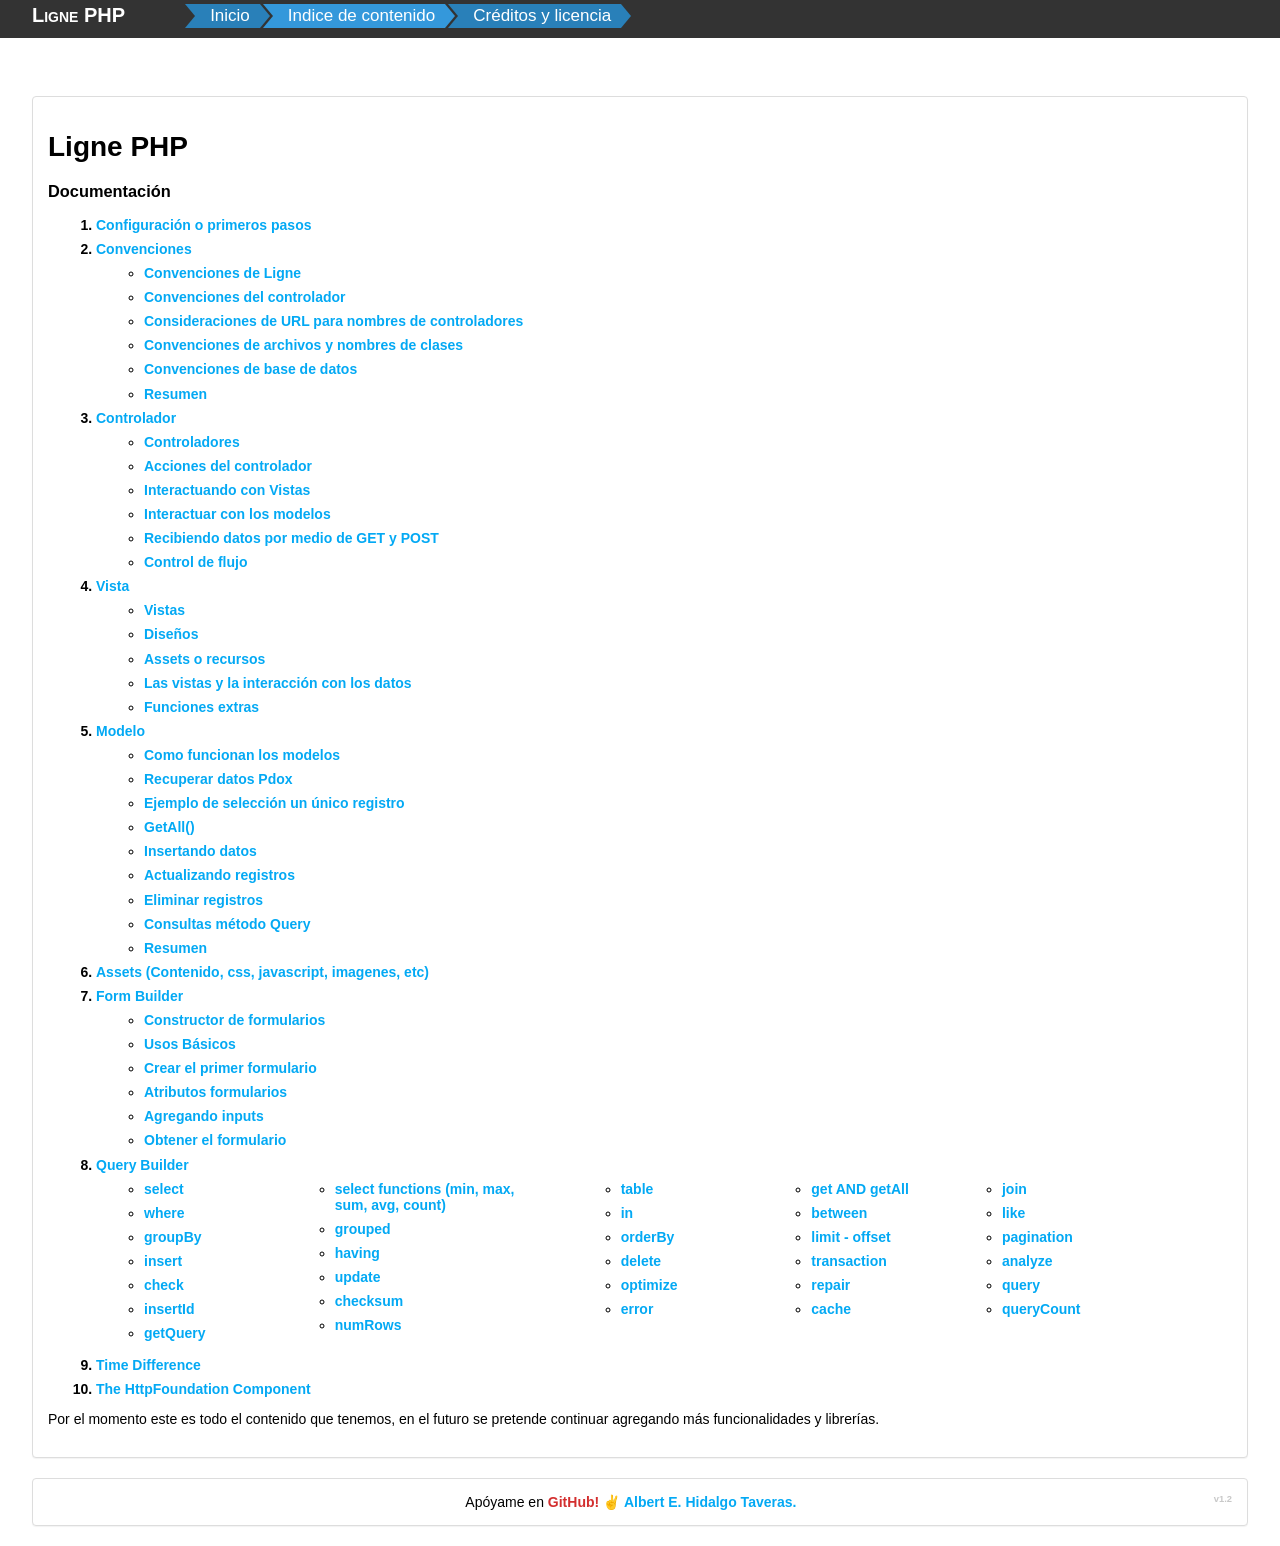
<file: index.html>
<html>

<head>
    <meta charset="UTF-8">
    <meta http-equiv=Content-Type content="text/html; charset=windows-1252">
    <meta name=Generator content="Microsoft Word 15 (filtered)">
    <title>Indice</title>
    <link rel="stylesheet" href="css/ligne.min.css?v1.2">
    <link rel="stylesheet" href="css/menu.css">
    <script src="js/includes.js"></script>
    <style>
        <!--
        /* Font Definitions */
        * {
            font-family: Verdana, sans-serif;
        }

        ol li {
            margin: 8px;
            font-weight: bold;
        }
    </style>

</head>

<body>
<div class="container-fluid">
    <!--incluyendo el menu-->
    <div w3-include-html="includes/menu.html"></div>
    <script>
        includeHTML();
    </script>
    <!--incluyendo el menu-->

    <div class="panel bordered">
        <div class=body>

            <h1>Ligne PHP</h1>

            <div class="tabla_contenido">
                <h3>Documentación</h3>
                <ol>
                    <li><a href="Configuracion.htm" class="important primary undecoration">Configuración o primeros
                        pasos</a></li>
                    <li>
                        <a href="convenciones.htm" class="important primary undecoration">Convenciones</a>
                        <ul>
                            <li><a href="convenciones.htm#convenciones_ligne" class="primary important undecoration">Convenciones
                                de Ligne</a></li>
                            <li><a href="convenciones.htm#controladores" class="primary important undecoration">Convenciones
                                del controlador</a></li>
                            <li><a href="convenciones.htm#urls" class="primary important undecoration">Consideraciones
                                de URL para nombres de controladores</a></li>
                            <li><a href="convenciones.htm#clases" class="primary important undecoration">Convenciones de
                                archivos y nombres de clases</a></li>
                            <li><a href="convenciones.htm#base_datos" class="primary important undecoration">Convenciones
                                de base de datos</a></li>
                            <li><a href="convenciones.htm#resumen" class="primary important undecoration">Resumen</a>
                            </li>
                        </ul>
                    </li>
                    <li>
                        <a href="controladores.htm" class="important primary undecoration">Controlador</a>
                        <ul>
                            <li><a href="controladores.htm#controladores" class="primary undecoration important">Controladores</a>
                            </li>
                            <li><a href="controladores.htm#acciones_controlador" class="primary undecoration important">Acciones
                                del controlador</a>
                            </li>
                            <li><a href="controladores.htm#interactuando_vistas" class="primary undecoration important">Interactuando
                                con Vistas</a></li>
                            <li><a href="controladores.htm#interactuar_modelos" class="primary undecoration important">Interactuar
                                con los modelos</a></li>
                            <li>
                                <a href="controladores.htm#recibiendo_datos_get_post" class="primary undecoration important">Recibiendo datos por medio de GET y POST</a>
                            </li>
                            <li>
                                <a href="controladores.htm#control_flujo" class="primary undecoration important">Control
                                de flujo</a></li>
                        </ul>
                    </li>
                    <li>
                        <a href="Vista.htm" class="important primary undecoration">Vista</a>
                        <ul>
                            <li><a href="Vista.htm#vistas" class="important primary undecoration">Vistas</a></li>
                            <li><a href="Vista.htm#disenos" class="important primary undecoration">Diseños</a></li>
                            <li><a href="Vista.htm#assets" class="important primary undecoration">Assets o recursos</a>
                            </li>
                            <li><a href="Vista.htm#interaccion_vistas_datos" class="important primary undecoration">Las
                                vistas y la interacción con los datos</a></li>
                            <li><a href="Vista.htm#funciones_extras" class="important primary undecoration">Funciones
                                extras</a></li>
                        </ul>
                    </li>
                    <li>
                        <a href="modelo.htm" class="important primary undecoration">Modelo</a>
                        <ul>
                            <li><a href="modelo.htm#como_funcionan_modelos" class="important undecoration primary">Como
                                funcionan los modelos</a></li>
                            <li><a href="modelo.htm#recuperar_datps" class="important undecoration primary">Recuperar
                                datos Pdox</a></li>
                            <li><a href="modelo.htm#ejemplo_seleccion" class="important undecoration primary">Ejemplo de
                                selección un único registro</a></li>
                            <li><a href="modelo.htm#getall" class="important undecoration primary">GetAll()</a></li>
                            <li><a href="modelo.htm#insertando_datos" class="important undecoration primary">Insertando
                                datos</a></li>
                            <li><a href="modelo.htm#actualizando_datos" class="important undecoration primary">Actualizando
                                registros</a></li>
                            <li><a href="modelo.htm#eliminando_datos" class="important undecoration primary">Eliminar
                                registros</a></li>
                            <li><a href="modelo.htm#metodo_query" class="important undecoration primary">Consultas
                                método Query</a></li>
                            <li><a href="modelo.htm#resumen" class="important undecoration primary">Resumen</a></li>
                        </ul>
                    </li>
                    <li><a href="Assets.htm" class="important primary undecoration">Assets (Contenido, css, javascript,
                        imagenes, etc)</a></li>
                    <li>
                        <a href="Constructor%20de%20formularios.htm" class="important primary undecoration">Form
                            Builder</a>
                        <ul>
                            <li><a href="Constructor%20de%20formularios.htm#constructor_formulario"
                                   class="important primary undecoration">Constructor de formularios</a></li>
                            <li><a href="Constructor%20de%20formularios.htm#uso_basico"
                                   class="important primary undecoration">Usos Básicos</a></li>
                            <li><a href="Constructor%20de%20formularios.htm#creando_formulario"
                                   class="important primary undecoration">Crear el primer formulario</a></li>
                            <li><a href="Constructor%20de%20formularios.htm#atributos_formularios"
                                   class="important primary undecoration">Atributos formularios</a></li>
                            <li><a href="Constructor%20de%20formularios.htm#agregando_inputs"
                                   class="important primary undecoration">Agregando inputs</a></li>
                            <li><a href="Constructor%20de%20formularios.htm#obtener_formulario"
                                   class="important primary undecoration">Obtener el formulario</a></li>
                        </ul>
                    </li>
                    <li>
                        <a href="query_builder.htm" class="important primary undecoration">Query Builder</a>
                        <div class="row">
                            <div class="col-xs-2">
                                <div class="box">
                                    <ul>
                                        <li><a class="primary undecoration important"
                                               href="query_builder.htm#example-select">select</a></li>
                                        <li><a class="primary undecoration important"
                                               href="query_builder.htm#example-where">where</a></li>
                                        <li><a class="primary undecoration important"
                                               href="query_builder.htm#example-groupby">groupBy</a></li>
                                        <li><a class="primary undecoration important"
                                               href="query_builder.htm#example-insert">insert</a></li>
                                        <li><a class="primary undecoration important"
                                               href="query_builder.htm#example-check">check</a></li>
                                        <li><a class="primary undecoration important"
                                               href="query_builder.htm#example-insertid">insertId</a></li>
                                        <li><a class="primary undecoration important"
                                               href="query_builder.htm#example-getquery">getQuery</a></li>
                                    </ul>
                                </div>
                            </div>
                            <div class="col-xs-3">
                                <div class="box">
                                    <ul>
                                        <li><a class="primary undecoration important"
                                               href="query_builder.htm#example-functions">select functions (min, max,
                                            sum, avg, count)</a></li>
                                        <li><a class="primary undecoration important"
                                               href="query_builder.htm#example-grouped">grouped</a></li>
                                        <li><a class="primary undecoration important"
                                               href="query_builder.htm#example-having">having</a></li>
                                        <li><a class="primary undecoration important"
                                               href="query_builder.htm#example-update">update</a></li>
                                        <li><a class="primary undecoration important"
                                               href="query_builder.htm#example-checksum">checksum</a></li>
                                        <li><a class="primary undecoration important"
                                               href="query_builder.htm#example-numrows">numRows</a></li>
                                    </ul>
                                </div>
                            </div>
                            <div class="col-xs-2">
                                <div class="box">
                                    <ul>
                                        <li><a class="primary undecoration important"
                                               href="query_builder.htm#example-table">table</a></li>
                                        <li><a class="primary undecoration important"
                                               href="query_builder.htm#example-in">in</a></li>
                                        <li><a class="primary undecoration important"
                                               href="query_builder.htm#example-orderby">orderBy</a></li>
                                        <li><a class="primary undecoration important"
                                               href="query_builder.htm#example-delete">delete</a></li>
                                        <li><a class="primary undecoration important"
                                               href="query_builder.htm#example-optimize">optimize</a></li>
                                        <li><a class="primary undecoration important"
                                               href="query_builder.htm#example-error">error</a></li>
                                    </ul>
                                </div>
                            </div>
                            <div class="col-xs-2">
                                <div class="box">
                                    <ul>
                                        <li><a class="primary undecoration important"
                                               href="query_builder.htm#example-getandgetall">get AND getAll</a></li>
                                        <li><a class="primary undecoration important"
                                               href="query_builder.htm#example-between">between</a></li>
                                        <li><a class="primary undecoration important"
                                               href="query_builder.htm#example-limit">limit - offset</a></li>
                                        <li><a class="primary undecoration important"
                                               href="query_builder.htm#example-transaction">transaction</a></li>
                                        <li><a class="primary undecoration important"
                                               href="query_builder.htm#example-repair">repair</a></li>
                                        <li><a class="primary undecoration important"
                                               href="query_builder.htm#example-cache">cache</a></li>
                                    </ul>
                                </div>
                            </div>
                            <div class="col-xs-2">
                                <div class="box">
                                    <ul>
                                        <li><a class="primary undecoration important"
                                               href="query_builder.htm#example-join">join</a></li>
                                        <li><a class="primary undecoration important"
                                               href="query_builder.htm#example-like">like</a></li>
                                        <li><a class="primary undecoration important"
                                               href="query_builder.htm#example-pagination">pagination</a></li>
                                        <li><a class="primary undecoration important"
                                               href="query_builder.htm#example-analyze">analyze</a></li>
                                        <li><a class="primary undecoration important"
                                               href="query_builder.htm#example-query">query</a></li>
                                        <li><a class="primary undecoration important"
                                               href="query_builder.htm#example-querycount">queryCount</a></li>
                                    </ul>
                                </div>
                            </div>
                        </div>
                    </li>
                    <li>
                        <a href="time_difference.htm" class="important primary undecoration">Time Difference</a>
                    </li>
                    <li>
                        <a href="https://symfony.com/doc/current/components/http_foundation.html" class="important primary undecoration">The HttpFoundation Component</a>
                    </li>
                </ol>
                <p>
                    Por el momento este es todo el contenido que tenemos, en el futuro se pretende continuar agregando
                    más funcionalidades y librerías.
                </p>
            </div>

        </div>
    </div>
    <!--incluyendo el pie de pagina-->
    <div w3-include-html="includes/pie_pagina.html"></div>
    <script>
        includeHTML();
    </script>
    <!--incluyendo el pie de pagina-->
</div>
</body>
</html>
</file>
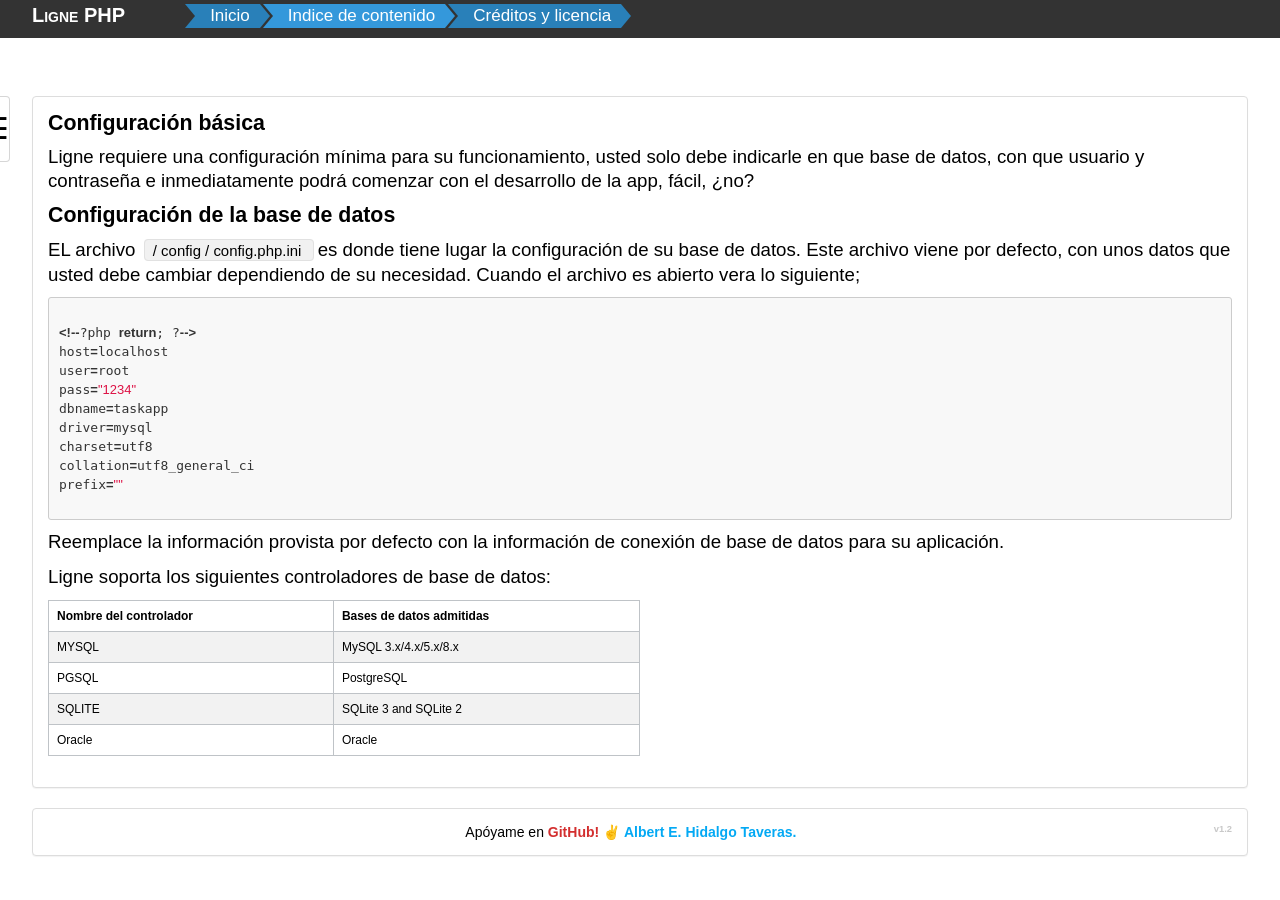
<file: Configuracion.htm>
<html>

<head>
    <meta charset="UTF-8">
    <meta http-equiv=Content-Type content="text/html; charset=windows-1252">
    <meta name=Generator content="Microsoft Word 15 (filtered)">
    <title>Configuracion</title>
    <link rel="stylesheet" href="css/ligne.min.css?v1.2">
    <link rel="stylesheet" href="css/menu.css">
    <link rel="stylesheet" href="css/code_style.css">
    <script src="js/includes.js"></script>
    <script src="js/rainbow-custom.min.js"></script>
    <script src="js/php.js"></script>
    <style>
        <!--
        /* Font Definitions */
        * {
            font-family: Verdana, sans-serif;
        }

        /* Style Definitions */
        p.MsoNormal, li.MsoNormal, div.MsoNormal {
            margin-top: 0cm;
            margin-right: 0cm;
            margin-bottom: 8.0pt;
            margin-left: 0cm;
            line-height: 1.5rem;
            font-size: 14pt;
            font-family: "Calibri", sans-serif;
        }

        pre {
            mso-style-link: "HTML con formato previo Car";
            margin: 0cm;
            margin-bottom: .0001pt;
            font-size: 10.0pt;
            font-family: "Courier New";
        }


        -->
    </style>
</head>
<body>
<div class="container-fluid">
    <div w3-include-html="includes/tabla_contenido.html"></div>
    <!--incluyendo el menu-->
    <div w3-include-html="includes/menu.html"></div>

    <!--incluyendo el menu-->
    <div class="panel bordered">
        <div class="body">
            <p class=MsoNormal><b><span style='font-size:16.0pt;line-height:107%'>Configuración
básica</span></b></p>

            <p class=MsoNormal>Ligne requiere una configuración mínima para su funcionamiento,
                usted solo debe indicarle en que base de datos, con que usuario y contraseña e
                inmediatamente podrá comenzar con el desarrollo de la app, fácil, ¿no?</p>

            <p class=MsoNormal><b><span style='font-size:16.0pt;line-height:107%'>Configuración
de la base de datos</span></b></p>

            <p class=MsoNormal>EL archivo <span style='background:silver'>/ config /
config.php.ini </span> es donde tiene lugar la configuración de su base de
                datos. Este archivo viene por defecto, con unos datos que usted debe cambiar
                dependiendo de su necesidad. Cuando el archivo es abierto vera lo siguiente;</p>
<pre>
    <code data-language="php">
<?php return; ?>
host=localhost
user=root
pass="1234"
dbname=taskapp
driver=mysql
charset=utf8
collation=utf8_general_ci
prefix=""
    </code>
</pre>

            <p class=MsoNormal>Reemplace la información provista por defecto con la
                información de conexión de base de datos para su aplicación.</p>

            <p class=MsoNormal>Ligne soporta los siguientes controladores de base de datos:</p>

            <table class="table striped bordered medium">
                <thead>
                <tr>
                    <th>Nombre del controlador</th>
                    <th>Bases de datos admitidas</th>
                </tr>
                </thead>
                <tbody>
                <tr>
                    <td>MYSQL</td>
                    <td>MySQL 3.x/4.x/5.x/8.x</td>
                </tr>
                <tr>
                    <td>PGSQL</td>
                    <td>PostgreSQL</td>
                </tr>
                <tr>
                    <td>SQLITE</td>
                    <td>SQLite 3 and SQLite 2</td>
                </tr>
                <tr>
                    <td>Oracle</td>
                    <td>Oracle</td>
                </tr>
                </tbody>
            </table>
        </div>
    </div>
    <!--incluyendo el pie de pagina-->
    <div w3-include-html="includes/pie_pagina.html"></div>
    <script>
        includeHTML();
    </script>
    <!--incluyendo el pie de pagina-->
</div>
</body>
</html>
</file>
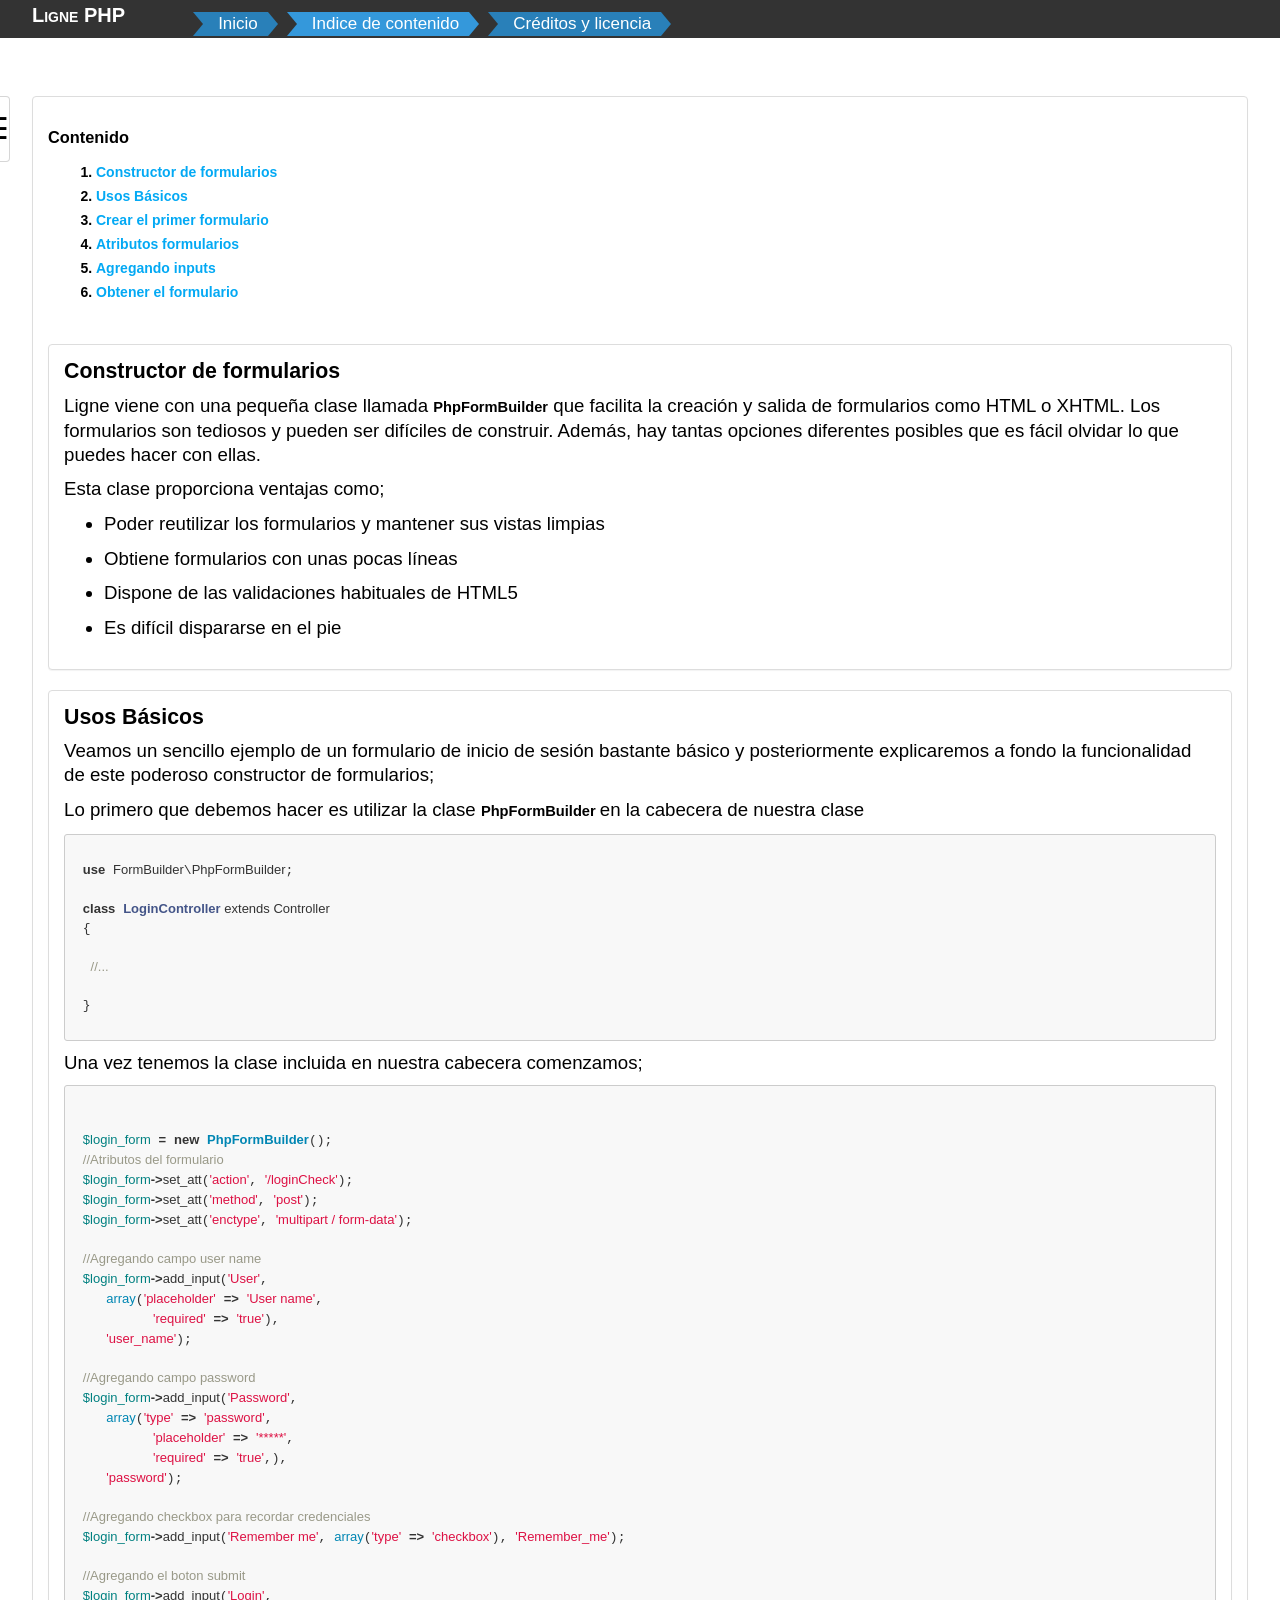
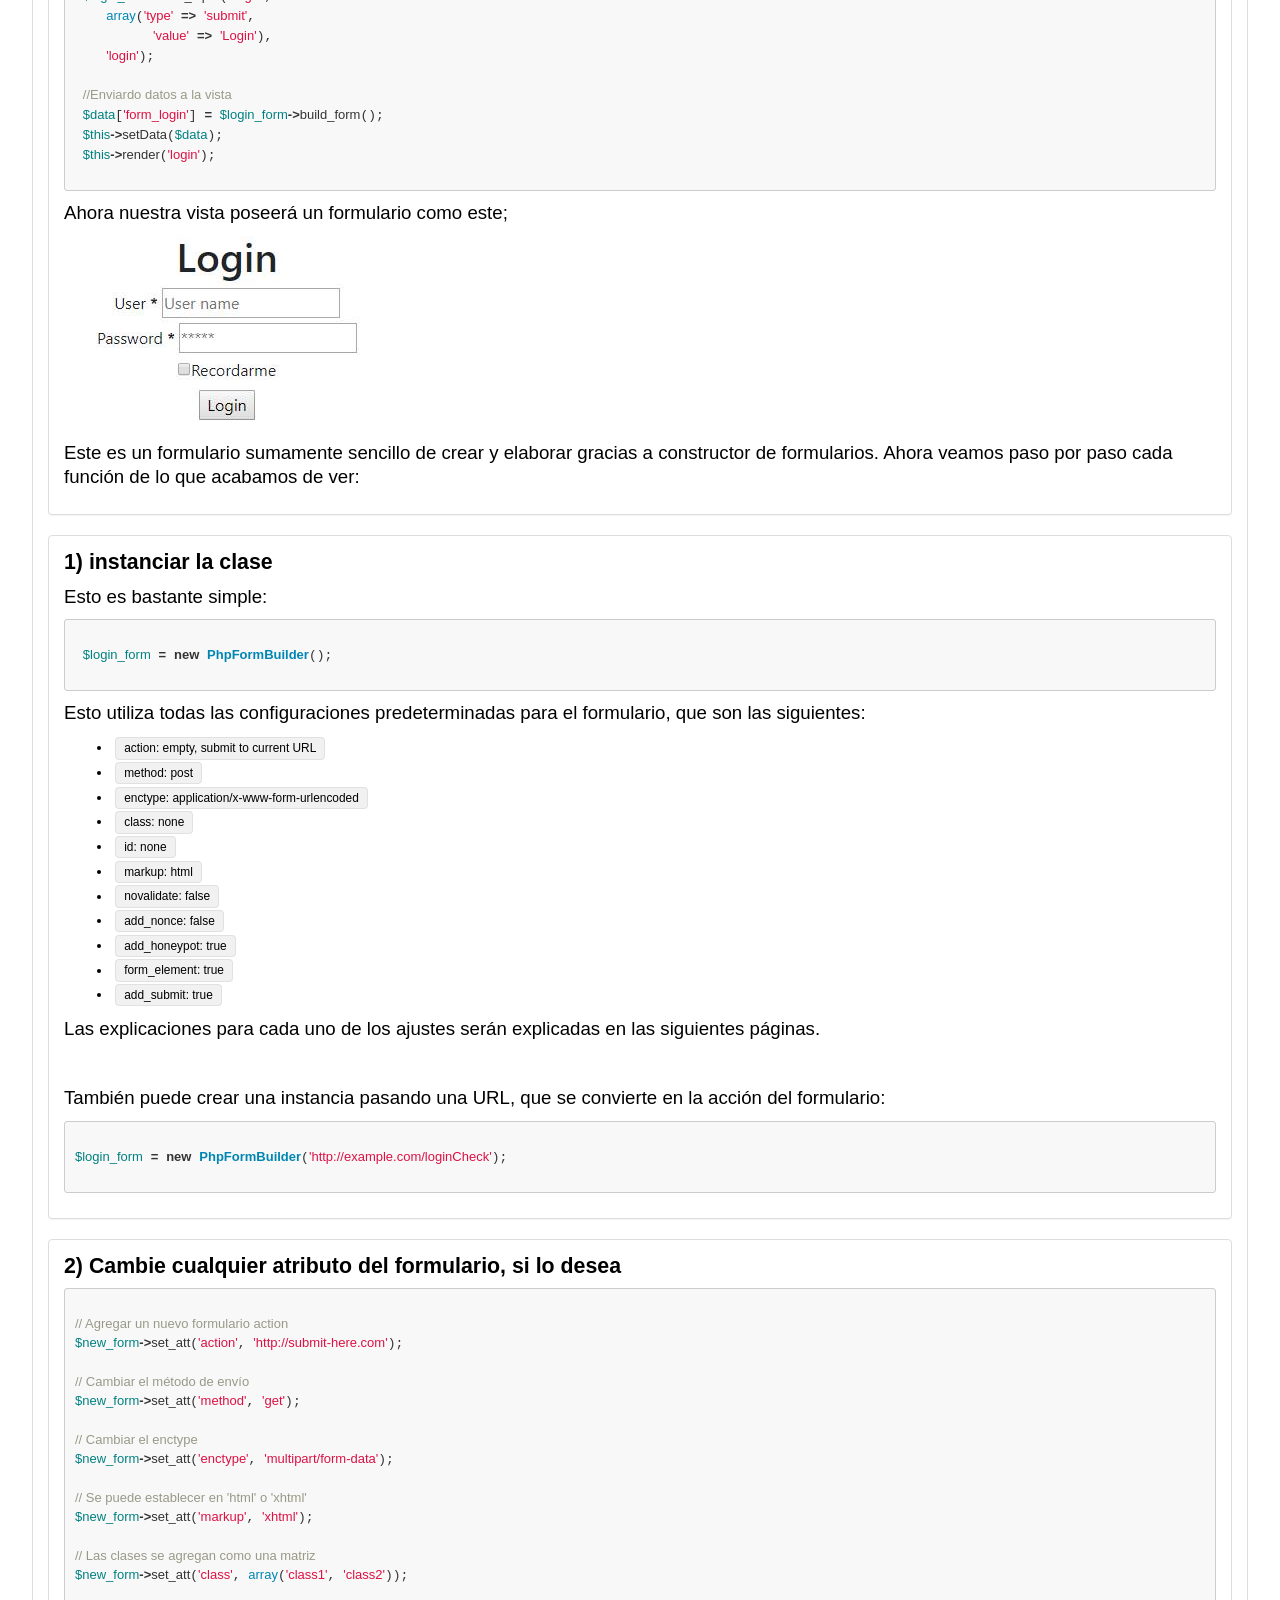
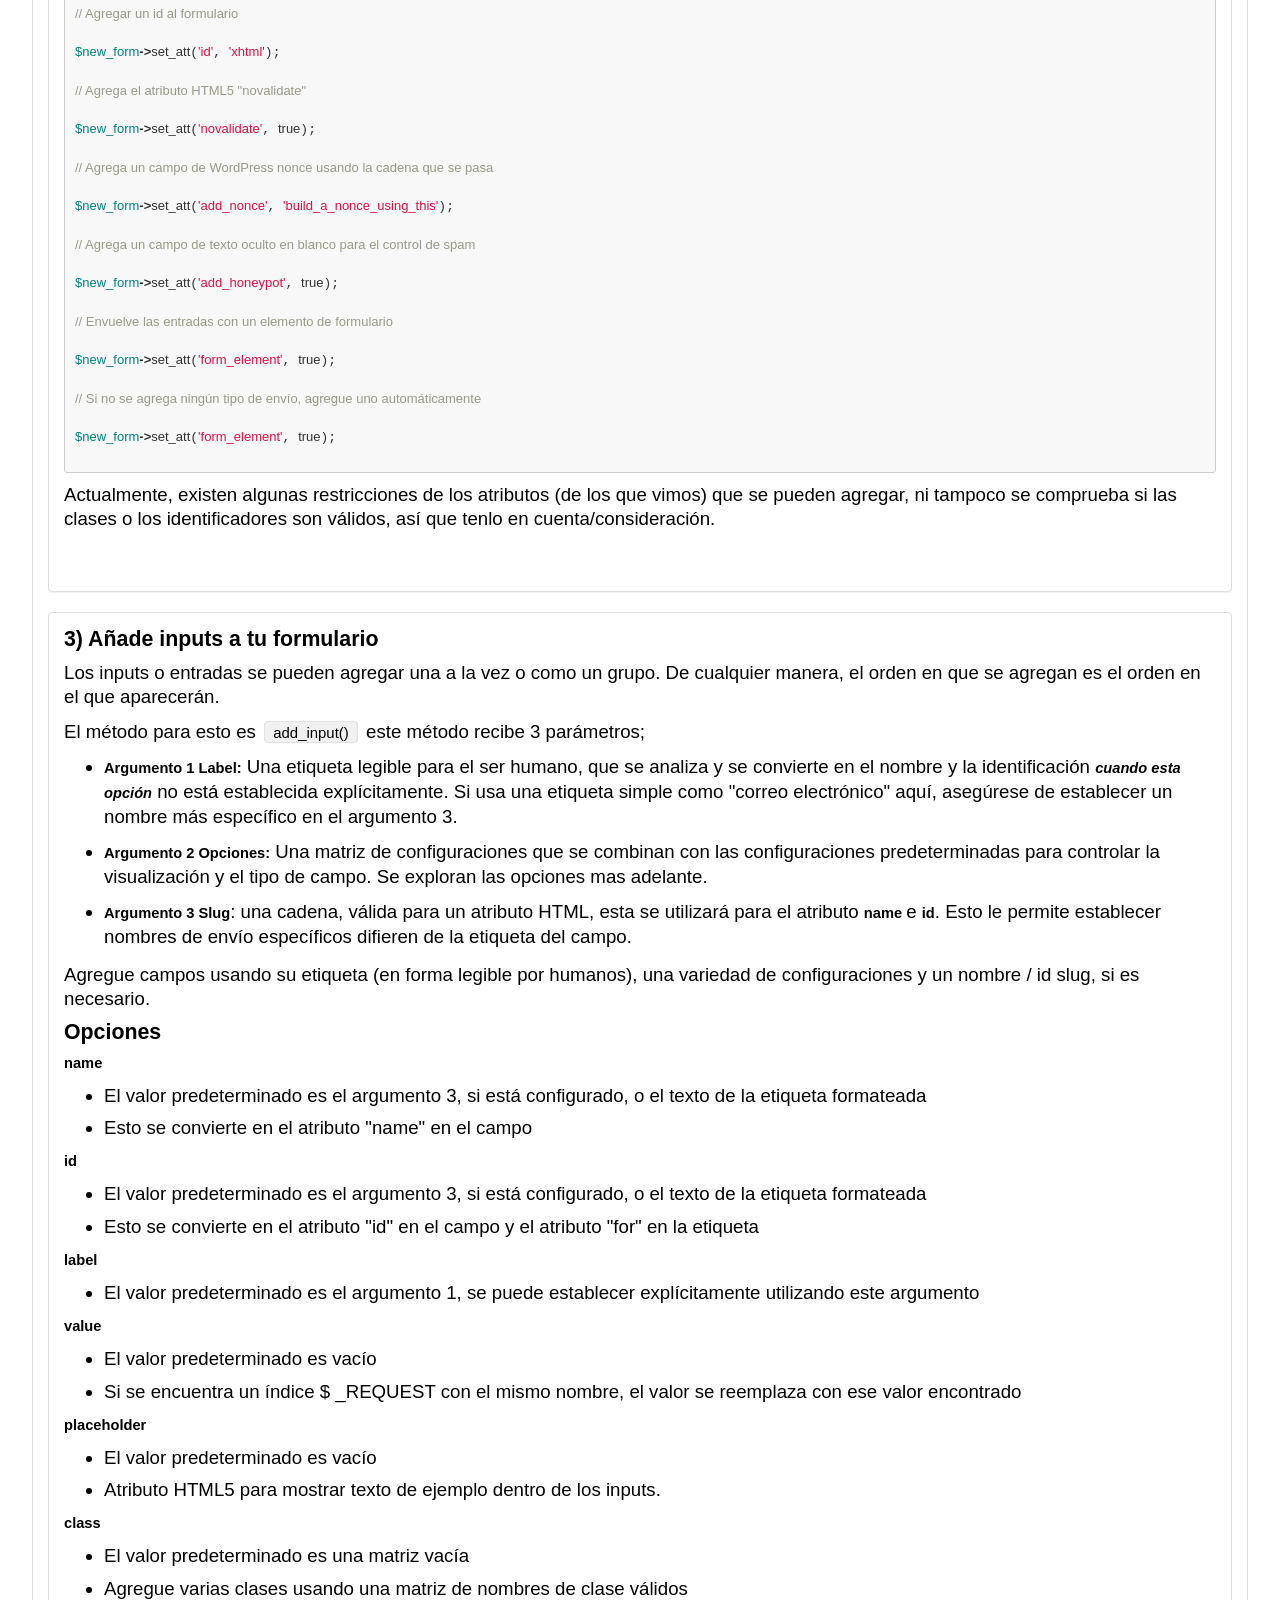
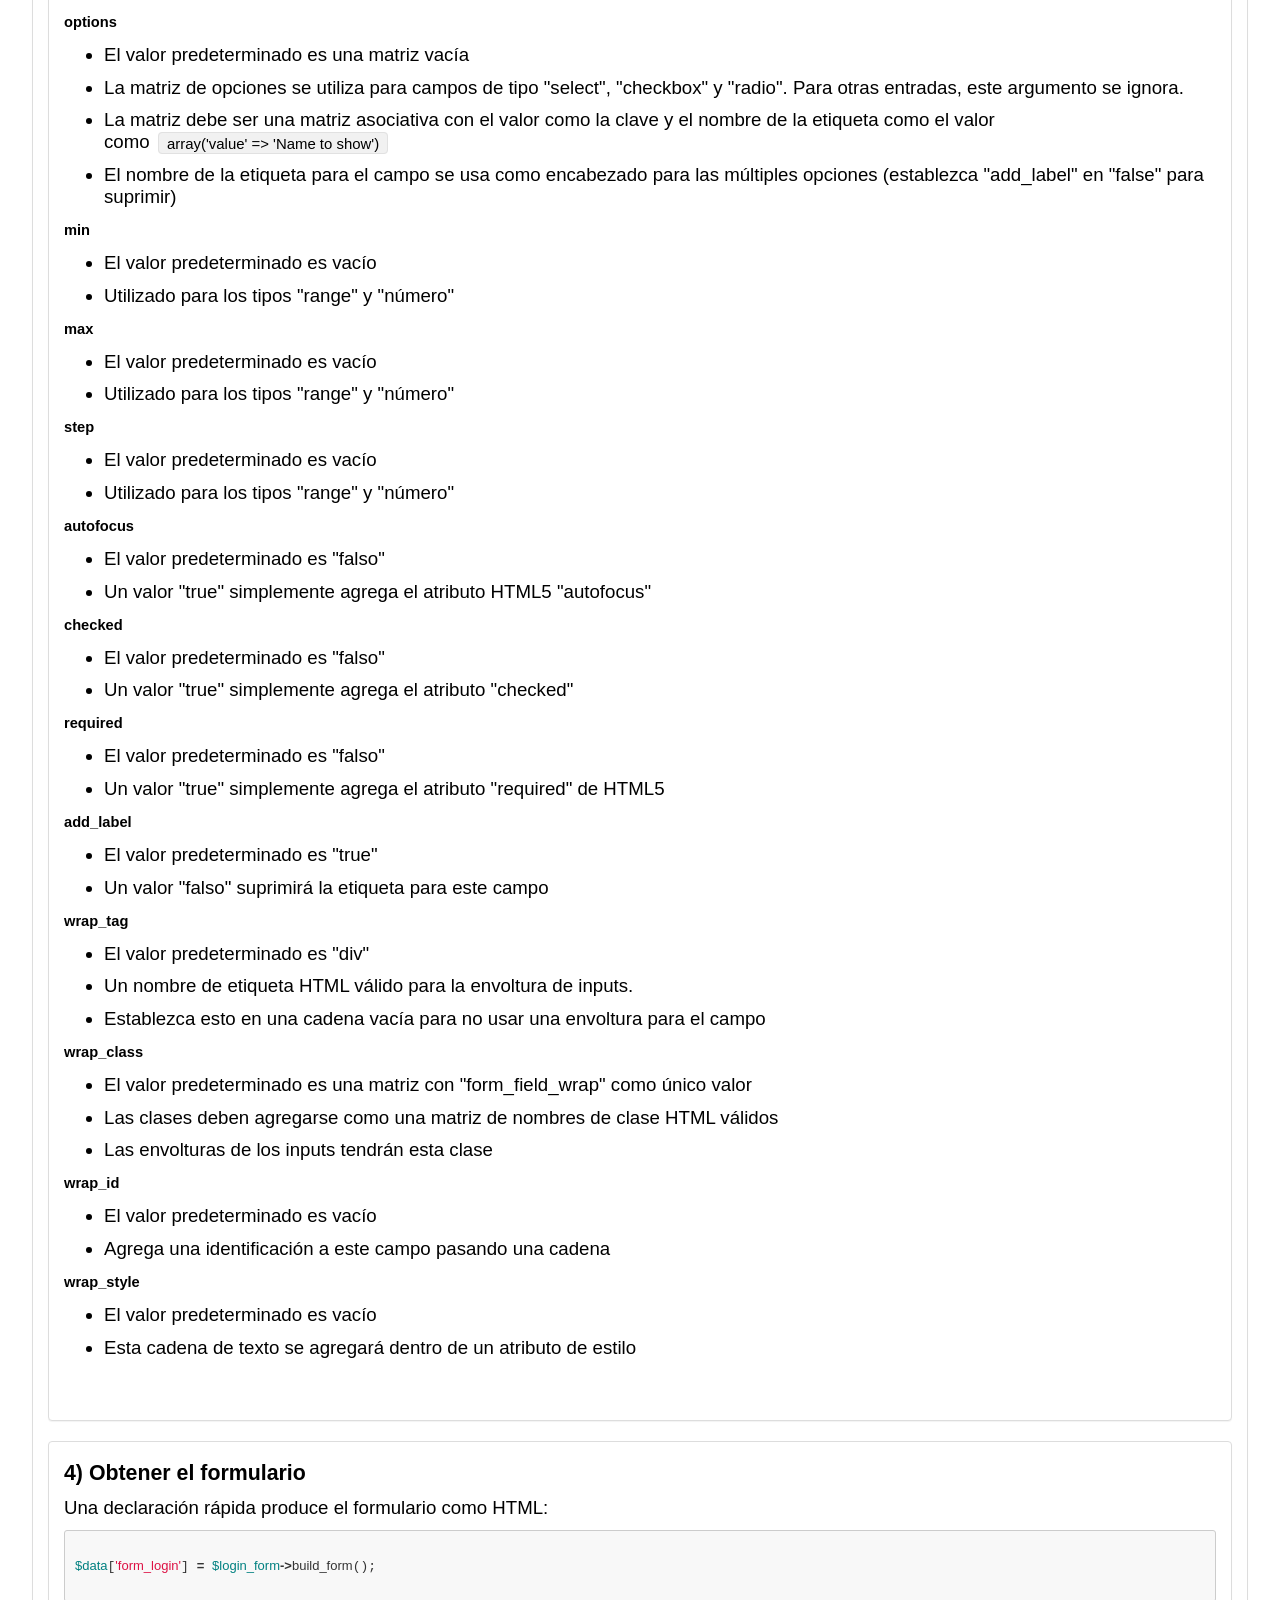
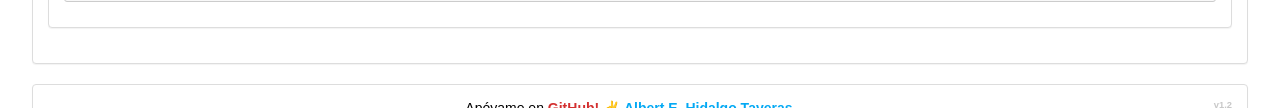
<file: Constructor de formularios.htm>
<html>

<head>
    <meta charset="UTF-8">
    <meta http-equiv=Content-Type content="text/html; charset=windows-1252">
    <meta name=Generator content="Microsoft Word 15 (filtered)">
    <link rel="stylesheet" href="css/ligne.min.css?v1.2">
    <link rel="stylesheet" href="css/menu.css">
    <link rel="stylesheet" href="css/code_style.css">
    <script src="js/includes.js"></script>
    <script src="js/rainbow-custom.min.js"></script>
    <script src="js/php.js"></script>
    <title>FormBuilder</title>
    <style>
        /* Font Definitions */
        * {
            font-family: Verdana, sans-serif;
        }

        /*Estilo del codigo php*/
        p.MsoNormal, li.MsoNormal, div.MsoNormal {
            margin-top: 0cm;
            margin-right: 0cm;
            margin-bottom: 8.0pt;
            margin-left: 0cm;
            line-height: 1.5rem;
            font-size: 14pt;
            font-family: "Calibri", sans-serif;
        }
        pre {
            mso-style-link: "HTML con formato previo Car";
            margin: 0cm;
            margin-bottom: .0001pt;
            font-size: 10.0pt;
            font-family: "Courier New";
        }

        ol li {
            margin: 8px;
            font-weight: bold;
        }
        ul li{
            margin: 8px;
        }
    </style>

</head>

<body>

<div class="container-fluid">
    <div w3-include-html="includes/tabla_contenido.html"></div>
    <!--incluyendo el menu-->
    <div w3-include-html="includes/menu.html"></div>
    <!--incluyendo el menu-->
    <div class="panel bordered">
        <div class="body">
            <h3>Contenido</h3>
            <ol>
                <li><a href="#constructor_formulario" class="important primary undecoration">Constructor de formularios</a></li>
                <li><a href="#uso_basico" class="important primary undecoration">Usos Básicos</a></li>
                <li><a href="#creando_formulario" class="important primary undecoration">Crear el primer formulario</a></li>
                <li><a href="#atributos_formularios" class="important primary undecoration">Atributos formularios</a></li>
                <li><a href="#agregando_inputs" class="important primary undecoration">Agregando inputs</a></li>
                <li><a href="#obtener_formulario" class="important primary undecoration">Obtener el formulario</a></li>
            </ol>
        </div>
        <div class="body">

            <div id="constructor_formulario" class="panel bordered">
                <div class="body">
                    <p class=MsoNormal><b><span style='font-size:16.0pt;line-height:107%'>Constructor
de formularios</span></b></p>

                    <p class=MsoNormal>Ligne viene con una pequeña clase llamada <b>PhpFormBuilder</b>
                        que facilita la creación y salida de formularios como HTML o XHTML. Los
                        formularios son tediosos y pueden ser difíciles de construir. Además, hay
                        tantas opciones diferentes posibles que es fácil olvidar lo que puedes hacer
                        con ellas.</p>

                    <p class=MsoNormal>Esta clase proporciona ventajas como;</p>

                    <ul style='margin-top:0cm' type=disc>
                        <li class=MsoNormal>Poder reutilizar los formularios y mantener sus vistas
                            limpias
                        </li>
                        <li class=MsoNormal>Obtiene formularios con unas pocas líneas</li>
                        <li class=MsoNormal>Dispone de las validaciones habituales de HTML5</li>
                        <li class=MsoNormal>Es difícil dispararse en el pie</li>
                    </ul>
                </div>
            </div>

            <div id="uso_basico" class="panel bordered">
                <div class="body">

                    <p class=MsoNormal><b><span style='font-size:16.0pt;line-height:107%'>Usos
Básicos</span></b></p>

                    <p class=MsoNormal>Veamos un sencillo ejemplo de un formulario de inicio de
                        sesión bastante básico y posteriormente explicaremos a fondo la funcionalidad
                        de este poderoso constructor de formularios;</p>

                    <p class=MsoNormal>Lo primero que debemos hacer es utilizar la clase <b>PhpFormBuilder
                    </b>en la cabecera de nuestra clase</p>
<pre>
    <code data-language="php">
 use FormBuilder\PhpFormBuilder;

 class LoginController extends Controller
 {

  //...

 }
    </code>
</pre>

                    <p class=MsoNormal>Una vez tenemos la clase incluida en nuestra cabecera
                        comenzamos;</p>
<pre>
    <code data-language="php">

 $login_form = new PhpFormBuilder();
 //Atributos del formulario
 $login_form->set_att('action', '/loginCheck');
 $login_form->set_att('method', 'post');
 $login_form->set_att('enctype', 'multipart / form-data');

 //Agregando campo user name
 $login_form->add_input('User',
    array('placeholder' => 'User name',
          'required' => 'true'),
    'user_name');

 //Agregando campo password
 $login_form->add_input('Password',
    array('type' => 'password',
          'placeholder' => '*****',
          'required' => 'true',),
    'password');

 //Agregando checkbox para recordar credenciales
 $login_form->add_input('Remember me', array('type' => 'checkbox'), 'Remember_me');

 //Agregando el boton submit
 $login_form->add_input('Login',
    array('type' => 'submit',
          'value' => 'Login'),
    'login');

 //Enviardo datos a la vista
 $data['form_login'] = $login_form->build_form();
 $this->setData($data);
 $this->render('login');
    </code>
</pre>

                    <p class=MsoNormal>Ahora nuestra vista poseerá un formulario como este;</p>

                    <p class=MsoNormal><img width=334 height=194 id="Imagen 1"
                                            src="Constructor%20de%20formularios_archivos/image001.jpg"></p>

                    <p class=MsoNormal>Este es un formulario sumamente sencillo de crear y elaborar
                        gracias a constructor de formularios. Ahora veamos paso por paso cada función
                        de lo que acabamos de ver:</p>
                </div>
            </div>

            <div id="creando_formulario" class="panel bordered">
                <div class="body">
                    <p class=MsoNormal><b><span style='font-size:16.0pt;line-height:107%'>1)
instanciar la clase</span></b></p>

                    <p class=MsoNormal>Esto es bastante simple:</p>
<pre>
    <code data-language="php">
 $login_form = new PhpFormBuilder();
    </code>
</pre>

                    <p class=MsoNormal>Esto utiliza todas las configuraciones predeterminadas para
                        el formulario, que son las siguientes:</p>
<ul>
    <li><span class="code"> action: empty, submit to current URL</span></li>
    <li><span class="code"> method: post</span></li>
    <li><span class="code"> enctype: application/x-www-form-urlencoded</span></li>
    <li><span class="code"> class: none</span></li>
    <li><span class="code"> id: none</span></li>
    <li><span class="code"> markup: html</span></li>
    <li><span class="code"> novalidate: false</span></li>
    <li><span class="code"> add_nonce: false</span></li>
    <li><span class="code"> add_honeypot: true</span></li>
    <li><span class="code"> form_element: true</span></li>
    <li><span class="code"> add_submit: true</span></li>
</ul>

                    <p class=MsoNormal>Las explicaciones para cada uno de los ajustes serán
                        explicadas en las siguientes páginas.</p>

                    <p class=MsoNormal>&nbsp;</p>

                    <p class=MsoNormal>También puede crear una instancia pasando una URL, que se
                        convierte en la acción del formulario:</p>
<pre>
    <code data-language="php">
$login_form = new PhpFormBuilder('http://example.com/loginCheck');
    </code>
</pre>
                </div>
            </div>

            <div id="atributos_formularios" class="panel bordered">
                <div class="body">
                    <p class=MsoNormal><b><span style='font-size:16.0pt;line-height:107%'>2) Cambie
cualquier atributo del formulario, si lo desea</span></b></p>
<pre>
    <code data-language="php">
// Agregar un nuevo formulario action
$new_form->set_att('action', 'http://submit-here.com');

// Cambiar el método de envío
$new_form->set_att('method', 'get');

// Cambiar el enctype
$new_form->set_att('enctype', 'multipart/form-data');

// Se puede establecer en 'html' o 'xhtml'
$new_form->set_att('markup', 'xhtml');

// Las clases se agregan como una matriz
$new_form->set_att('class', array('class1', 'class2'));

// Agregar un id al formulario

$new_form->set_att('id', 'xhtml');

// Agrega el atributo HTML5 "novalidate"

$new_form->set_att('novalidate', true);

// Agrega un campo de WordPress nonce usando la cadena que se pasa

$new_form->set_att('add_nonce', 'build_a_nonce_using_this');

// Agrega un campo de texto oculto en blanco para el control de spam

$new_form->set_att('add_honeypot', true);

// Envuelve las entradas con un elemento de formulario

$new_form->set_att('form_element', true);

// Si no se agrega ningún tipo de envío, agregue uno automáticamente

$new_form->set_att('form_element', true);
    </code>
</pre>

                    <p class=MsoNormal>Actualmente, existen algunas restricciones de los atributos
                        (de los que vimos) que se pueden agregar, ni tampoco se comprueba si las clases
                        o los identificadores son válidos, así que tenlo en cuenta/consideración.</p>

                    <p class=MsoNormal><b><span style='font-size:16.0pt;line-height:107%'>&nbsp;</span></b></p>
                </div>
            </div>

            <div id="agregando_inputs" class="panel bordered">
                <div class="body">
                    <p class=MsoNormal><b><span style='font-size:16.0pt;line-height:107%'>3) Añade
inputs a tu formulario</span></b></p>

                    <p class=MsoNormal>Los inputs o entradas se pueden agregar una a la vez o como
                        un grupo. De cualquier manera, el orden en que se agregan es el orden en el que
                        aparecerán.</p>

                    <p class=MsoNormal>El método para esto es <span style='background:silver'>add_input()</span>
                        este método recibe 3 parámetros;</p>

                    <ul style='margin-top:0cm' type=disc>
                        <li class=MsoNormal><b>Argumento 1 Label:</b> Una etiqueta legible para el ser
                            humano, que se analiza y se convierte en el nombre y la identificación <b><i>cuando
                                esta opción</i></b> no está establecida explícitamente. Si usa una
                            etiqueta simple como &quot;correo electrónico&quot; aquí, asegúrese de
                            establecer un nombre más específico en el argumento 3.
                        </li>
                        <li class=MsoNormal><b>Argumento 2 Opciones:</b> Una matriz de configuraciones
                            que se combinan con las configuraciones predeterminadas para controlar la
                            visualización y el tipo de campo. Se exploran las opciones mas adelante.
                        </li>
                        <li class=MsoNormal><b>Argumento 3 Slug</b>: una cadena, válida para un
                            atributo HTML, esta se utilizará para el atributo <b>name </b>e <b>id</b>.
                            Esto le permite establecer nombres de envío específicos difieren de la etiqueta
                            del campo.
                        </li>
                    </ul>

                    <p class=MsoNormal>Agregue campos usando su etiqueta (en forma legible por
                        humanos), una variedad de configuraciones y un nombre / id slug, si es
                        necesario.</p>

                    <p class=MsoNormal><b><span style='font-size:16.0pt;line-height:107%'>Opciones</span></b></p>

                    <p class=MsoNormal style='margin-bottom:0cm;margin-bottom:.0001pt;line-height:
normal;background:white'><b><span style='color:black'>name</span></b></p>

                    <ul type=disc>
                        <li class=MsoNormal style='color:black;line-height:normal;background:white'>El
                            valor predeterminado es el argumento 3, si está configurado, o el texto de
                            la etiqueta formateada
                        </li>
                        <li class=MsoNormal style='color:black;margin-top:3.0pt;line-height:normal;
     background:white'>Esto se convierte en el atributo &quot;name&quot; en el
                            campo
                        </li>
                    </ul>

                    <p class=MsoNormal style='margin-bottom:0cm;margin-bottom:.0001pt;line-height:
normal;background:white'><b><span style='color:black'>id</span></b></p>

                    <ul type=disc>
                        <li class=MsoNormal style='color:black;line-height:normal;background:white'>El
                            valor predeterminado es el argumento 3, si está configurado, o el texto de
                            la etiqueta formateada
                        </li>
                        <li class=MsoNormal style='color:black;margin-top:3.0pt;line-height:normal;
     background:white'>Esto se convierte en el atributo &quot;id&quot; en el
                            campo y el atributo &quot;for&quot; en la etiqueta
                        </li>
                    </ul>

                    <p class=MsoNormal style='margin-bottom:0cm;margin-bottom:.0001pt;line-height:
normal;background:white'><b><span style='color:black'>label</span></b></p>

                    <ul type=disc>
                        <li class=MsoNormal style='color:black;line-height:normal;background:white'>El
                            valor predeterminado es el argumento 1, se puede establecer explícitamente
                            utilizando este argumento
                        </li>
                    </ul>

                    <p class=MsoNormal style='margin-bottom:0cm;margin-bottom:.0001pt;line-height:
normal;background:white'><b><span style='color:black'>value</span></b></p>

                    <ul type=disc>
                        <li class=MsoNormal style='color:black;line-height:normal;background:white'>El
                            valor predeterminado es vacío
                        </li>
                        <li class=MsoNormal style='color:black;margin-top:3.0pt;line-height:normal;
     background:white'>Si se encuentra un índice $ _REQUEST con el mismo
                            nombre, el valor se reemplaza con ese valor encontrado
                        </li>
                    </ul>

                    <p class=MsoNormal style='margin-bottom:0cm;margin-bottom:.0001pt;line-height:
normal;background:white'><b><span style='color:black'>placeholder</span></b></p>

                    <ul type=disc>
                        <li class=MsoNormal style='color:black;line-height:normal;background:white'>El
                            valor predeterminado es vacío
                        </li>
                        <li class=MsoNormal style='color:black;margin-top:3.0pt;line-height:normal;
     background:white'>Atributo HTML5 para mostrar texto de ejemplo dentro de
                            los inputs.
                        </li>
                    </ul>

                    <p class=MsoNormal style='margin-bottom:0cm;margin-bottom:.0001pt;line-height:
normal;background:white'><b><span style='color:black'>class</span></b></p>

                    <ul type=disc>
                        <li class=MsoNormal style='color:black;line-height:normal;background:white'>El
                            valor predeterminado es una matriz vacía
                        </li>
                        <li class=MsoNormal style='color:black;margin-top:3.0pt;line-height:normal;
     background:white'>Agregue varias clases usando una matriz de nombres de
                            clase válidos
                        </li>
                    </ul>

                    <p class=MsoNormal style='margin-bottom:0cm;margin-bottom:.0001pt;line-height:
normal;background:white'><b><span style='color:black'>options</span></b></p>

                    <ul type=disc>
                        <li class=MsoNormal style='color:black;line-height:normal;background:white'>El
                            valor predeterminado es una matriz vacía
                        </li>
                        <li class=MsoNormal style='color:black;margin-top:3.0pt;line-height:normal;
     background:white'>La matriz de opciones se utiliza para campos de tipo
                            &quot;select&quot;, &quot;checkbox&quot; y &quot;radio&quot;.&nbsp;Para
                            otras entradas, este argumento se ignora.
                        </li>
                        <li class=MsoNormal style='color:black;line-height:normal;background:white'>La
                            matriz debe ser una matriz asociativa con el valor como la clave y el
                            nombre de la etiqueta como el valor como&nbsp;<span style='background:silver'>array('value' =&gt; 'Name to show')</span></li>
                        <li class=MsoNormal style='color:black;margin-top:3.0pt;line-height:normal;
     background:white'>El nombre de la etiqueta para el campo se usa como
                            encabezado para las múltiples opciones (establezca &quot;add_label&quot;
                            en &quot;false&quot; para suprimir)
                        </li>
                    </ul>

                    <p class=MsoNormal style='margin-bottom:0cm;margin-bottom:.0001pt;line-height:
normal;background:white'><b><span style='color:black'>min</span></b></p>

                    <ul type=disc>
                        <li class=MsoNormal style='color:black;line-height:normal;background:white'>El
                            valor predeterminado es vacío
                        </li>
                        <li class=MsoNormal style='color:black;margin-top:3.0pt;line-height:normal;
     background:white'>Utilizado para los tipos &quot;range&quot; y
                            &quot;número&quot;
                        </li>
                    </ul>

                    <p class=MsoNormal style='margin-bottom:0cm;margin-bottom:.0001pt;line-height:
normal;background:white'><b><span style='color:black'>max</span></b></p>

                    <ul type=disc>
                        <li class=MsoNormal style='color:black;line-height:normal;background:white'>El
                            valor predeterminado es vacío
                        </li>
                        <li class=MsoNormal style='color:black;margin-top:3.0pt;line-height:normal;
     background:white'>Utilizado para los tipos &quot;range&quot; y
                            &quot;número&quot;
                        </li>
                    </ul>

                    <p class=MsoNormal style='margin-bottom:0cm;margin-bottom:.0001pt;line-height:
normal;background:white'><b><span style='color:black'>step</span></b></p>

                    <ul type=disc>
                        <li class=MsoNormal style='color:black;line-height:normal;background:white'>El
                            valor predeterminado es vacío
                        </li>
                        <li class=MsoNormal style='color:black;margin-top:3.0pt;line-height:normal;
     background:white'>Utilizado para los tipos &quot;range&quot; y
                            &quot;número&quot;
                        </li>
                    </ul>

                    <p class=MsoNormal style='margin-bottom:0cm;margin-bottom:.0001pt;line-height:
normal;background:white'><b><span style='color:black'>autofocus</span></b></p>

                    <ul type=disc>
                        <li class=MsoNormal style='color:black;line-height:normal;background:white'>El
                            valor predeterminado es &quot;falso&quot;
                        </li>
                        <li class=MsoNormal style='color:black;margin-top:3.0pt;line-height:normal;
     background:white'>Un valor &quot;true&quot; simplemente agrega el atributo
                            HTML5 &quot;autofocus&quot;
                        </li>
                    </ul>

                    <p class=MsoNormal style='margin-bottom:0cm;margin-bottom:.0001pt;line-height:
normal;background:white'><b><span style='color:black'>checked</span></b></p>

                    <ul type=disc>
                        <li class=MsoNormal style='color:black;line-height:normal;background:white'>El
                            valor predeterminado es &quot;falso&quot;
                        </li>
                        <li class=MsoNormal style='color:black;margin-top:3.0pt;line-height:normal;
     background:white'>Un valor &quot;true&quot; simplemente agrega el atributo
                            &quot;checked&quot;
                        </li>
                    </ul>

                    <p class=MsoNormal style='margin-bottom:0cm;margin-bottom:.0001pt;line-height:
normal;background:white'><b><span style='color:black'>required</span></b></p>

                    <ul type=disc>
                        <li class=MsoNormal style='color:black;line-height:normal;background:white'>El
                            valor predeterminado es &quot;falso&quot;
                        </li>
                        <li class=MsoNormal style='color:black;margin-top:3.0pt;line-height:normal;
     background:white'>Un valor &quot;true&quot; simplemente agrega el atributo
                            &quot;required&quot; de HTML5
                        </li>
                    </ul>

                    <p class=MsoNormal style='margin-bottom:0cm;margin-bottom:.0001pt;line-height:
normal;background:white'><b><span style='color:black'>add_label</span></b></p>

                    <ul type=disc>
                        <li class=MsoNormal style='color:black;line-height:normal;background:white'>El
                            valor predeterminado es &quot;true&quot;
                        </li>
                        <li class=MsoNormal style='color:black;margin-top:3.0pt;line-height:normal;
     background:white'>Un valor &quot;falso&quot; suprimirá la etiqueta para
                            este campo
                        </li>
                    </ul>

                    <p class=MsoNormal style='margin-bottom:0cm;margin-bottom:.0001pt;line-height:
normal;background:white'><b><span style='color:black'>wrap_tag</span></b></p>

                    <ul type=disc>
                        <li class=MsoNormal style='color:black;line-height:normal;background:white'>El
                            valor predeterminado es &quot;div&quot;
                        </li>
                        <li class=MsoNormal style='color:black;margin-top:3.0pt;line-height:normal;
     background:white'>Un nombre de etiqueta HTML válido para la envoltura de
                            inputs.
                        </li>
                        <li class=MsoNormal style='color:black;margin-top:3.0pt;line-height:normal;
     background:white'>Establezca esto en una cadena vacía para no usar una <span
                                style='color:black'>envoltura </span>para el campo
                        </li>
                    </ul>

                    <p class=MsoNormal style='margin-bottom:0cm;margin-bottom:.0001pt;line-height:
normal;background:white'><b><span style='color:black'>wrap_class</span></b></p>

                    <ul type=disc>
                        <li class=MsoNormal style='color:black;line-height:normal;background:white'>El
                            valor predeterminado es una matriz con &quot;form_field_wrap&quot; como único
                            valor
                        </li>
                        <li class=MsoNormal style='color:black;margin-top:3.0pt;line-height:normal;
     background:white'>Las clases deben agregarse como una matriz de nombres de
                            clase HTML válidos
                        </li>
                        <li class=MsoNormal style='color:black;margin-top:3.0pt;line-height:normal;
     background:white'>Las envolturas de los inputs tendrán esta clase
                        </li>
                    </ul>

                    <p class=MsoNormal style='margin-bottom:0cm;margin-bottom:.0001pt;line-height:
normal;background:white'><b><span style='color:black'>wrap_id</span></b></p>

                    <ul type=disc>
                        <li class=MsoNormal style='color:black;line-height:normal;background:white'>El
                            valor predeterminado es vacío
                        </li>
                        <li class=MsoNormal style='color:black;margin-top:3.0pt;line-height:normal;
     background:white'>Agrega una identificación a este campo pasando una
                            cadena
                        </li>
                    </ul>

                    <p class=MsoNormal style='margin-bottom:0cm;margin-bottom:.0001pt;line-height:
normal;background:white'><b><span style='color:black'>wrap_style</span></b></p>

                    <ul type=disc>
                        <li class=MsoNormal style='color:black;line-height:normal;background:white'>El
                            valor predeterminado es vacío
                        </li>
                        <li class=MsoNormal style='color:black;margin-top:3.0pt;line-height:normal;
     background:white'>Esta cadena de texto se agregará dentro de un atributo
                            de estilo
                        </li>
                    </ul>

                    <p class=MsoNormal style='margin-top:3.0pt;line-height:normal;background:white'><span
                            style='color:black'>&nbsp;</span></p>
                </div>
            </div>

            <div id="obtener_formulario" class="panel bordered">
                <div class="body">
                    <p class=MsoNormal style='margin-top:3.0pt;line-height:normal;background:white'><b><span
                            style='font-size:16.0pt;color:black'>4) Obtener el formulario</span></b></p>

                    <p class=MsoNormal style='margin-top:3.0pt;line-height:normal;background:white'>Una declaración rápida produce el formulario como HTML:</p>
<pre>
    <code data-language="php">
$data['form_login'] = $login_form->build_form();
    </code>
</pre>
                </div>
            </div>

        </div>
    </div>
    <!--incluyendo el pie de pagina-->
    <div w3-include-html="includes/pie_pagina.html"></div>
    <script>
        includeHTML();
    </script>
    <!--incluyendo el pie de pagina-->
</div>
</body>
</html>
</file>
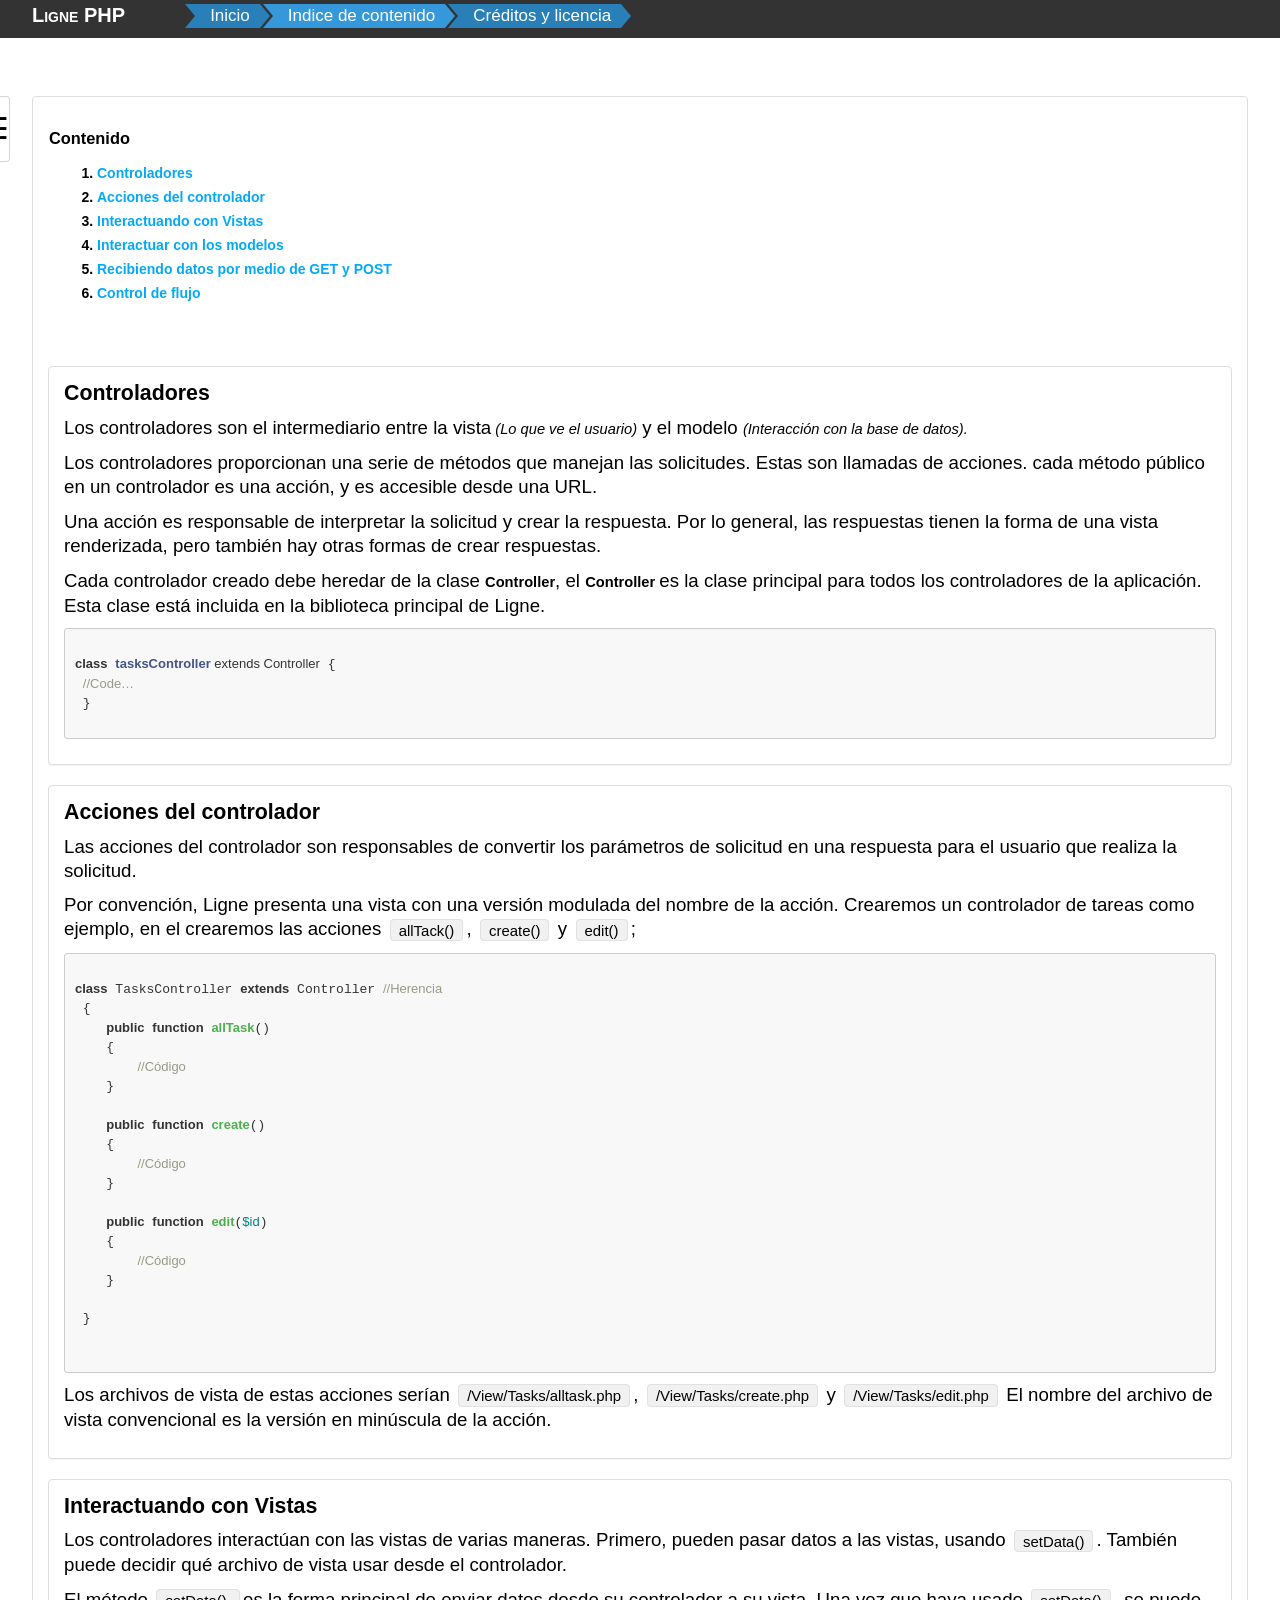
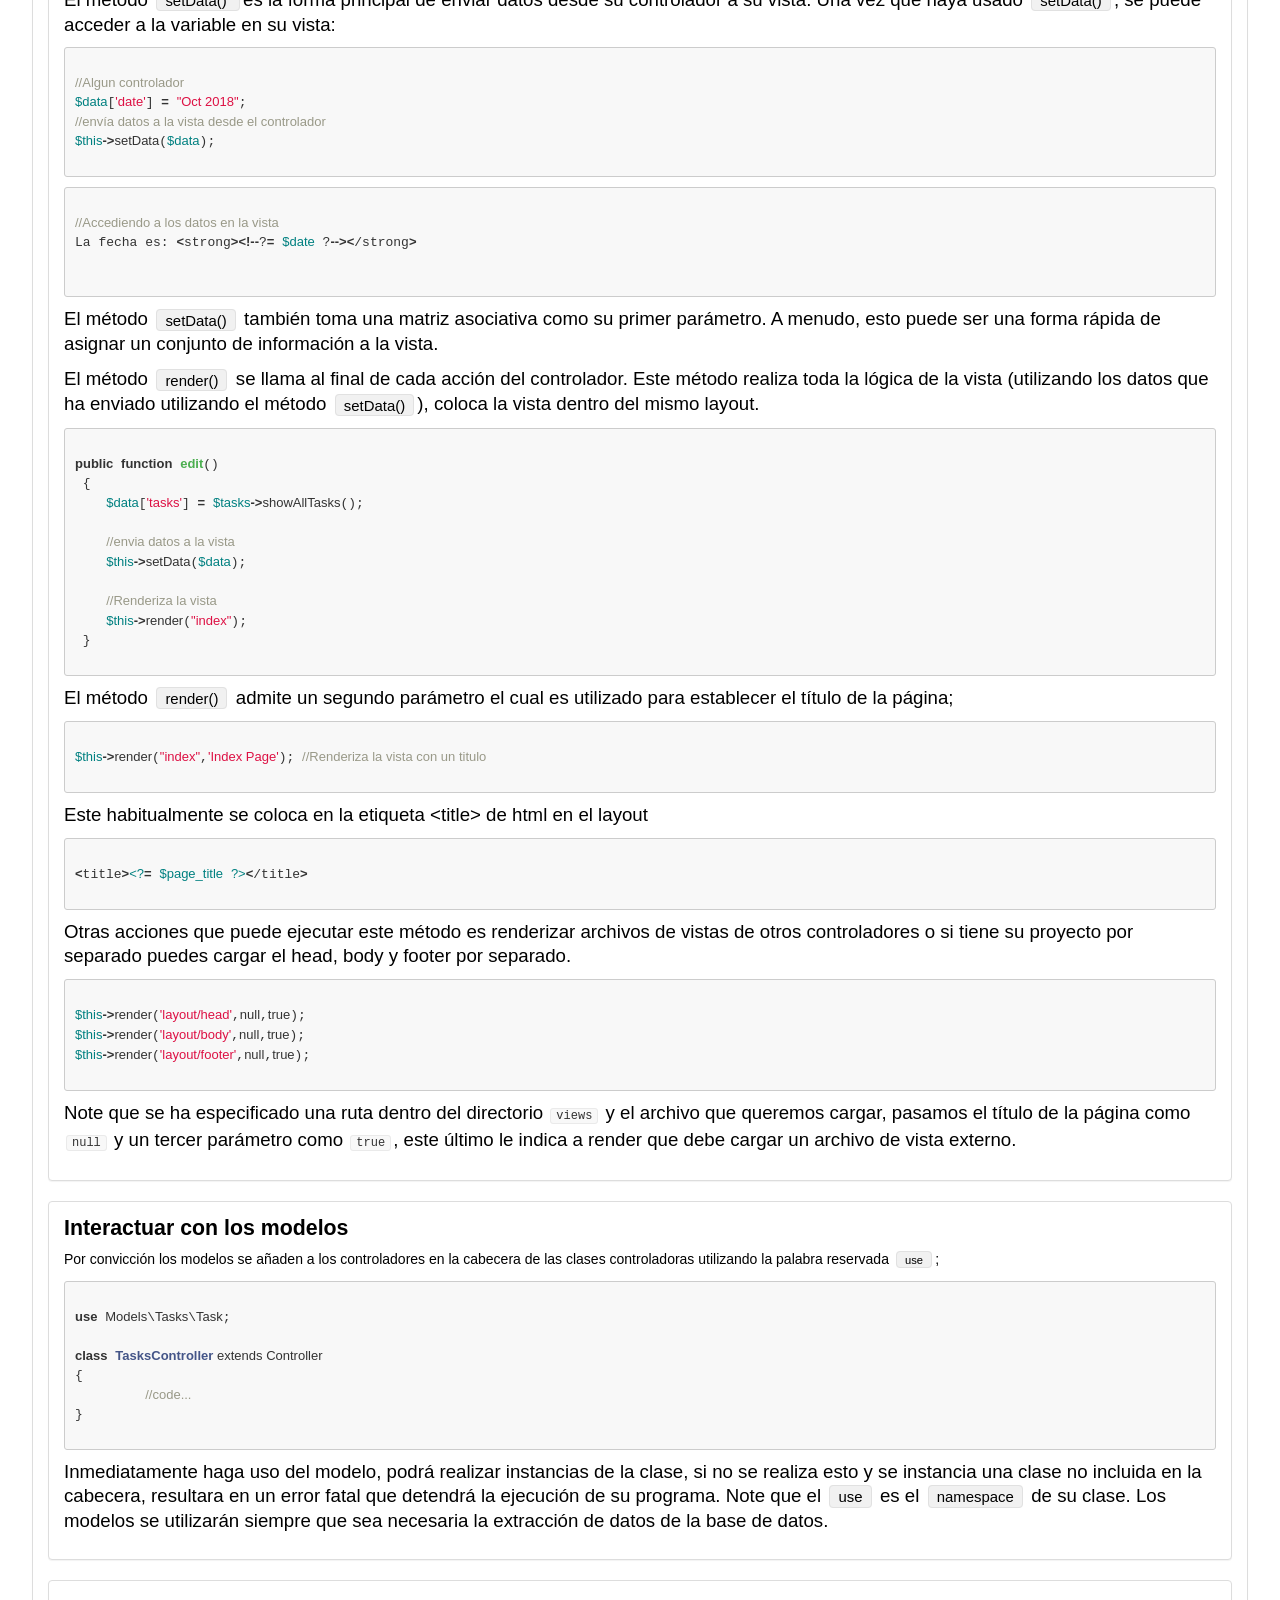
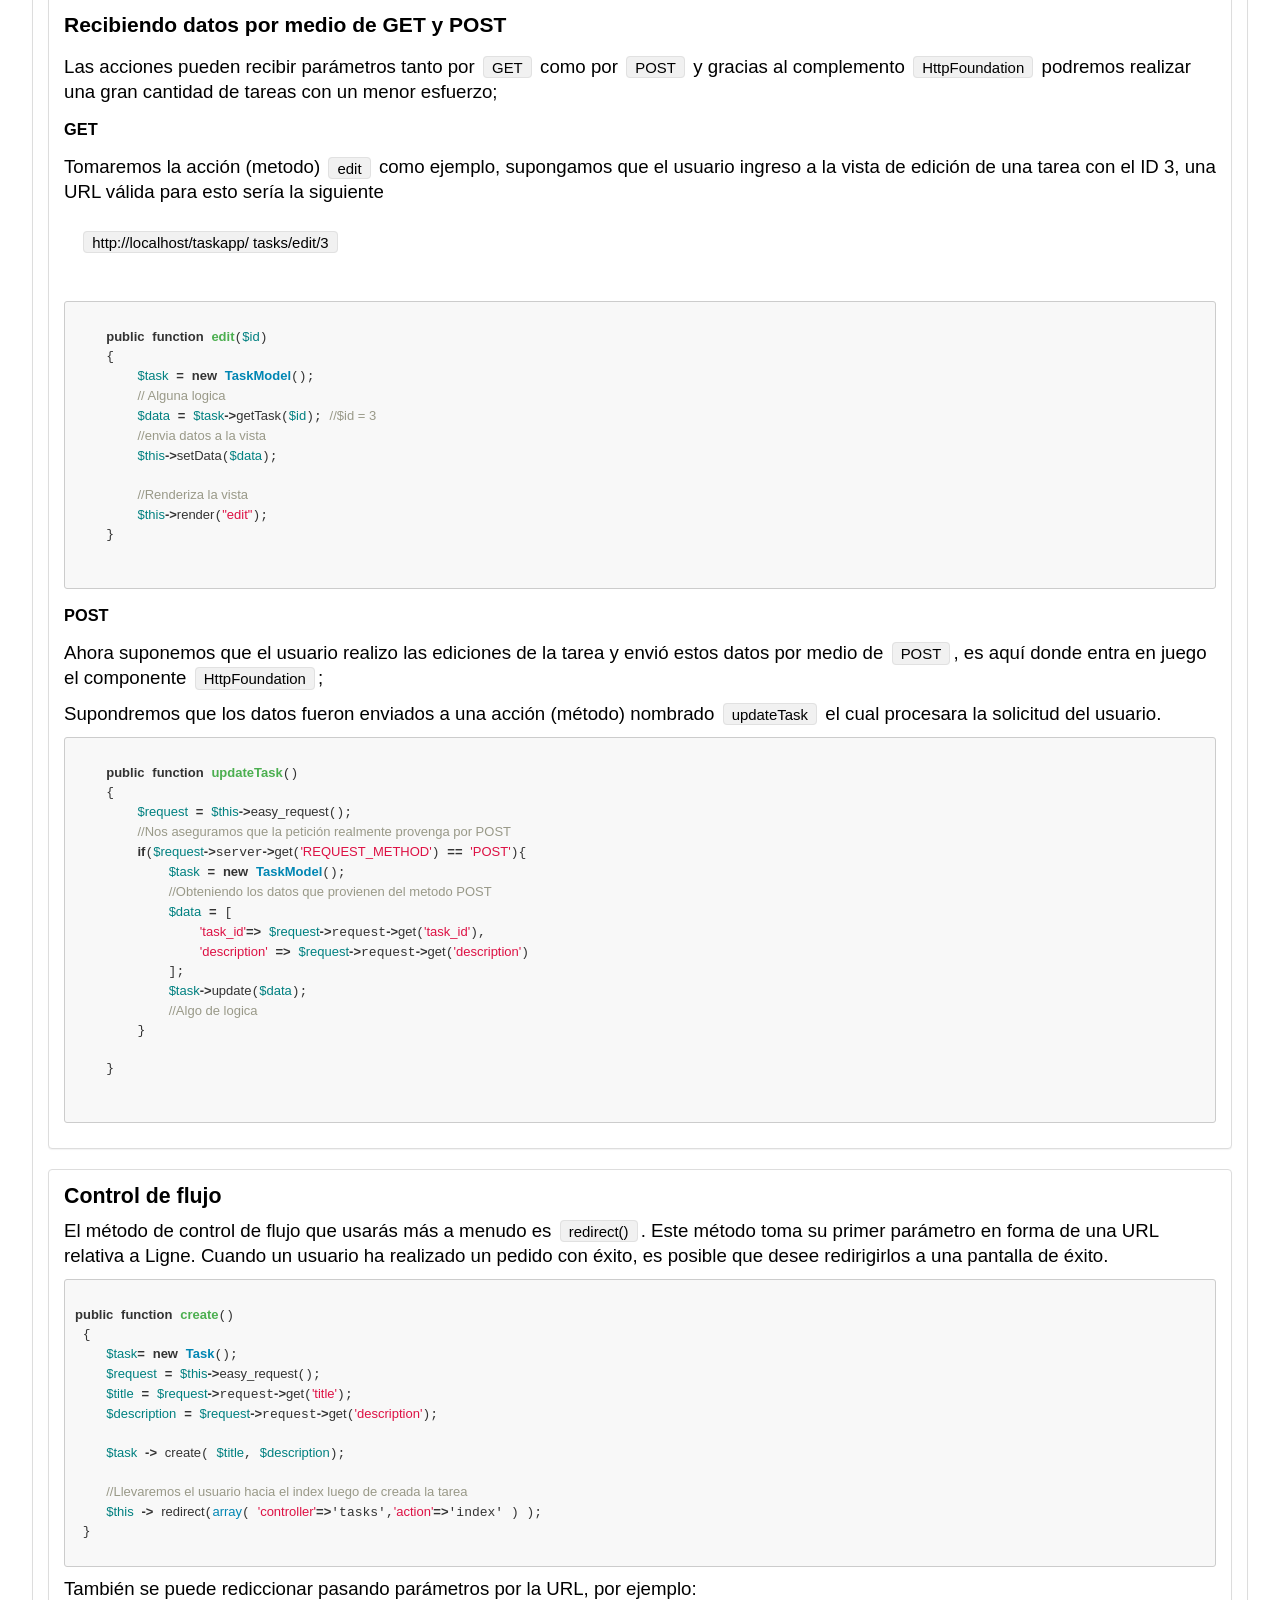
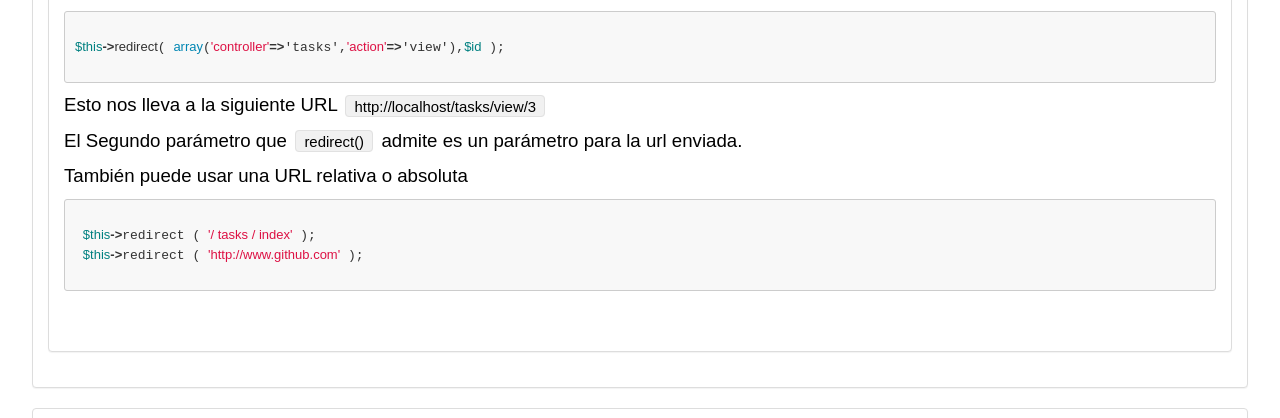
<file: controladores.htm>
<html>

<head>
    <meta charset="UTF-8">
    <meta http-equiv=Content-Type content="text/html; charset=windows-1252">
    <meta name=Generator content="Microsoft Word 15 (filtered)">
    <link rel="stylesheet" href="css/ligne.min.css?v1.2">
    <link rel="stylesheet" href="css/menu.css">
    <link rel="stylesheet" href="css/code_style.css">
    <script src="js/includes.js"></script>
    <script src="js/rainbow-custom.min.js"></script>
    <script src="js/php.js"></script>
    <style>
        /* Font Definitions */
        * {
            font-family: Verdana, sans-serif;
        }

        /*Estilo del codigo php*/
        p.MsoNormal, li.MsoNormal, div.MsoNormal {
            margin-top: 0cm;
            margin-right: 0cm;
            margin-bottom: 8.0pt;
            margin-left: 0cm;
            line-height: 1.5rem;
            font-size: 14pt;
            font-family: "Calibri", sans-serif;
        }
        pre {
            mso-style-link: "HTML con formato previo Car";
            margin: 0cm;
            margin-bottom: .0001pt;
            font-size: 10.0pt;
            font-family: "Courier New";
        }
        ol li{
            margin: 8px;
            font-weight: bold;
        }
    </style>

</head>

<body>

<!--incluyendo la tabla de contenido lateral-->

<div class="container-fluid">
    <div w3-include-html="includes/tabla_contenido.html"></div>
    <!--incluyendo el menu-->
    <div w3-include-html="includes/menu.html"></div>
    <div class="panel bordered">
        <div class="panel">
            <div class="body">
                <h3>Contenido</h3>
                <ol>
                    <li><a href="#controladores" class="primary undecoration important">Controladores</a></li>
                    <li><a href="#acciones_controlador" class="primary undecoration important">Acciones del controlador</a></li>
                    <li><a href="#interactuando_vistas" class="primary undecoration important">Interactuando con Vistas</a></li>
                    <li><a href="#interactuar_modelos" class="primary undecoration important">Interactuar con los modelos</a></li>
                    <li><a href="#recibiendo_datos_get_post" class="primary undecoration important">Recibiendo datos por medio de GET y POST</a></li>
                    <li><a href="#control_flujo" class="primary undecoration important">Control de flujo</a></li>
                </ol>
            </div>
        </div>
        <div class="body">
            <div id="controladores" class="panel bordered">
                <div class="body">
                    <p class=MsoNormal><b><span style='font-size:16.0pt;line-height:107%'>Controladores</span></b></p>

                    <p class=MsoNormal>Los controladores son el intermediario entre
la vista<i> (Lo que ve el usuario)</i> y el modelo <i>(Interacción con la base
de datos).</i></span></p>

                    <p class=MsoNormal>Los controladores proporcionan una serie de
métodos que manejan las solicitudes. Estas son llamadas de acciones. cada
método público en un controlador es una acción, y es accesible desde una URL.</p>

                    <p class=MsoNormal>Una acción es responsable de interpretar la
solicitud y crear la respuesta. Por lo general, las respuestas tienen la forma
de una vista renderizada, pero también hay otras formas de crear respuestas.</p>

                    <p class=MsoNormal>Cada controlador creado debe heredar de la
clase <b>Controller</b>, el <b>Controller </b>es la clase principal para todos
los controladores de la aplicación. Esta clase está incluida en la biblioteca
principal de Ligne.</p>
<pre>
    <code data-language="php">
class tasksController extends Controller {
 //Code…
 }
    </code>
</pre>
                </div>
            </div>

            <div id="acciones_controlador" class="panel bordered">
                <div class="body">
                    <p class=MsoNormal><b><span style='font-size:16.0pt;line-height:107%'>Acciones
del controlador</span></b></p>

                    <p class=MsoNormal>Las acciones del controlador son responsables de convertir
                        los parámetros de solicitud en una respuesta para el usuario que realiza la
                        solicitud. </p>

                    <p class=MsoNormal>Por convención, Ligne presenta una vista con una versión
                        modulada del nombre de la acción. Crearemos un controlador de tareas como
                        ejemplo, en el crearemos las acciones <span style='background:silver'>allTack()</span>,
                        <span style='background:silver'>create()</span> y <span style='background:silver'>edit()</span>;</p>

                    <pre>
                        <code data-language="php">
class TasksController extends Controller //Herencia
 {
    public function allTask()
    {
        //Código
    }

    public function create()
    {
        //Código
    }

    public function edit($id)
    {
        //Código
    }

 }
                        </code>
                    </pre>


                    <p class=MsoNormal>Los archivos de vista de estas acciones serían <span
                            style='background:silver'>/View/Tasks/alltask.php</span>, <span
                            style='background:silver'>/View/Tasks/create.php</span> y <span
                            style='background:silver'>/View/Tasks/edit.php</span> El nombre del archivo de
                        vista convencional es la versión en minúscula de la acción.</p>
                </div>
            </div>
            <div id="interactuando_vistas" class="panel bordered">
                <div class="body">
                    <p class="MsoNormal">
                        <b>
                            <span style='font-size:16.0pt;line-height:107%'>Interactuando con Vistas</span>
                        </b>
                    </p>

                    <p class=MsoNormal>Los controladores interactúan con las vistas de varias
                        maneras. Primero, pueden pasar datos a las vistas, usando <span
                                style='background:silver'>setData()</span>. También puede decidir qué archivo
                        de vista usar desde el controlador.</p>

                    <p class=MsoNormal>El método <span style='background:silver'>setData() </span>es
                        la forma principal de enviar datos desde su controlador a su vista. Una vez que
                        haya usado <span style='background:silver'>setData()</span>, se puede acceder a
                        la variable en su vista:</p>

<pre>
<code data-language="php">
//Algun controlador
$data['date'] = "Oct 2018";
//envía datos a la vista desde el controlador
$this->setData($data);
</code>
</pre>
<pre>
<code data-language="php">
//Accediendo a los datos en la vista
La fecha es: <strong><?= $date ?></strong>
</code>
 </pre>

                    <p class=MsoNormal>El método <span style='background:silver'>setData()</span> también
                        toma una matriz asociativa como su primer parámetro. A menudo, esto puede ser
                        una forma rápida de asignar un conjunto de información a la vista.</p>

                    <p class=MsoNormal>El método <span style='background:silver'>render()</span> se
                        llama al final de cada acción del controlador. Este método realiza toda la
                        lógica de la vista (utilizando los datos que ha enviado utilizando el método <span
                                style='background:silver'>setData()</span>), coloca la vista dentro del mismo layout.</p>
<pre>
    <code data-language="php">
public function edit()
 {
    $data['tasks'] = $tasks->showAllTasks();

    //envia datos a la vista
    $this->setData($data);

    //Renderiza la vista
    $this->render("index");
 }
    </code>
</pre>


                    <p class=MsoNormal>
                        El método <span style='background:silver'>render()</span> admite un segundo
                        parámetro el cual es utilizado para establecer el título de la página;</p>
<pre>
    <code data-language="php">
$this->render("index",'Index Page'); //Renderiza la vista con un titulo
    </code>
</pre>

                    <p class=MsoNormal>
                        Este habitualmente se coloca en la etiqueta &lt;title&gt; de html en el layout</p>
<pre>
    <code data-language="php">
<title><?= $page_title ?></title>
    </code>
</pre>
                    <p class=MsoNormal>
                        Otras acciones que puede ejecutar este método es renderizar archivos de vistas de otros controladores o si tiene su proyecto por separado puedes cargar el head, body y footer por separado.
                    </p>
<pre>
<code data-language="php">
$this->render('layout/head',null,true);
$this->render('layout/body',null,true);
$this->render('layout/footer',null,true);
    </code>
</pre>
                    <p class=MsoNormal>
                        Note que se ha especificado una ruta dentro del directorio <code>views</code> y el archivo que queremos cargar, pasamos el título de la página como <code>null</code> y un tercer parámetro como <code>true</code>, este último le indica a render que debe cargar un archivo de vista externo.
                    </p>
                </div>
            </div>

            <div id="interactuar_modelos" class="panel bordered">
                <div class="body">
                    <div>
                        <p class=MsoNormal>
                            <b>
                                <span style='font-size:16.0pt;line-height:107%'>Interactuar con los modelos</span>
                            </b>
                    </div>
                        Por convicción los modelos se añaden a los controladores en la cabecera de las clases controladoras utilizando la palabra reservada <span style='background:silver'>use</span>;</p>

                    <pre>
                        <code data-language="php">
use Models\Tasks\Task;

class TasksController extends Controller
{
         //code...
}</code>
                    </pre>

                    <p class=MsoNormal>Inmediatamente haga uso del modelo, podrá realizar instancias de la clase, si no se realiza esto y se instancia una clase no incluida en la cabecera, resultara en un error fatal que detendrá la ejecución de su programa.
                        Note que el <span style='background:silver'>use</span> es el <span style='background:silver'>namespace</span> de su clase.
                        Los modelos se utilizarán siempre que sea necesaria la extracción de datos de la base de datos.
                    </p>
                </div>
            </div>
            <div id="recibiendo_datos_get_post" class="panel bordered">
                <div class="body">
                    <h2>Recibiendo datos por medio de GET y POST</h2>
                    <p class="MsoNormal">
                        Las acciones pueden recibir parámetros tanto por <span style='background:silver'>GET</span> como por <span style='background:silver'>POST</span> y gracias al complemento <span style='background:silver'>HttpFoundation</span> podremos realizar una gran cantidad de tareas con un menor esfuerzo;
                    </p>
                    <h3>GET</h3>
                    <p class="MsoNormal">
                        Tomaremos la acción (metodo) <span style='background:silver'>edit</span> como ejemplo, supongamos que el usuario ingreso a la vista de edición de una tarea con el ID 3, una URL válida para esto sería la siguiente                        <div class="panel">
                            <div class="body MsoNormal">
                                <span style='background:silver'>http://localhost/taskapp/ tasks/edit/3</span>
                            </div>
                        </div>
                        <div>
<pre>
<code data-language="php">
    public function edit($id)
    {
        $task = new TaskModel();
        // Alguna logica
        $data = $task->getTask($id); //$id = 3
        //envia datos a la vista
        $this->setData($data);
    
        //Renderiza la vista
        $this->render("edit");
    }
</code>
 </pre>
                        </div>
                        

                    </p>
                    <div>
                        <h3>POST</h3>
                        <p class="MsoNormal">
                            Ahora suponemos que el usuario realizo las ediciones de la tarea y envió estos datos por medio de <span style='background:silver'>POST</span>, es aquí donde entra en juego el componente <span style='background:silver'>HttpFoundation</span>;
                        </p>
                        <p class="MsoNormal">
                            Supondremos que los datos fueron enviados a una acción (método) nombrado <span style='background:silver'>updateTask</span> el cual procesara la solicitud del usuario.
                        </p>
                        <pre>
<code data-language="php">
    public function updateTask()
    {
        $request = $this->easy_request();
        //Nos aseguramos que la petición realmente provenga por POST
        if($request->server->get('REQUEST_METHOD') == 'POST'){
            $task = new TaskModel();
            //Obteniendo los datos que provienen del metodo POST
            $data = [
                'task_id'=> $request->request->get('task_id'),
                'description' => $request->request->get('description')
            ];
            $task->update($data);
            //Algo de logica
        }
        
    }
</code>
 </pre>
                    </div>
                </div>
            </div>
            <div id="control_flujo" class="panel bordered">
                <div class="body">
                    <p class=MsoNormal><b><span style='font-size:16.0pt;line-height:107%'>Control
de flujo</span></b></p>

                    <p class=MsoNormal>El método de control de flujo que usarás más a menudo es <span
                            style='background:silver'>redirect()</span>. Este método toma su primer
                        parámetro en forma de una URL relativa a Ligne. Cuando un usuario ha realizado
                        un pedido con éxito, es posible que desee redirigirlos a una pantalla de éxito.</p>
<pre>
    <code data-language="php">
public function create()
 {
    $task= new Task();
    $request = $this->easy_request();
    $title = $request->request->get('title');
    $description = $request->request->get('description');
    
    $task -> create( $title, $description);

    //Llevaremos el usuario hacia el index luego de creada la tarea
    $this -> redirect(array( 'controller'=>'tasks','action'=>'index' ) );
 }
    </code>
</pre>


                    <p class=MsoNormal>También se puede rediccionar pasando parámetros por la URL, por ejemplo:</p>
<pre>
    <code data-language="php">
$this->redirect( array('controller'=>'tasks','action'=>'view'),$id );
    </code>
</pre>
<p class="MsoNormal">
        Esto nos lleva a la siguiente URL <span style='background:silver'> http://localhost/tasks/view/3 </span>
</p>

                    <p class=MsoNormal>El Segundo parámetro que <span style='background:silver'>redirect()</span>
                        admite es un parámetro para la url enviada.</p>


                    <p class=MsoNormal>
                        También puede usar una URL relativa o absoluta
                    </p>
                    <pre>
    <code data-language="php">
 $this->redirect ( '/ tasks / index' );
 $this->redirect ( 'http://www.github.com' );
    </code>
</pre>

                    <p class=MsoNormal>&nbsp;</p>
                </div>
            </div>
        </div>

    </div>
    <!--incluyendo el pie de pagina-->
    <div w3-include-html="includes/pie_pagina.html"></div>
    <script>
        includeHTML();
    </script>
    <!--incluyendo el pie de pagina-->
</div>
</body>
</html>
</file>
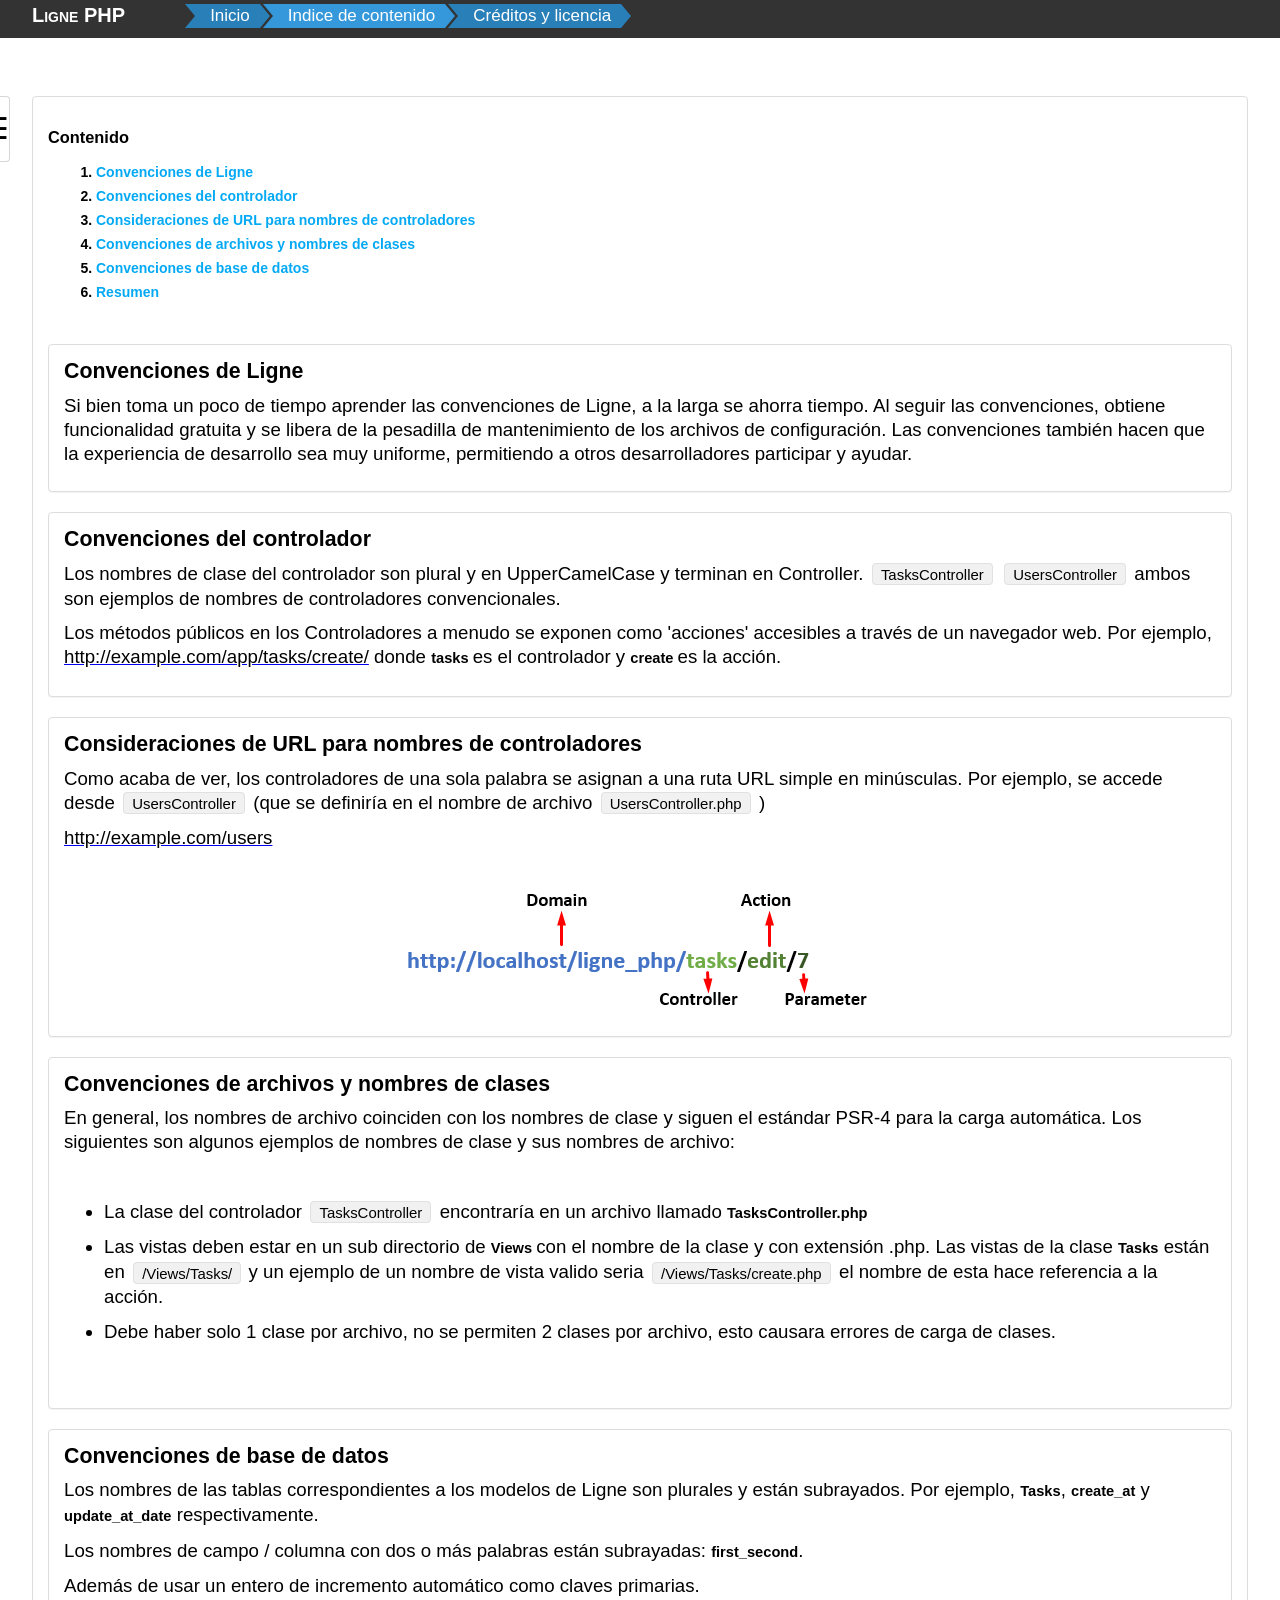
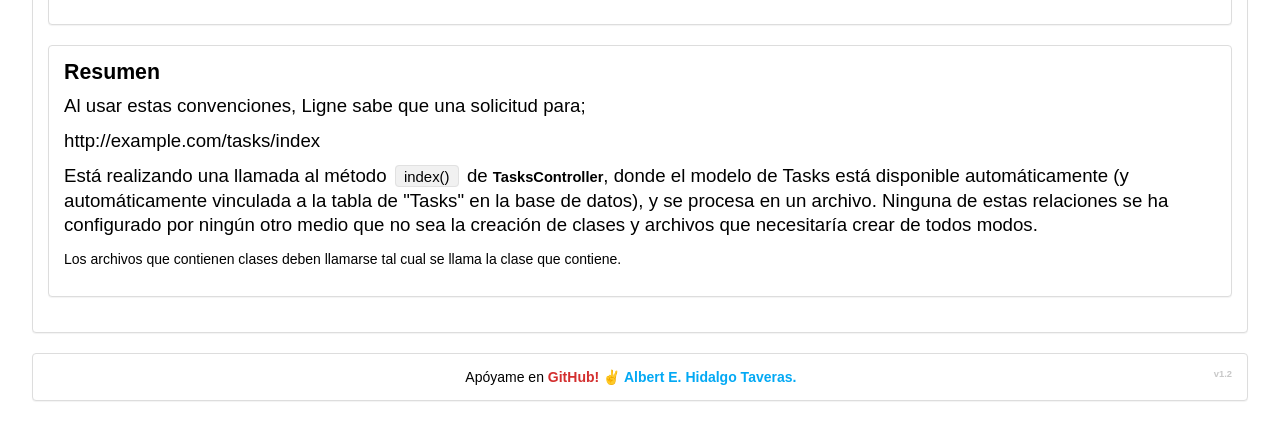
<file: convenciones.htm>
<html>

<head>
    <meta charset="UTF-8">
    <meta http-equiv=Content-Type content="text/html; charset=windows-1252">
    <meta name=Generator content="Microsoft Word 15 (filtered)">
    <link rel="stylesheet" href="css/ligne.min.css?v1.2">
    <link rel="stylesheet" href="css/menu.css">
    <script src="js/includes.js"></script>
    <title>Convenciones</title>
    <style>
        /* Font Definitions */
        * {
            font-family: Verdana, sans-serif;
        }

        /*Estilo del codigo php*/
        p.MsoNormal, li.MsoNormal, div.MsoNormal {
            margin-top: 0cm;
            margin-right: 0cm;
            margin-bottom: 8.0pt;
            margin-left: 0cm;
            line-height: 1.5rem;
            font-size: 14pt;
            font-family: "Calibri", sans-serif;
        }

        pre {
            mso-style-link: "HTML con formato previo Car";
            margin: 0cm;
            margin-bottom: .0001pt;
            font-size: 10.0pt;
            font-family: "Courier New";
        }

        ol li {
            margin: 8px;
            font-weight: bold;
        }
    </style>

</head>

<body>
<div class="container-fluid">
    <div w3-include-html="includes/tabla_contenido.html"></div>
    <!--incluyendo el menu-->
    <div w3-include-html="includes/menu.html"></div>
    <!--incluyendo el menu-->
    <div class="panel bordered">
        <div class="body">
            <h3>Contenido</h3>
            <ol>
                <li><a href="#convenciones_ligne" class="primary important undecoration">Convenciones de Ligne</a></li>
                <li><a href="#controladores" class="primary important undecoration">Convenciones del controlador</a></li>
                <li><a href="#urls" class="primary important undecoration">Consideraciones de URL para nombres de controladores</a></li>
                <li><a href="#clases" class="primary important undecoration">Convenciones de archivos y nombres de clases</a></li>
                <li><a href="#base_datos" class="primary important undecoration">Convenciones de base de datos</a></li>
                <li><a href="#resumen" class="primary important undecoration">Resumen</a></li>
            </ol>
        </div>
        <div class="body">
            <div id="convenciones_ligne" class="panel bordered">
                <div class="body">
                    <p class=MsoNormal><b><span style='font-size:16.0pt;line-height:107%'>Convenciones
de Ligne</span></b></p>

                    <p class=MsoNormal>Si bien toma un poco de tiempo aprender las convenciones de Ligne,
                        a la larga se ahorra tiempo. Al seguir las convenciones, obtiene funcionalidad
                        gratuita y se libera de la pesadilla de mantenimiento de los archivos de
                        configuración. Las convenciones también hacen que la experiencia de desarrollo
                        sea muy uniforme, permitiendo a otros desarrolladores participar y ayudar.</p>
                </div>
            </div>
            <div id="controladores" class="panel bordered">
                <div class="body">
                    <p class=MsoNormal><b><span style='font-size:16.0pt;line-height:107%'>Convenciones
del controlador</span></b></p>

                    <p class=MsoNormal>Los nombres de clase del controlador son plural y en UpperCamelCase
                        y terminan en Controller. <span style='background:silver'>TasksController</span>
                        <span style='background:silver'>UsersController</span> ambos son ejemplos de
                        nombres de controladores convencionales.</p>

                    <p class=MsoNormal>Los métodos públicos en los Controladores a menudo se
                        exponen como 'acciones' accesibles a través de un navegador web. Por ejemplo, <a
                                href="http://example.com/app/tasks/create/"><span style='color:black'><span
                                style='color:black'>http://example.com/app/tasks/create/</span></span></a>
                        donde <b>tasks </b>es el controlador y <b>create </b>es la acción. </p>
                </div>
            </div>
            <div id="urls" class="panel bordered">
                <div class="body">
                    <p class=MsoNormal><b><span style='font-size:16.0pt;line-height:107%'>Consideraciones
de URL para nombres de controladores</span></b></p>

                    <p class=MsoNormal>Como acaba de ver, los controladores de una sola palabra se
                        asignan a una ruta URL simple en minúsculas. Por ejemplo, se accede desde <span
                                style='background:silver'>UsersController</span> (que se definiría en el nombre
                        de archivo <span style='background:silver'>UsersController.php</span> ) </p>

                    <p class=MsoNormal><a href="http://example.com/users"><span style='color:black'><span
                            style='color:black'>http://example.com/users</span></span></a></p>
                    <div style="margin: auto;text-align: center;">
                        <img src="img/url_example.png" alt="">
                    </div>
                </div>
            </div>
            <div id="clases" class="panel bordered">
                <div class="body">
                    <p class=MsoNormal><b><span style='font-size:16.0pt;line-height:107%'>Convenciones
de archivos y nombres de clases</span></b></p>

                    <p class=MsoNormal>En general, los nombres de archivo coinciden con los nombres
                        de clase y siguen el estándar PSR-4 para la carga automática. Los siguientes
                        son algunos ejemplos de nombres de clase y sus nombres de archivo:</p>

                    <p class=MsoNormal>&nbsp;</p>

                    <ul style='margin-top:0cm' type=disc>
                        <li class=MsoNormal>La clase del controlador <span style='background:silver'>TasksController</span>
                            encontraría en un archivo llamado <b>TasksController.php</b></li>
                        <li class=MsoNormal>Las vistas deben estar en un sub directorio de <b>Views </b>con
                            el nombre de la clase y con extensión .php. Las vistas de la clase <b>Tasks</b>
                            están en <span style='background:silver'>/Views/Tasks/</span><b> </b>y un
                            ejemplo de un nombre de vista valido seria <span style='background:silver'>/Views/Tasks/create.php</span>
                            el nombre de esta hace referencia a la acción.
                        </li>
                        <li class=MsoNormal>
                            Debe haber solo 1 clase por archivo, no se permiten 2 clases por archivo, esto causara errores de carga de clases.
                        </li>
                    </ul>

                    <p class=MsoNormal style='margin-left:18.0pt'>&nbsp;</p>
                </div>
            </div>
            <div id="base_datos" class="panel bordered">
                <div class="body">
                    <p class=MsoNormal><b><span style='font-size:16.0pt;line-height:107%'>Convenciones
de base de datos</span></b></p>

                    <p class=MsoNormal>Los nombres de las tablas correspondientes a los modelos de
                        Ligne son plurales y están subrayados. Por ejemplo, <b>Tasks</b>, <b>create_at</b>
                        y <b>update_at_date</b> respectivamente.</p>

                    <p class=MsoNormal>Los nombres de campo / columna con dos o más palabras están
                        subrayadas: <b>first_second</b>.</p>

                    <p class=MsoNormal>Además de usar un entero de incremento automático como
                        claves primarias.</p>
                </div>
            </div>
            <div id="resumen" class="panel bordered">
                <div class="body">
                    <p class=MsoNormal><b><span style='font-size:16.0pt;line-height:107%'>Resumen</span></b></p>

                    <p class=MsoNormal>Al usar estas convenciones, Ligne sabe que una solicitud
                        para;</p>

                    <p class=MsoNormal>http://example.com/tasks/index </p>

                    <p class=MsoNormal>Está realizando una llamada al método <span
                            style='background:silver'>index()</span> de <b>TasksController</b>, donde el
                        modelo de Tasks está disponible automáticamente (y automáticamente vinculada a
                        la tabla de &quot;Tasks&quot; en la base de datos), y se procesa en un archivo.
                        Ninguna de estas relaciones se ha configurado por ningún otro medio que no sea
                        la creación de clases y archivos que necesitaría crear de todos modos.</p>
                    <p>
                        Los archivos que contienen clases deben llamarse tal cual se llama la clase que contiene.
                    </p>
                </div>
            </div>
        </div>
    </div>
    <!--incluyendo el pie de pagina-->
    <div w3-include-html="includes/pie_pagina.html"></div>
    <script>
        includeHTML();
    </script>
    <!--incluyendo el pie de pagina-->
</div>
</body>
</html>
</file>
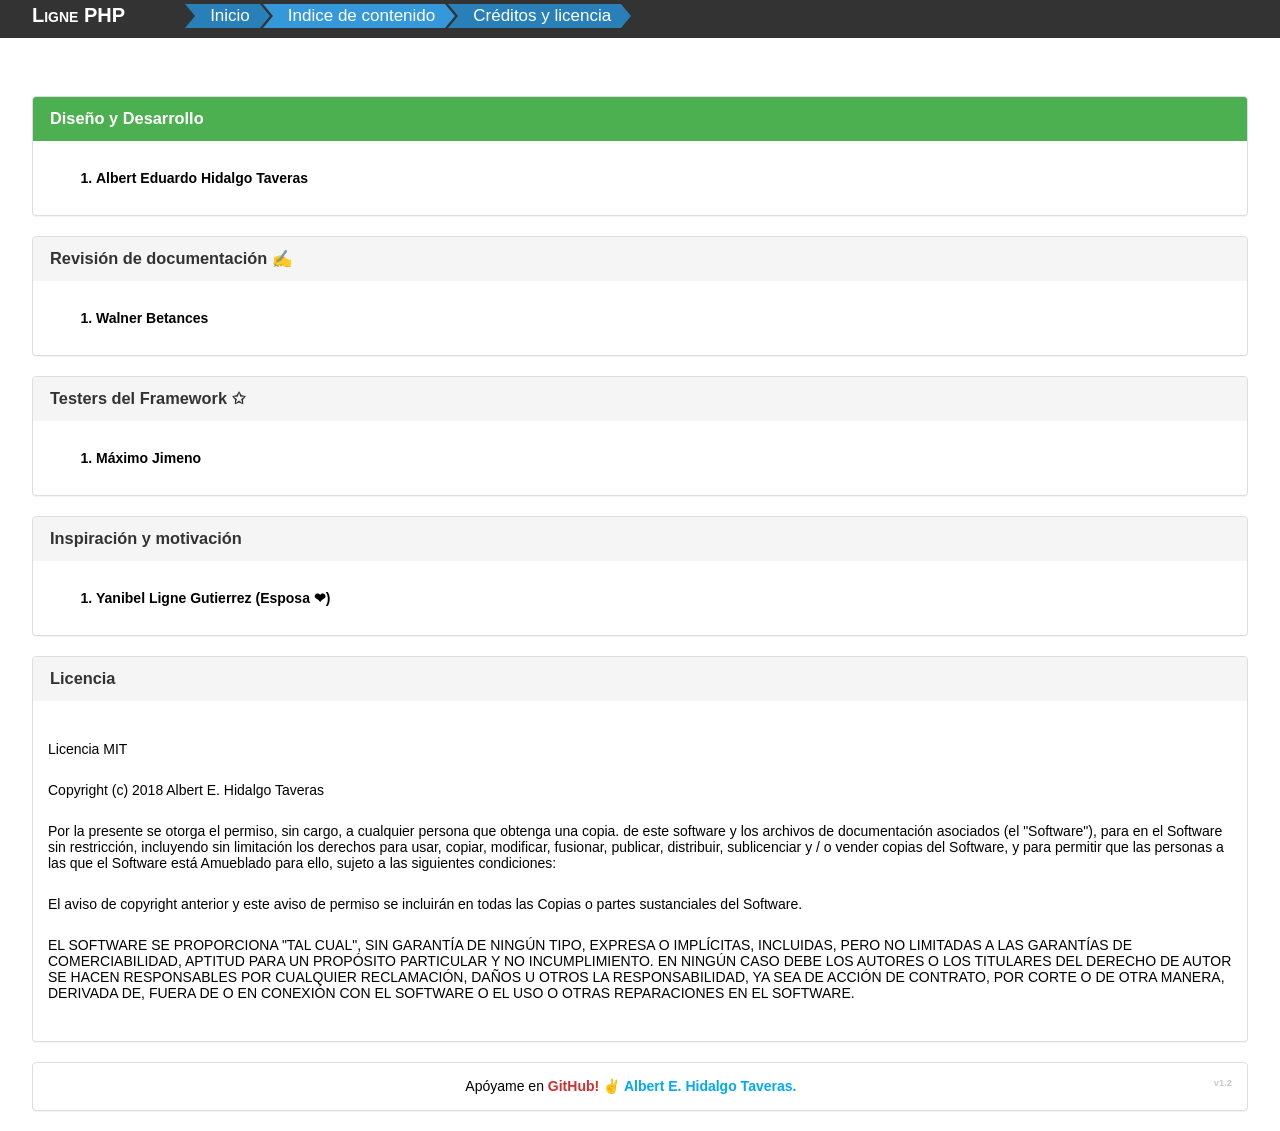
<file: creditos.html>
<!DOCTYPE html>
<html lang="en">
<head>
    <meta charset="UTF-8">
    <title>Creditos</title>
    <link rel="stylesheet" href="css/ligne.min.css?v1.2">
    <link rel="stylesheet" href="css/menu.css">
    <script src="js/includes.js"></script>
    <style>
        /* Font Definitions */
        * {
            font-family: Verdana, sans-serif;
        }

        pre {
            mso-style-link: "HTML con formato previo Car";
            margin: 0cm;
            margin-bottom: .0001pt;
            font-size: 10.0pt;
            font-family: "Courier New";
        }

        ol li {
            margin: 8px;
            font-weight: bold;
        }
        div.licencia > div {
            margin: 25px auto;
        }
        h3 {
            margin: 2px;
        }
    </style>
</head>
<body>
<div class="container-fluid">

    <!--incluyendo el menu-->
    <div w3-include-html="includes/menu.html"></div>
    <!--incluyendo el menu-->
    <div class="row>
        <div class="col-lg-12">
    <div class="box">
        <div>
            <h1></h1>
        </div>

        <div class="panel bordered">
            <div class="head success"><h3>Diseño y Desarrollo </h3></div>
            <div class="body">
                <ol>
                    <li>Albert Eduardo Hidalgo Taveras</li>
                </ol>
            </div>
        </div>
        <div class="panel bordered">
            <div class="head "><h3>Revisión de documentación&Tab;&#9997;</h3></div>
            <div class="body">
                <ol>
                    <li>Walner Betances </li>
                </ol>
            </div>
        </div>
        <div class="panel bordered">
            <div class="head"><h3>Testers del Framework&Tab;&#10025;</h3></div>
            <div class="body">
                <ol>
                    <li>Máximo Jimeno</li>
                </ol>
            </div>
        </div>

        <div class="panel bordered">
            <div class="head"><h3>Inspiración y motivación</h3></div>
            <div class="body">
                <ol>
                    <li>Yanibel Ligne Gutierrez (Esposa&Tab;&#10084;)</li>
                </ol>
            </div>
        </div>
        <div class="panel bordered ">
            <div class="head"><h3>Licencia</h3></div>
            <div class="body licencia">
                <div>
                    Licencia MIT
                </div>
                <div>
                    Copyright (c) 2018 Albert E. Hidalgo Taveras
                </div>
                <div>
                    Por la presente se otorga el permiso, sin cargo, a cualquier persona que obtenga una copia.
                    de este software y los archivos de documentación asociados (el "Software"), para
                    en el Software sin restricción, incluyendo sin limitación los derechos
                    para usar, copiar, modificar, fusionar, publicar, distribuir, sublicenciar y / o vender
                    copias del Software, y para permitir que las personas a las que el Software está
                    Amueblado para ello, sujeto a las siguientes condiciones:
                </div>
                <div>
                    El aviso de copyright anterior y este aviso de permiso se incluirán en todas las
                    Copias o partes sustanciales del Software.
                </div>
                <div>
                    EL SOFTWARE SE PROPORCIONA "TAL CUAL", SIN GARANTÍA DE NINGÚN TIPO, EXPRESA O
                    IMPLÍCITAS, INCLUIDAS, PERO NO LIMITADAS A LAS GARANTÍAS DE COMERCIABILIDAD,
                    APTITUD PARA UN PROPÓSITO PARTICULAR Y NO INCUMPLIMIENTO. EN NINGÚN CASO DEBE
                    LOS AUTORES O LOS TITULARES DEL DERECHO DE AUTOR SE HACEN RESPONSABLES POR CUALQUIER RECLAMACIÓN, DAÑOS U OTROS
                    LA RESPONSABILIDAD, YA SEA DE ACCIÓN DE CONTRATO, POR CORTE O DE OTRA MANERA, DERIVADA DE,
                    FUERA DE O EN CONEXIÓN CON EL SOFTWARE O EL USO O OTRAS REPARACIONES EN EL
                    SOFTWARE.
                </div>
            </div>
        </div>

    </div>
</div>
<!--incluyendo el pie de pagina-->
<div w3-include-html="includes/pie_pagina.html"></div>
<script>
    includeHTML();
</script>
<!--incluyendo el pie de pagina-->
</div>

</body>
</html>
</file>
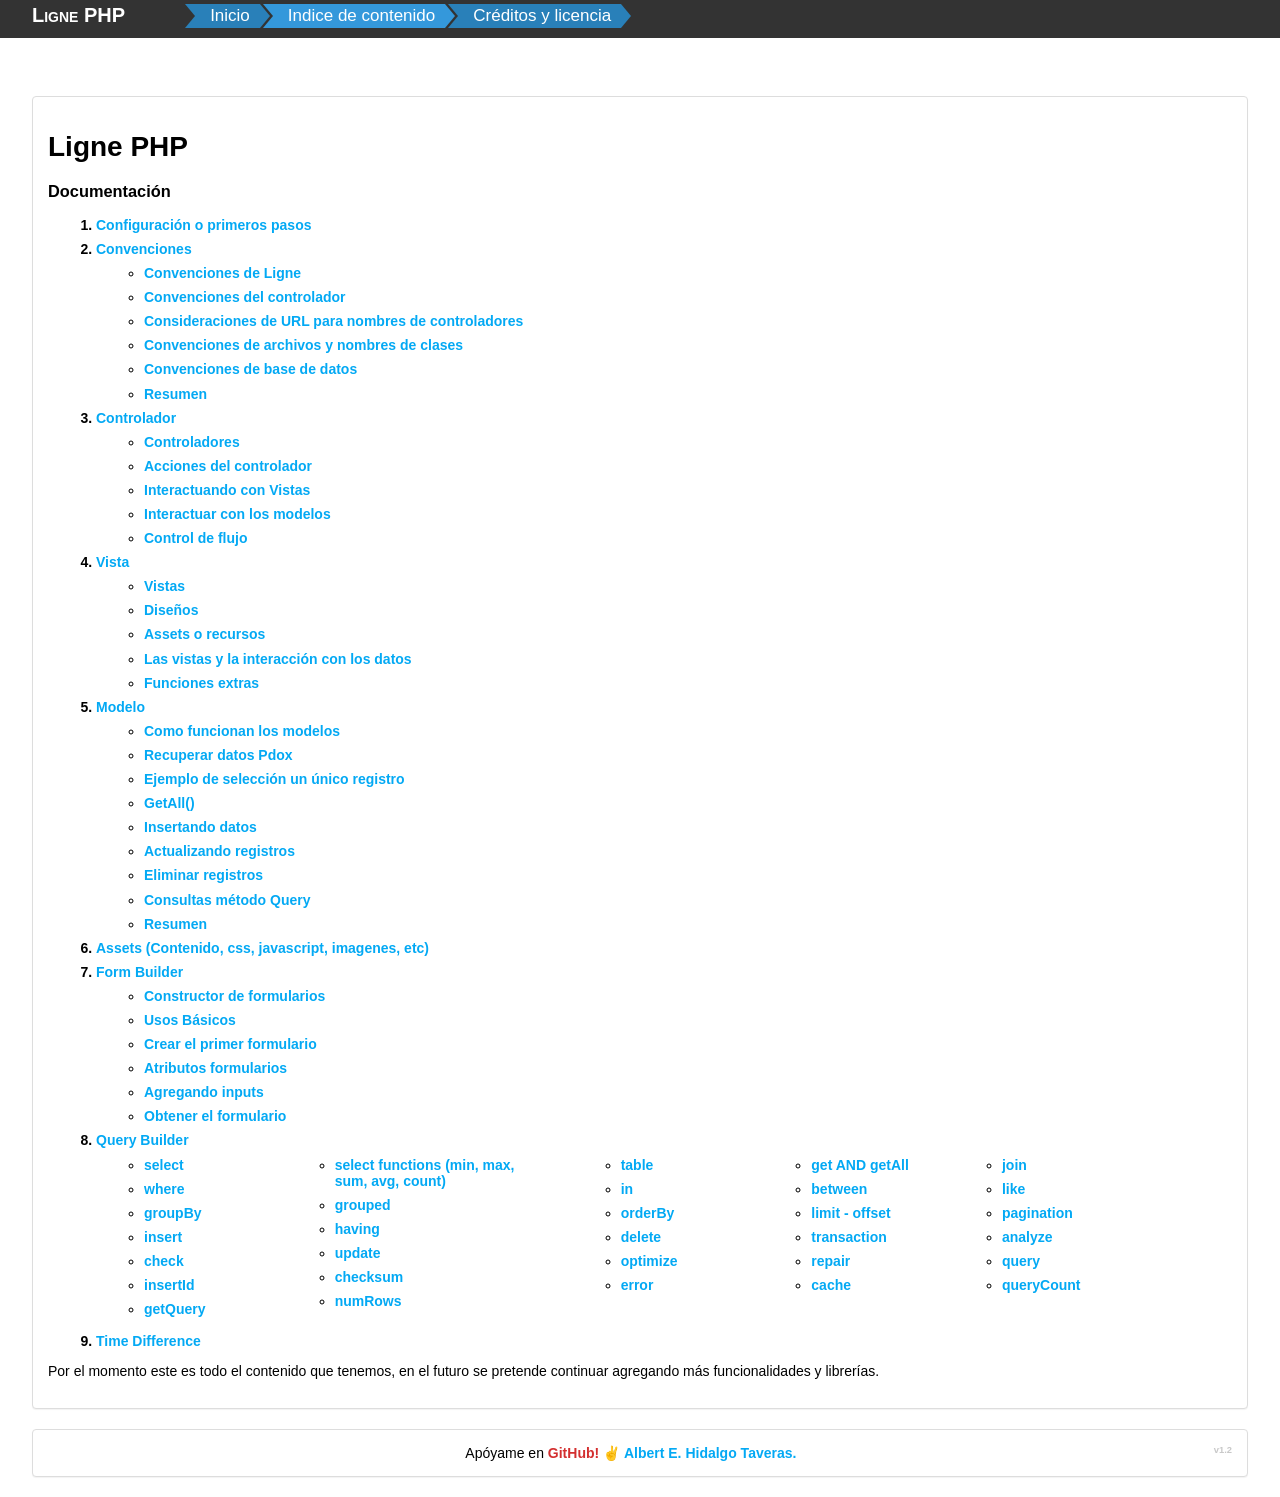
<file: indice.html>
<html>

<head>
    <meta charset="UTF-8">
    <meta http-equiv=Content-Type content="text/html; charset=windows-1252">
    <meta name=Generator content="Microsoft Word 15 (filtered)">
    <title>Indice</title>
    <link rel="stylesheet" href="css/ligne.min.css">
    <link rel="stylesheet" href="css/menu.css">
    <script src="js/includes.js"></script>
    <style>
        <!--
        /* Font Definitions */
        * {
            font-family: Verdana, sans-serif;
        }

        ol li {
            margin: 8px;
            font-weight: bold;
        }
    </style>

</head>

<body>
<div class="container">
    <!--incluyendo el menu-->
    <div w3-include-html="includes/menu.html"></div>
    <script>
        includeHTML();
    </script>
    <!--incluyendo el menu-->

    <div class="panel bordered">
        <div class=body>

            <h1>Ligne PHP</h1>

            <div class="tabla_contenido">
                <h3>Documentación</h3>
                <ol>
                    <li><a href="Configuracion.htm" class="important primary undecoration">Configuración o primeros
                        pasos</a></li>
                    <li>
                        <a href="convenciones.htm" class="important primary undecoration">Convenciones</a>
                        <ul>
                            <li><a href="convenciones.htm#convenciones_ligne" class="primary important undecoration">Convenciones
                                de Ligne</a></li>
                            <li><a href="convenciones.htm#controladores" class="primary important undecoration">Convenciones
                                del controlador</a></li>
                            <li><a href="convenciones.htm#urls" class="primary important undecoration">Consideraciones
                                de URL para nombres de controladores</a></li>
                            <li><a href="convenciones.htm#clases" class="primary important undecoration">Convenciones de
                                archivos y nombres de clases</a></li>
                            <li><a href="convenciones.htm#base_datos" class="primary important undecoration">Convenciones
                                de base de datos</a></li>
                            <li><a href="convenciones.htm#resumen" class="primary important undecoration">Resumen</a>
                            </li>
                        </ul>
                    </li>
                    <li>
                        <a href="controladores.htm" class="important primary undecoration">Controlador</a>
                        <ul>
                            <li><a href="controladores.htm#controladores" class="primary undecoration important">Controladores</a>
                            </li>
                            <li><a href="controladores.htm#acciones_controlador" class="primary undecoration important">Acciones
                                del controlador</a>
                            </li>
                            <li><a href="controladores.htm#interactuando_vistas" class="primary undecoration important">Interactuando
                                con Vistas</a></li>
                            <li><a href="controladores.htm#interactuar_modelos" class="primary undecoration important">Interactuar
                                con los modelos</a></li>
                            <li><a href="controladores.htm#control_flujo" class="primary undecoration important">Control
                                de flujo</a></li>
                        </ul>
                    </li>
                    <li>
                        <a href="Vista.htm" class="important primary undecoration">Vista</a>
                        <ul>
                            <li><a href="Vista.htm#vistas" class="important primary undecoration">Vistas</a></li>
                            <li><a href="Vista.htm#disenos" class="important primary undecoration">Diseños</a></li>
                            <li><a href="Vista.htm#assets" class="important primary undecoration">Assets o recursos</a>
                            </li>
                            <li><a href="Vista.htm#interaccion_vistas_datos" class="important primary undecoration">Las
                                vistas y la interacción con los datos</a></li>
                            <li><a href="Vista.htm#funciones_extras" class="important primary undecoration">Funciones
                                extras</a></li>
                        </ul>
                    </li>
                    <li>
                        <a href="modelo.htm" class="important primary undecoration">Modelo</a>
                        <ul>
                            <li><a href="modelo.htm#como_funcionan_modelos" class="important undecoration primary">Como
                                funcionan los modelos</a></li>
                            <li><a href="modelo.htm#recuperar_datps" class="important undecoration primary">Recuperar
                                datos Pdox</a></li>
                            <li><a href="modelo.htm#ejemplo_seleccion" class="important undecoration primary">Ejemplo de
                                selección un único registro</a></li>
                            <li><a href="modelo.htm#getall" class="important undecoration primary">GetAll()</a></li>
                            <li><a href="modelo.htm#insertando_datos" class="important undecoration primary">Insertando
                                datos</a></li>
                            <li><a href="modelo.htm#actualizando_datos" class="important undecoration primary">Actualizando
                                registros</a></li>
                            <li><a href="modelo.htm#eliminando_datos" class="important undecoration primary">Eliminar
                                registros</a></li>
                            <li><a href="modelo.htm#metodo_query" class="important undecoration primary">Consultas
                                método Query</a></li>
                            <li><a href="modelo.htm#resumen" class="important undecoration primary">Resumen</a></li>
                        </ul>
                    </li>
                    <li><a href="Assets.htm" class="important primary undecoration">Assets (Contenido, css, javascript,
                        imagenes, etc)</a></li>
                    <li>
                        <a href="Constructor%20de%20formularios.htm" class="important primary undecoration">Form
                            Builder</a>
                        <ul>
                            <li><a href="Constructor%20de%20formularios.htm#constructor_formulario"
                                   class="important primary undecoration">Constructor de formularios</a></li>
                            <li><a href="Constructor%20de%20formularios.htm#uso_basico"
                                   class="important primary undecoration">Usos Básicos</a></li>
                            <li><a href="Constructor%20de%20formularios.htm#creando_formulario"
                                   class="important primary undecoration">Crear el primer formulario</a></li>
                            <li><a href="Constructor%20de%20formularios.htm#atributos_formularios"
                                   class="important primary undecoration">Atributos formularios</a></li>
                            <li><a href="Constructor%20de%20formularios.htm#agregando_inputs"
                                   class="important primary undecoration">Agregando inputs</a></li>
                            <li><a href="Constructor%20de%20formularios.htm#obtener_formulario"
                                   class="important primary undecoration">Obtener el formulario</a></li>
                        </ul>
                    </li>
                    <li>
                        <a href="query_builder.htm" class="important primary undecoration">Query Builder</a>
                        <div class="row">
                            <div class="col-xs-2">
                                <div class="box">
                                    <ul>
                                        <li><a class="primary undecoration important"
                                               href="query_builder.htm#example-select">select</a></li>
                                        <li><a class="primary undecoration important"
                                               href="query_builder.htm#example-where">where</a></li>
                                        <li><a class="primary undecoration important"
                                               href="query_builder.htm#example-groupby">groupBy</a></li>
                                        <li><a class="primary undecoration important"
                                               href="query_builder.htm#example-insert">insert</a></li>
                                        <li><a class="primary undecoration important"
                                               href="query_builder.htm#example-check">check</a></li>
                                        <li><a class="primary undecoration important"
                                               href="query_builder.htm#example-insertid">insertId</a></li>
                                        <li><a class="primary undecoration important"
                                               href="query_builder.htm#example-getquery">getQuery</a></li>
                                    </ul>
                                </div>
                            </div>
                            <div class="col-xs-3">
                                <div class="box">
                                    <ul>
                                        <li><a class="primary undecoration important"
                                               href="query_builder.htm#example-functions">select functions (min, max,
                                            sum, avg, count)</a></li>
                                        <li><a class="primary undecoration important"
                                               href="query_builder.htm#example-grouped">grouped</a></li>
                                        <li><a class="primary undecoration important"
                                               href="query_builder.htm#example-having">having</a></li>
                                        <li><a class="primary undecoration important"
                                               href="query_builder.htm#example-update">update</a></li>
                                        <li><a class="primary undecoration important"
                                               href="query_builder.htm#example-checksum">checksum</a></li>
                                        <li><a class="primary undecoration important"
                                               href="query_builder.htm#example-numrows">numRows</a></li>
                                    </ul>
                                </div>
                            </div>
                            <div class="col-xs-2">
                                <div class="box">
                                    <ul>
                                        <li><a class="primary undecoration important"
                                               href="query_builder.htm#example-table">table</a></li>
                                        <li><a class="primary undecoration important"
                                               href="query_builder.htm#example-in">in</a></li>
                                        <li><a class="primary undecoration important"
                                               href="query_builder.htm#example-orderby">orderBy</a></li>
                                        <li><a class="primary undecoration important"
                                               href="query_builder.htm#example-delete">delete</a></li>
                                        <li><a class="primary undecoration important"
                                               href="query_builder.htm#example-optimize">optimize</a></li>
                                        <li><a class="primary undecoration important"
                                               href="query_builder.htm#example-error">error</a></li>
                                    </ul>
                                </div>
                            </div>
                            <div class="col-xs-2">
                                <div class="box">
                                    <ul>
                                        <li><a class="primary undecoration important"
                                               href="query_builder.htm#example-getandgetall">get AND getAll</a></li>
                                        <li><a class="primary undecoration important"
                                               href="query_builder.htm#example-between">between</a></li>
                                        <li><a class="primary undecoration important"
                                               href="query_builder.htm#example-limit">limit - offset</a></li>
                                        <li><a class="primary undecoration important"
                                               href="query_builder.htm#example-transaction">transaction</a></li>
                                        <li><a class="primary undecoration important"
                                               href="query_builder.htm#example-repair">repair</a></li>
                                        <li><a class="primary undecoration important"
                                               href="query_builder.htm#example-cache">cache</a></li>
                                    </ul>
                                </div>
                            </div>
                            <div class="col-xs-2">
                                <div class="box">
                                    <ul>
                                        <li><a class="primary undecoration important"
                                               href="query_builder.htm#example-join">join</a></li>
                                        <li><a class="primary undecoration important"
                                               href="query_builder.htm#example-like">like</a></li>
                                        <li><a class="primary undecoration important"
                                               href="query_builder.htm#example-pagination">pagination</a></li>
                                        <li><a class="primary undecoration important"
                                               href="query_builder.htm#example-analyze">analyze</a></li>
                                        <li><a class="primary undecoration important"
                                               href="query_builder.htm#example-query">query</a></li>
                                        <li><a class="primary undecoration important"
                                               href="query_builder.htm#example-querycount">queryCount</a></li>
                                    </ul>
                                </div>
                            </div>
                        </div>
                    </li>
                    <li><a href="time_difference.htm" class="important primary undecoration">Time Difference</a></li>
                </ol>
                <p>
                    Por el momento este es todo el contenido que tenemos, en el futuro se pretende continuar agregando
                    más funcionalidades y librerías.
                </p>
            </div>

        </div>
    </div>
    <!--incluyendo el pie de pagina-->
    <div w3-include-html="includes/pie_pagina.html"></div>
    <script>
        includeHTML();
    </script>
    <!--incluyendo el pie de pagina-->
</div>
</body>
</html>
</file>
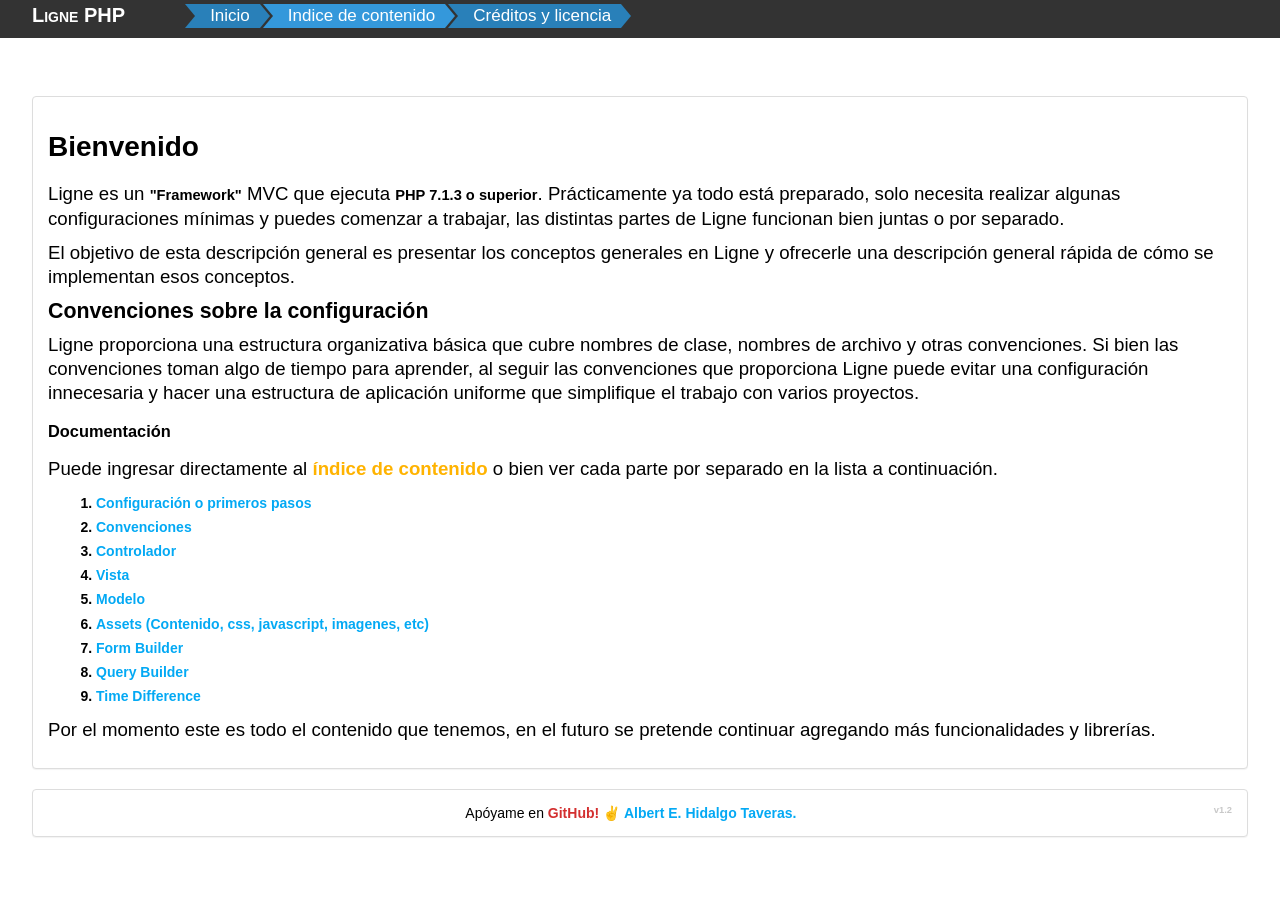
<file: Introduccion.htm>
<html>

<head>
    <meta charset="UTF-8">
    <meta http-equiv=Content-Type content="text/html; charset=windows-1252">
    <meta name=Generator content="Microsoft Word 15 (filtered)">
    <title>Introduccion</title>
    <link rel="stylesheet" href="css/ligne.min.css?v1.2">
    <link rel="stylesheet" href="css/menu.css">
    <script src="js/includes.js"></script>
    <style>
        <!--
        /* Font Definitions */
        p.MsoNormal, li.MsoNormal, div.MsoNormal {
            margin-top: 0cm;
            margin-right: 0cm;
            margin-bottom: 8.0pt;
            margin-left: 0cm;
            line-height: 1.5rem;
            font-size: 14pt;
            font-family: "Calibri", sans-serif;
        }
        * {
            font-family: Verdana, sans-serif;
        }
        ol li{
            margin: 8px;
            font-weight: bold;
        }
    </style>

</head>

<body>
<div class="container-fluid">
    <!--incluyendo el menu-->
    <div w3-include-html="includes/menu.html"></div>
    <script>
        includeHTML();
    </script>
    <!--incluyendo el menu-->

    <div class="panel bordered">
        <div class=body>

            <h1>Bienvenido</h1>

            <p class=MsoNormal>Ligne es un <b>"Framework"</b> MVC que ejecuta <b>PHP 7.1.3 o superior</b>. Prácticamente ya todo está preparado, solo necesita realizar algunas configuraciones mínimas y puedes comenzar a trabajar, las distintas partes de Ligne funcionan bien
                juntas o por separado.</p>

            <p class=MsoNormal>El objetivo de esta descripción general es presentar los
                conceptos generales en Ligne y ofrecerle una descripción general rápida de cómo
                se implementan esos conceptos.</p>
            <p class=MsoNormal><b><span style='font-size:16.0pt;line-height:107%'>Convenciones
sobre la configuración</span></b></p>

            <p class=MsoNormal>Ligne proporciona una estructura organizativa básica que
                cubre nombres de clase, nombres de archivo y otras convenciones. Si bien las
                convenciones toman algo de tiempo para aprender, al seguir las convenciones que
                proporciona Ligne puede evitar una configuración innecesaria y hacer una
                estructura de aplicación uniforme que simplifique el trabajo con varios
                proyectos.</p>
            <div class="tabla_contenido">
                <h3>Documentación</h3>
                <p class=MsoNormal>Puede ingresar directamente al <a href="index.html" class="warning important undecoration">índice de contenido</a> o bien ver cada parte por separado en la lista a continuación.</p>
                <ol>
                    <li><a href="Configuracion.htm" class="important primary undecoration">Configuración o primeros pasos</a></li>
                    <li><a href="convenciones.htm" class="important primary undecoration">Convenciones</a></li>
                    <li><a href="controladores.htm" class="important primary undecoration">Controlador</a></li>
                    <li><a href="Vista.htm" class="important primary undecoration">Vista</a></li>
                    <li><a href="modelo.htm" class="important primary undecoration">Modelo</a></li>
                    <li><a href="Assets.htm" class="important primary undecoration">Assets (Contenido, css, javascript, imagenes, etc)</a></li>
                    <li><a href="Constructor%20de%20formularios.htm" class="important primary undecoration">Form Builder</a></li>
                    <li><a href="query_builder.htm" class="important primary undecoration">Query Builder</a></li>
                    <li><a href="time_difference.htm" class="important primary undecoration">Time Difference</a></li>
                </ol>
                <p class=MsoNormal>
                    Por el momento este es todo el contenido que tenemos, en el futuro se pretende continuar agregando
                    más funcionalidades y librerías.
                </p>
            </div>

        </div>
    </div>
    <!--incluyendo el pie de pagina-->
    <div w3-include-html="includes/pie_pagina.html"></div>
    <script>
        includeHTML();
    </script>
    <!--incluyendo el pie de pagina-->
</div>
</body>
</html>
</file>
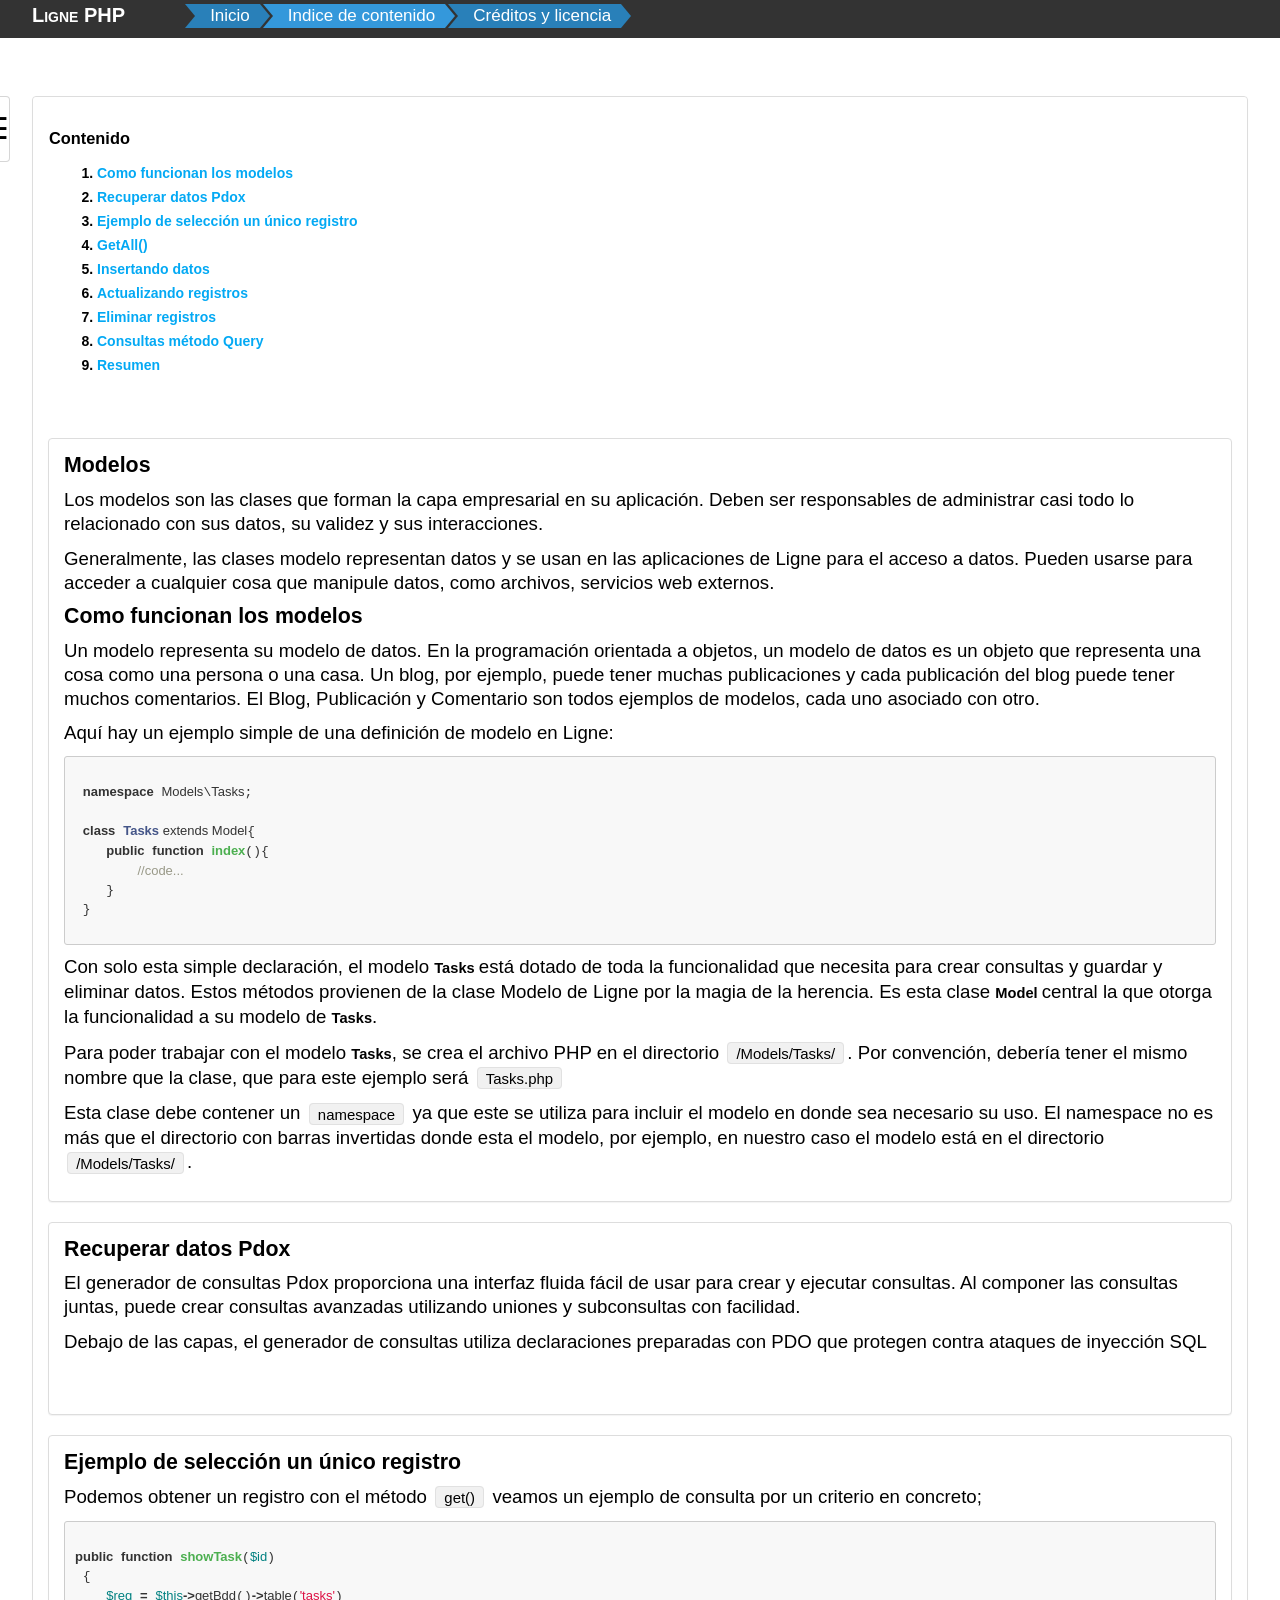
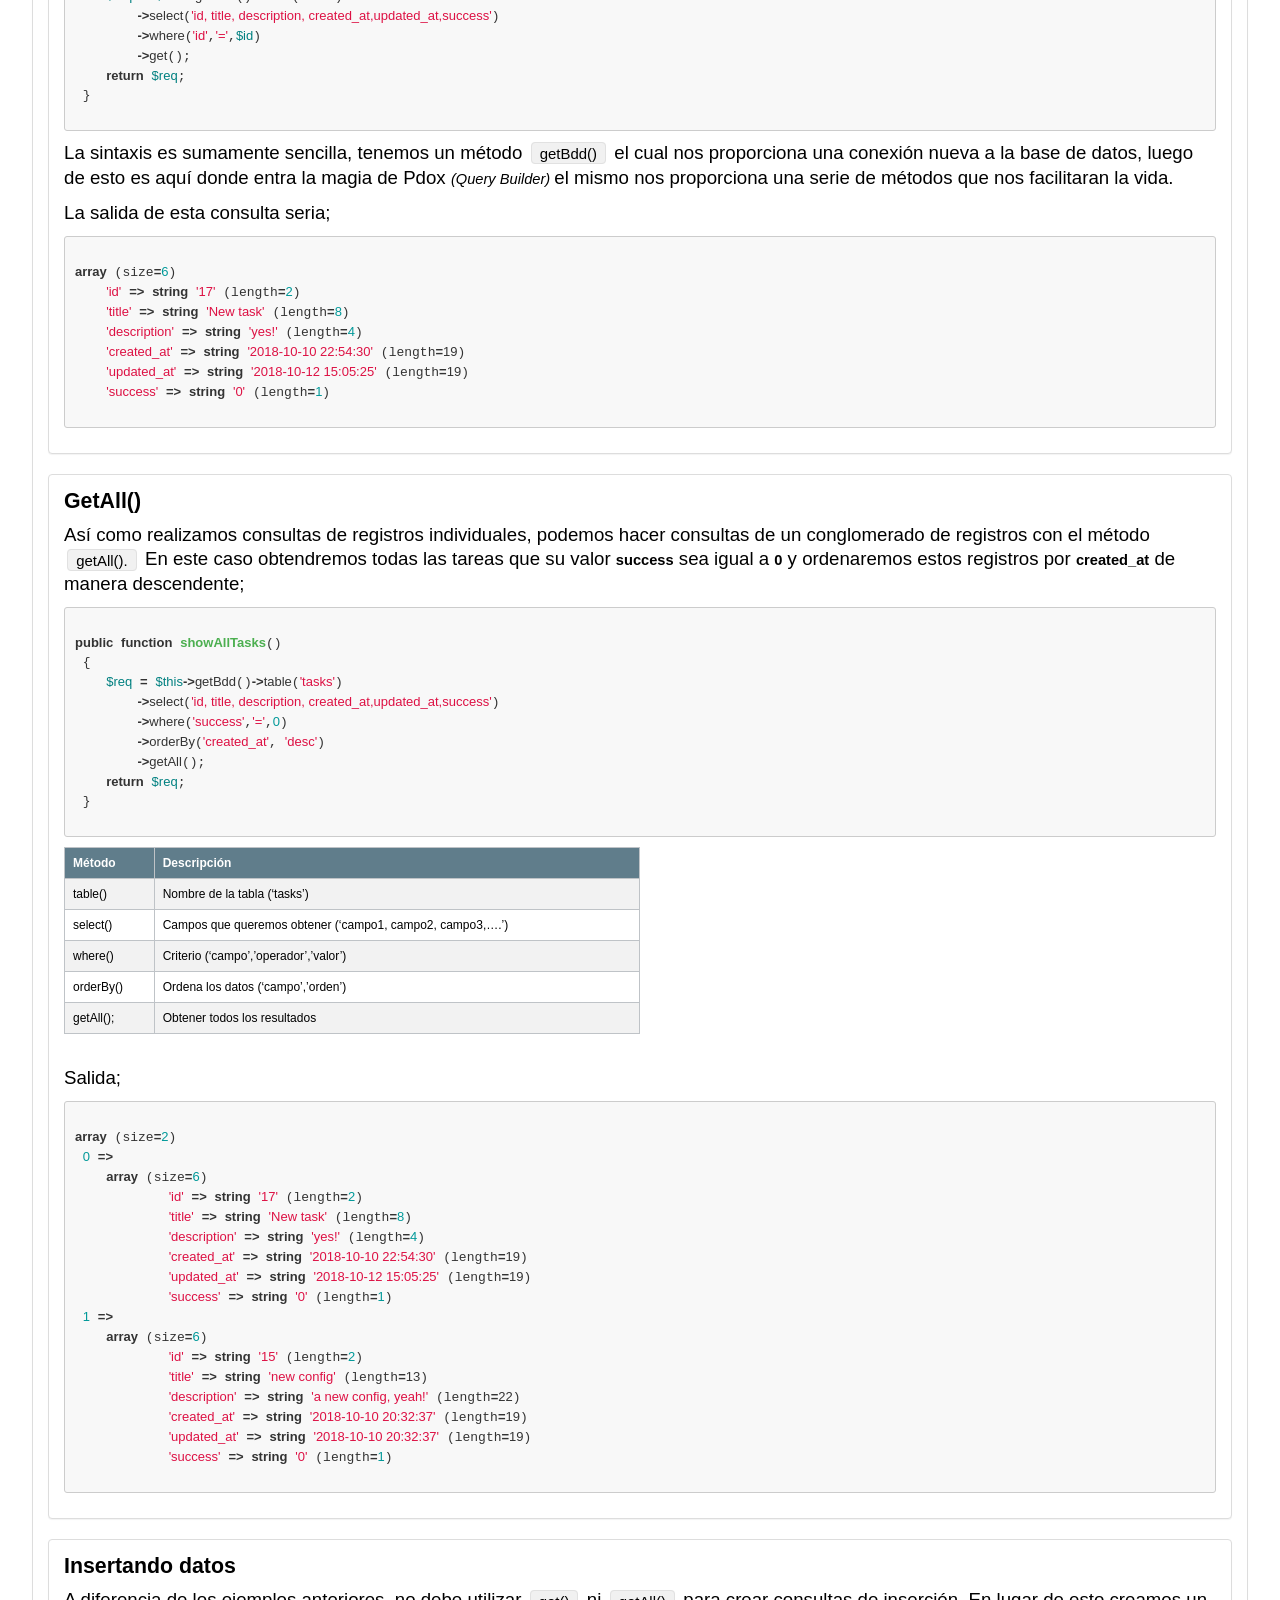
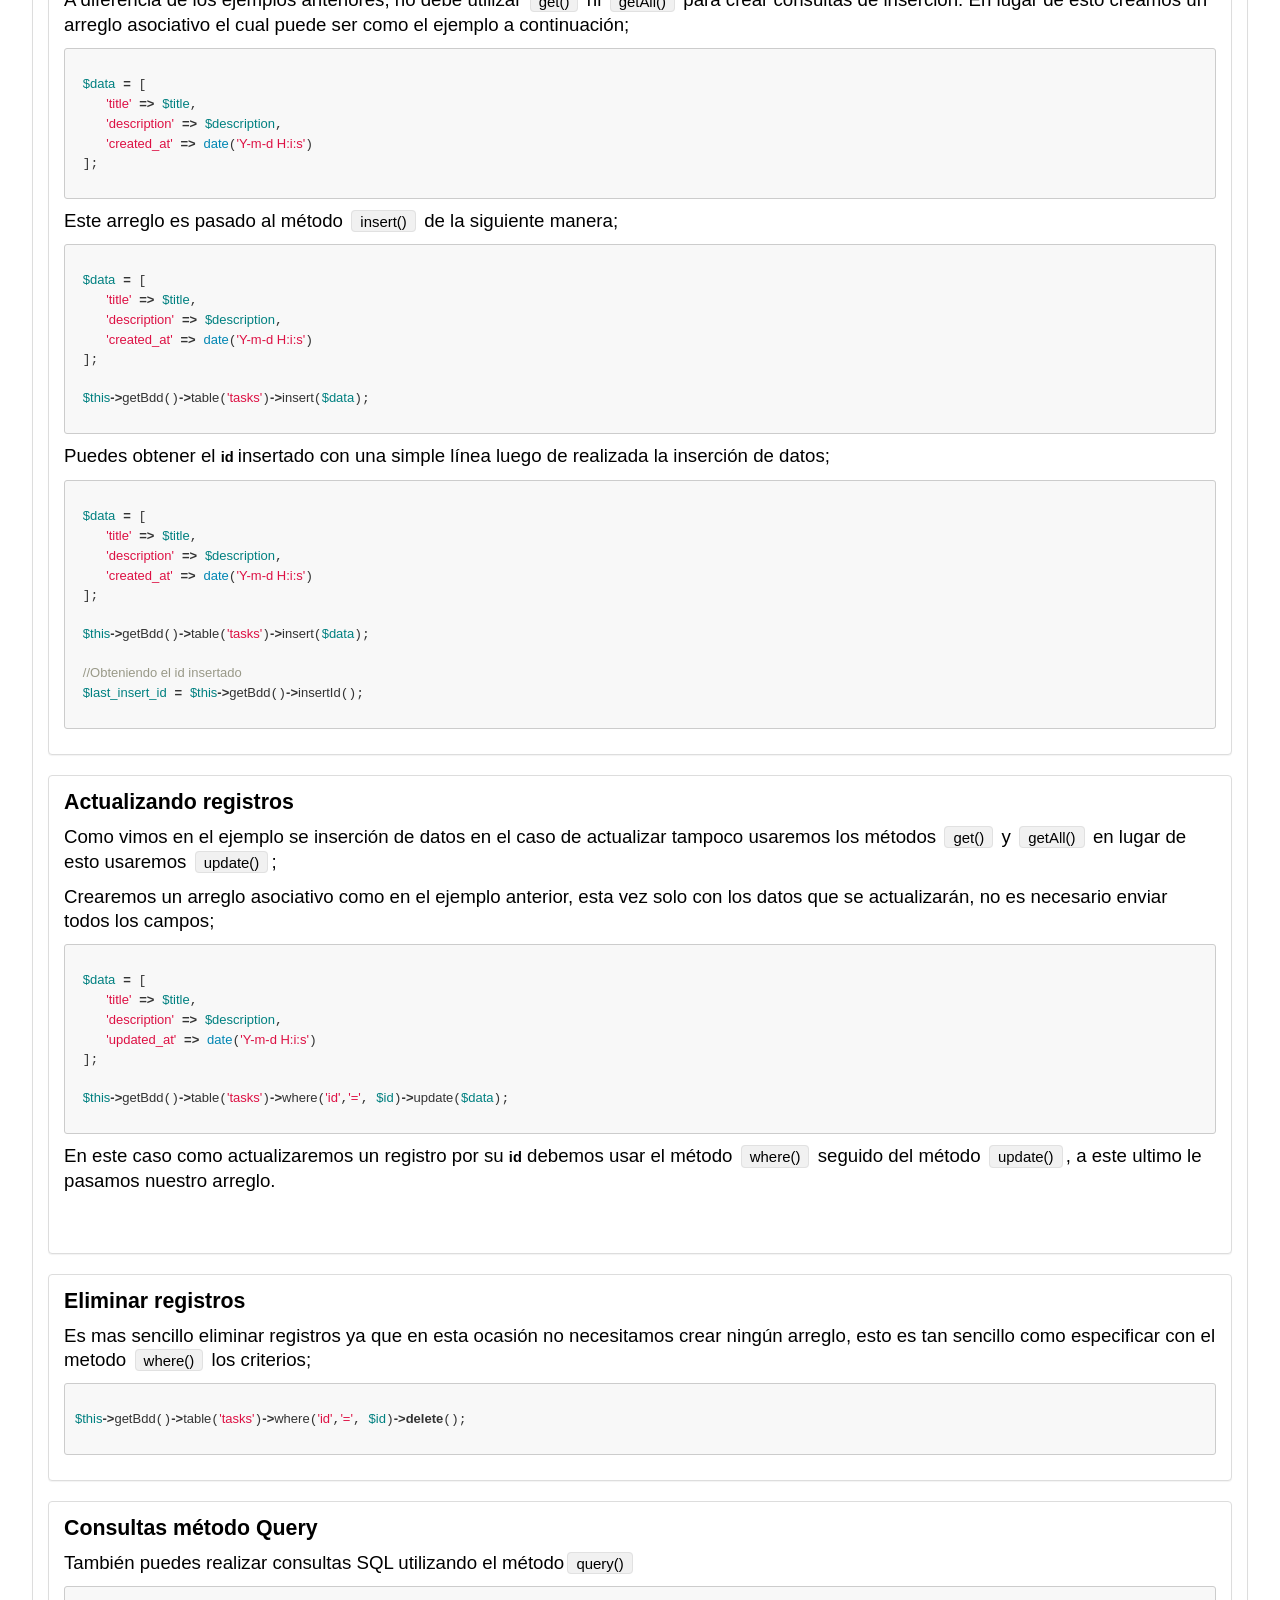
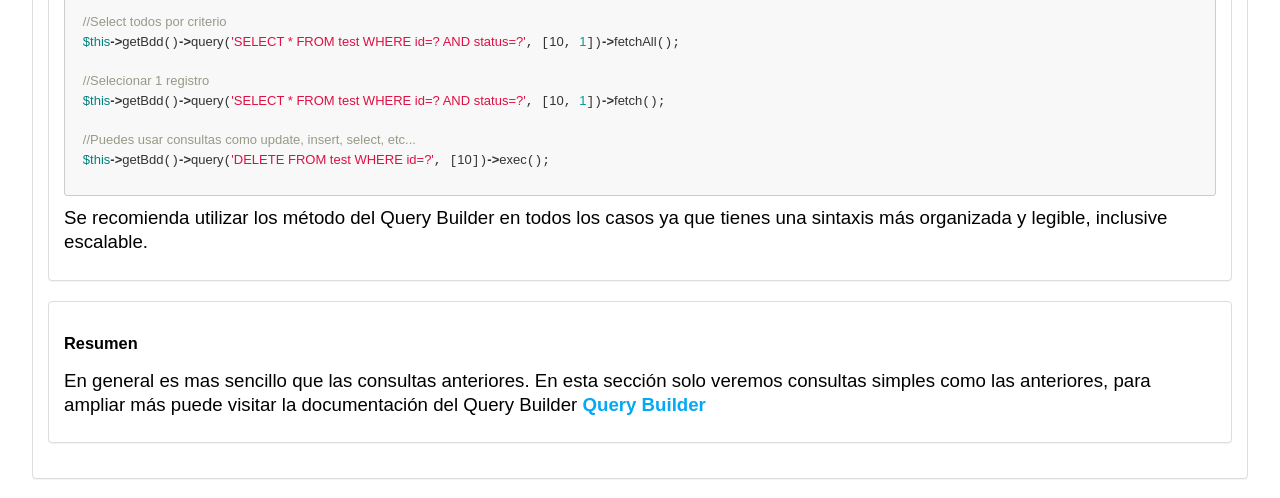
<file: modelo.htm>
<html>

<head>
    <meta charset="UTF-8">
    <meta http-equiv=Content-Type content="text/html; charset=windows-1252">
    <meta name=Generator content="Microsoft Word 15 (filtered)">
    <link rel="stylesheet" href="css/ligne.min.css?v1.2">
    <link rel="stylesheet" href="css/menu.css">
    <link rel="stylesheet" href="css/code_style.css">
    <script src="js/includes.js"></script>
    <script src="js/rainbow-custom.min.js"></script>
    <script src="js/php.js"></script>
    <title>Modelo</title>
    <style>
        /* Font Definitions */
        * {
            font-family: Verdana, sans-serif;
        }

        /*Estilo del codigo php*/
        p.MsoNormal, li.MsoNormal, div.MsoNormal {
            margin-top: 0cm;
            margin-right: 0cm;
            margin-bottom: 8.0pt;
            margin-left: 0cm;
            line-height: 1.5rem;
            font-size: 14pt;
            font-family: "Calibri", sans-serif;
        }

        pre {
            mso-style-link: "HTML con formato previo Car";
            margin: 0cm;
            margin-bottom: .0001pt;
            font-size: 10.0pt;
            font-family: "Courier New";
        }

        ol li {
            margin: 8px;
            font-weight: bold;
        }
    </style>

</head>

<body>

<div class="container-fluid">
    <div w3-include-html="includes/tabla_contenido.html"></div>
    <!--incluyendo el menu-->
    <div w3-include-html="includes/menu.html"></div>
    <!--incluyendo el menu-->

    <div class="panel bordered">
        <div class="panel">
            <div class="body">
                <h3>Contenido</h3>
                <ol>
                    <li><a href="#como_funcionan_modelos" class="important undecoration primary">Como funcionan los modelos</a></li>
                    <li><a href="#recuperar_datps" class="important undecoration primary">Recuperar datos Pdox</a></li>
                    <li><a href="#ejemplo_seleccion" class="important undecoration primary">Ejemplo de selección un único registro</a></li>
                    <li><a href="#getall" class="important undecoration primary">GetAll()</a></li>
                    <li><a href="#insertando_datos" class="important undecoration primary">Insertando datos</a></li>
                    <li><a href="#actualizando_datos" class="important undecoration primary">Actualizando registros</a></li>
                    <li><a href="#eliminando_datos" class="important undecoration primary">Eliminar registros</a></li>
                    <li><a href="#metodo_query" class="important undecoration primary">Consultas método Query</a></li>
                    <li><a href="#resumen" class="important undecoration primary">Resumen</a></li>
                </ol>
            </div>
        </div>
        <div class="body">

            <div id="como_funcionan_modelos" class="panel bordered">
                <div class="body">
                    <p class=MsoNormal><b><span style='font-size:16.0pt;line-height:107%'>Modelos</span></b></p>

                    <p class=MsoNormal>Los modelos son las clases que forman la capa empresarial en
                        su aplicación. Deben ser responsables de administrar casi todo lo relacionado
                        con sus datos, su validez y sus interacciones.</p>

                    <p class=MsoNormal>Generalmente, las clases modelo representan datos y se usan
                        en las aplicaciones de Ligne para el acceso a datos. Pueden usarse para acceder
                        a cualquier cosa que manipule datos, como archivos, servicios web externos.</p>

                    <p class=MsoNormal><b><span style='font-size:16.0pt;line-height:107%'>Como
funcionan los modelos</span></b></p>

                    <p class=MsoNormal>Un modelo representa su modelo de datos. En la programación
                        orientada a objetos, un modelo de datos es un objeto que representa una cosa
                        como una persona o una casa. Un blog, por ejemplo, puede tener muchas
                        publicaciones y cada publicación del blog puede tener muchos comentarios. El
                        Blog, Publicación y Comentario son todos ejemplos de modelos, cada uno asociado
                        con otro.</p>

                    <p class=MsoNormal>Aquí hay un ejemplo simple de una definición de modelo en Ligne:</p>
<pre>
    <code data-language="php">
 namespace Models\Tasks;

 class Tasks extends Model{
    public function index(){
        //code...
    }
 }
    </code>
</pre>

                    <p class=MsoNormal>Con solo esta simple declaración, el modelo <b>Tasks </b>está
                        dotado de toda la funcionalidad que necesita para crear consultas y guardar y
                        eliminar datos. Estos métodos provienen de la clase Modelo de Ligne por la
                        magia de la herencia. Es esta clase <b>Model </b>central la que otorga la
                        funcionalidad a su modelo de <b>Tasks</b>.</p>

                    <p class=MsoNormal>Para poder trabajar con el modelo <b>Tasks</b>, se crea el
                        archivo PHP en el directorio <span style='background:silver'>/Models/Tasks/</span>.
                        Por convención, debería tener el mismo nombre que la clase, que para este
                        ejemplo será <span style='background:silver'>Tasks.php</span></p>
                    <p class=MsoNormal>
                        Esta clase debe contener un <span style='background:silver'>namespace</span> ya que este se utiliza para incluir el modelo en donde sea necesario su uso.
                        El namespace no es más que el directorio con barras invertidas donde esta el modelo, por ejemplo, en nuestro caso el modelo está en el directorio <span style='background:silver'>/Models/Tasks/</span>.

                    </p>
                </div>
            </div>

            <div id="recuperar_datps" class="panel bordered">
                <div class="body">
                    <p class=MsoNormal><b><span style='font-size:16.0pt;line-height:107%'>Recuperar
datos Pdox</span></b></p>

                    <p class=MsoNormal>El generador de consultas Pdox proporciona una interfaz
                        fluida fácil de usar para crear y ejecutar consultas. Al componer las consultas
                        juntas, puede crear consultas avanzadas utilizando uniones y subconsultas con
                        facilidad.</p>

                    <p class=MsoNormal>Debajo de las capas, el generador de consultas utiliza
                        declaraciones preparadas con PDO que protegen contra ataques de inyección SQL</p>

                    <p class=MsoNormal>&nbsp;</p>
                </div>
            </div>

            <div id="ejemplo_seleccion" class="panel bordered">
                <div class="body">
                    <p class=MsoNormal><b><span style='font-size:16.0pt;line-height:107%'>Ejemplo
de selección un único registro</span></b></p>

                    <p class=MsoNormal>Podemos obtener un registro con el método <span
                            style='background:silver'>get()</span> veamos un ejemplo de consulta por un
                        criterio en concreto;</p>
<pre>
    <code data-language="php">
public function showTask($id)
 {
    $req = $this->getBdd()->table('tasks')
        ->select('id, title, description, created_at,updated_at,success')
        ->where('id','=',$id)
        ->get();
    return $req;
 }
    </code>
</pre>

                    <p class=MsoNormal>La sintaxis es sumamente sencilla, tenemos un método <span
                            style='background:silver'>getBdd()</span> el cual nos proporciona una conexión
                        nueva a la base de datos, luego de esto es aquí donde entra la magia de Pdox <i>(Query
                            Builder) </i>el mismo nos proporciona una serie de métodos que nos facilitaran
                        la vida.</p>

                    <p class=MsoNormal>La salida de esta consulta seria;</p>
<pre>
    <code data-language="php">
array (size=6)
    'id' => string '17' (length=2)
    'title' => string 'New task' (length=8)
    'description' => string 'yes!' (length=4)
    'created_at' => string '2018-10-10 22:54:30' (length=19)
    'updated_at' => string '2018-10-12 15:05:25' (length=19)
    'success' => string '0' (length=1)
    </code>
</pre>
                </div>
            </div>

            <div id="getall" class="panel bordered">
                <div class="body">
                    <p class=MsoNormal><b><span style='font-size:16.0pt;line-height:107%'>GetAll()</span></b></p>

                    <p class=MsoNormal>Así como realizamos consultas de registros individuales,
                        podemos hacer consultas de un conglomerado de registros con el método <span
                                style='background:silver'>getAll().</span> En este caso obtendremos todas las
                        tareas que su valor <b>success</b> sea igual a <b>0</b> y ordenaremos estos
                        registros por <b>created_at</b> de manera descendente;</p>
<pre>
    <code data-language="php">
public function showAllTasks()
 {
    $req = $this->getBdd()->table('tasks')
        ->select('id, title, description, created_at,updated_at,success')
        ->where('success','=',0)
        ->orderBy('created_at', 'desc')
        ->getAll();
    return $req;
 }
    </code>
</pre>

                    <table class="table striped secondary bordered medium">
                        <thead>
                        <th>Método</th>
                        <th>Descripción</th>
                        </thead>
                        <tbody>
                        <tr>
                            <td>table()</td>
                            <td>Nombre de la tabla (‘tasks’)</td>
                        </tr>
                        <tr>
                            <td>select()</td>
                            <td>Campos que queremos obtener (‘campo1, campo2, campo3,….’)</td>
                        </tr>
                        <tr>
                            <td>where()</td>
                            <td>Criterio (‘campo’,’operador’,’valor’)</td>
                        </tr>
                        <tr>
                            <td>orderBy()</td>
                            <td>Ordena los datos (‘campo’,’orden’)</td>
                        </tr>
                        <tr>
                            <td>getAll();</td>
                            <td>Obtener todos los resultados</td>
                        </tr>

                        </tbody>
                    </table>
                    <br>
                    <p class=MsoNormal><span lang=EN-US>Salida;</span></p>
<pre>
    <code data-language="php">
array (size=2)
 0 =>
    array (size=6)
            'id' => string '17' (length=2)
            'title' => string 'New task' (length=8)
            'description' => string 'yes!' (length=4)
            'created_at' => string '2018-10-10 22:54:30' (length=19)
            'updated_at' => string '2018-10-12 15:05:25' (length=19)
            'success' => string '0' (length=1)
 1 =>
    array (size=6)
            'id' => string '15' (length=2)
            'title' => string 'new config' (length=13)
            'description' => string 'a new config, yeah!' (length=22)
            'created_at' => string '2018-10-10 20:32:37' (length=19)
            'updated_at' => string '2018-10-10 20:32:37' (length=19)
            'success' => string '0' (length=1)
    </code>
</pre>
                </div>
            </div>

            <div id="insertando_datos" class="panel bordered">
                <div class="body">
                    <p class=MsoNormal><b><span style='font-size:16.0pt;line-height:107%'>Insertando
datos</span></b></p>

                    <p class=MsoNormal>A diferencia de los ejemplos anteriores, no debe utilizar <span
                            style='background:silver'>get()</span> ni <span style='background:silver'>getAll()</span>
                        para crear consultas de inserción. En lugar de esto creamos un arreglo
                        asociativo el cual puede ser como el ejemplo a continuación;</p>
<pre>
    <code data-language="php">
 $data = [
    'title' => $title,
    'description' => $description,
    'created_at' => date('Y-m-d H:i:s')
 ];
    </code>
</pre>
                    <p class=MsoNormal>Este arreglo es pasado al método <span style='background:silver'>insert()</span> de la siguiente manera;</p>
<pre>
    <code data-language="php">
 $data = [
    'title' => $title,
    'description' => $description,
    'created_at' => date('Y-m-d H:i:s')
 ];

 $this->getBdd()->table('tasks')->insert($data);
    </code>
</pre>

                    <p class=MsoNormal>Puedes obtener el <b>id </b>insertado con una simple línea
                        luego de realizada la inserción de datos;</p>
<pre>
    <code data-language="php">
 $data = [
    'title' => $title,
    'description' => $description,
    'created_at' => date('Y-m-d H:i:s')
 ];

 $this->getBdd()->table('tasks')->insert($data);

 //Obteniendo el id insertado
 $last_insert_id = $this->getBdd()->insertId();
    </code>
</pre>
                </div>
            </div>

            <div id="actualizando_datos" class="panel bordered">
                <div class="body">
                    <p class=MsoNormal><b><span style='font-size:16.0pt;line-height:107%'>Actualizando
registros</span></b></p>

                    <p class=MsoNormal>Como vimos en el ejemplo se inserción de datos en el caso de
                        actualizar tampoco usaremos los métodos <span style='background:silver'>get()</span>
                        y <span style='background:silver'>getAll()</span> en lugar de esto usaremos <span
                                style='background:silver'>update()</span>;</p>

                    <p class=MsoNormal>Crearemos un arreglo asociativo como en el ejemplo anterior,
                        esta vez solo con los datos que se actualizarán, no es necesario enviar todos
                        los campos;</p>
<pre>
    <code data-language="php">
 $data = [
    'title' => $title,
    'description' => $description,
    'updated_at' => date('Y-m-d H:i:s')
 ];

 $this->getBdd()->table('tasks')->where('id','=', $id)->update($data);
    </code>
</pre>

                    <p class=MsoNormal>En este caso como actualizaremos un registro por su <b>id</b>
                        debemos usar el método <span style='background:silver'>where()</span> seguido
                        del método <span style='background:silver'>update()</span>, a este ultimo le
                        pasamos nuestro arreglo.</p>

                    <p class=MsoNormal>&nbsp;</p>
                </div>
            </div>

            <div id="eliminando_datos" class="panel bordered">
                <div class="body">
                    <p class=MsoNormal><b><span style='font-size:16.0pt;line-height:107%'>Eliminar
registros</span></b></p>

                    <p class=MsoNormal>Es mas sencillo eliminar registros ya que en esta ocasión no
                        necesitamos crear ningún arreglo, esto es tan sencillo como especificar con el
                        metodo <span style='background:silver'>where()</span> los criterios;</p>
<pre>
    <code data-language="php">
$this->getBdd()->table('tasks')->where('id','=', $id)->delete();
    </code>
</pre>

                </div>
            </div>

            <div id="metodo_query" class="panel bordered">
                <div class="body">
                    <p class=MsoNormal><b><span style='font-size:16.0pt;line-height:107%;
color:black'>Consultas método Query</span></b></p>

                    <p class=MsoNormal>También puedes realizar consultas
SQL utilizando el método<span style='background:silver'>query()</span></p>
<pre>
    <code data-language="php">
 //Select todos por criterio
 $this->getBdd()->query('SELECT * FROM test WHERE id=? AND status=?', [10, 1])->fetchAll();

 //Selecionar 1 registro
 $this->getBdd()->query('SELECT * FROM test WHERE id=? AND status=?', [10, 1])->fetch();

 //Puedes usar consultas como update, insert, select, etc...
 $this->getBdd()->query('DELETE FROM test WHERE id=?', [10])->exec();
    </code>
</pre>

                    <p class=MsoNormal>Se recomienda utilizar los método del Query Builder en todos los casos
                        ya que tienes una sintaxis más organizada y legible, inclusive escalable.</p>
                </div>
            </div>

            <div id="resumen" class="panel bordered">
                <div class="body">
                    <h3>Resumen</h3>
                    <p class=MsoNormal>En general es mas sencillo que las consultas anteriores. En esta sección solo veremos consultas simples como las
                        anteriores, para ampliar más puede visitar la documentación del Query Builder <a href="query_builder.htm" class="primary important undecoration">Query Builder</a>
                    </p>
                </div>
            </div>
        </div>
    </div>
    <!--incluyendo el pie de pagina-->
    <div w3-include-html="includes/pie_pagina.html"></div>
    <script>
        includeHTML();
    </script>
    <!--incluyendo el pie de pagina-->
</div>
</body>
</html>
</file>
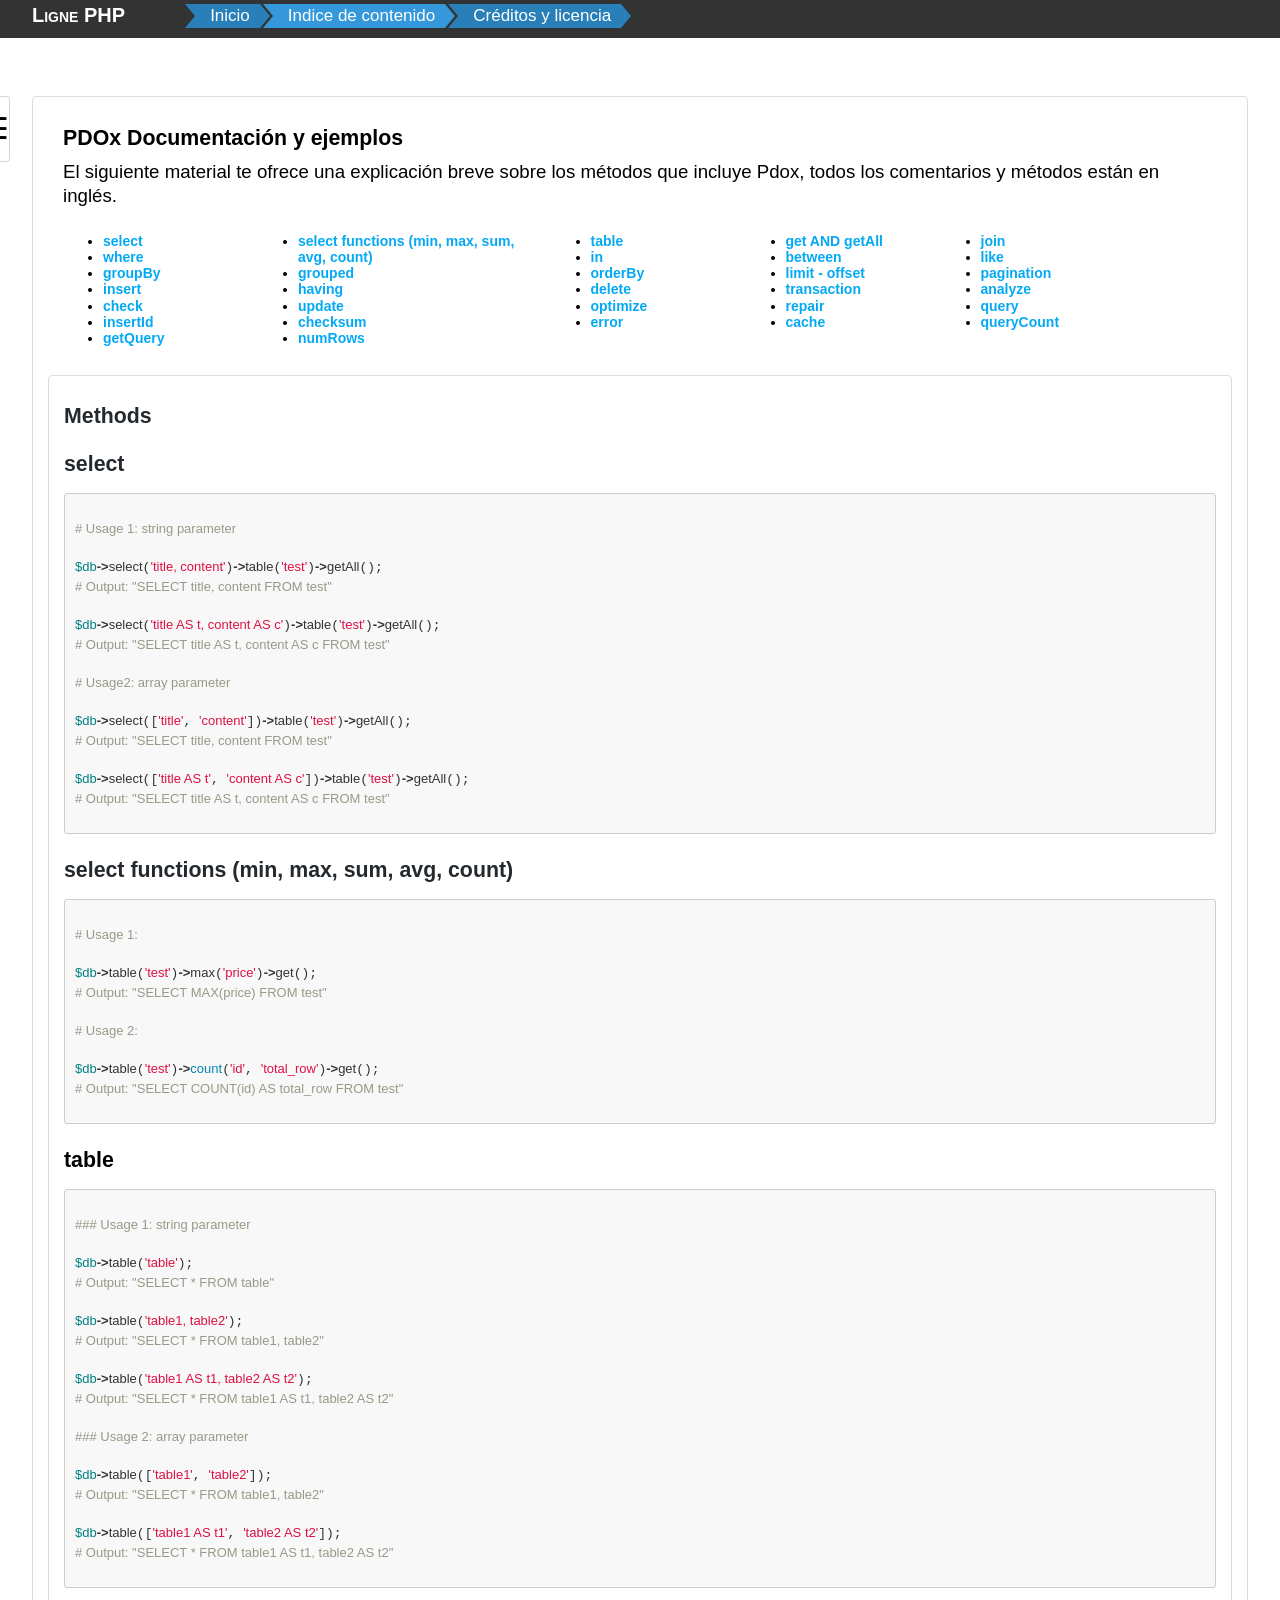
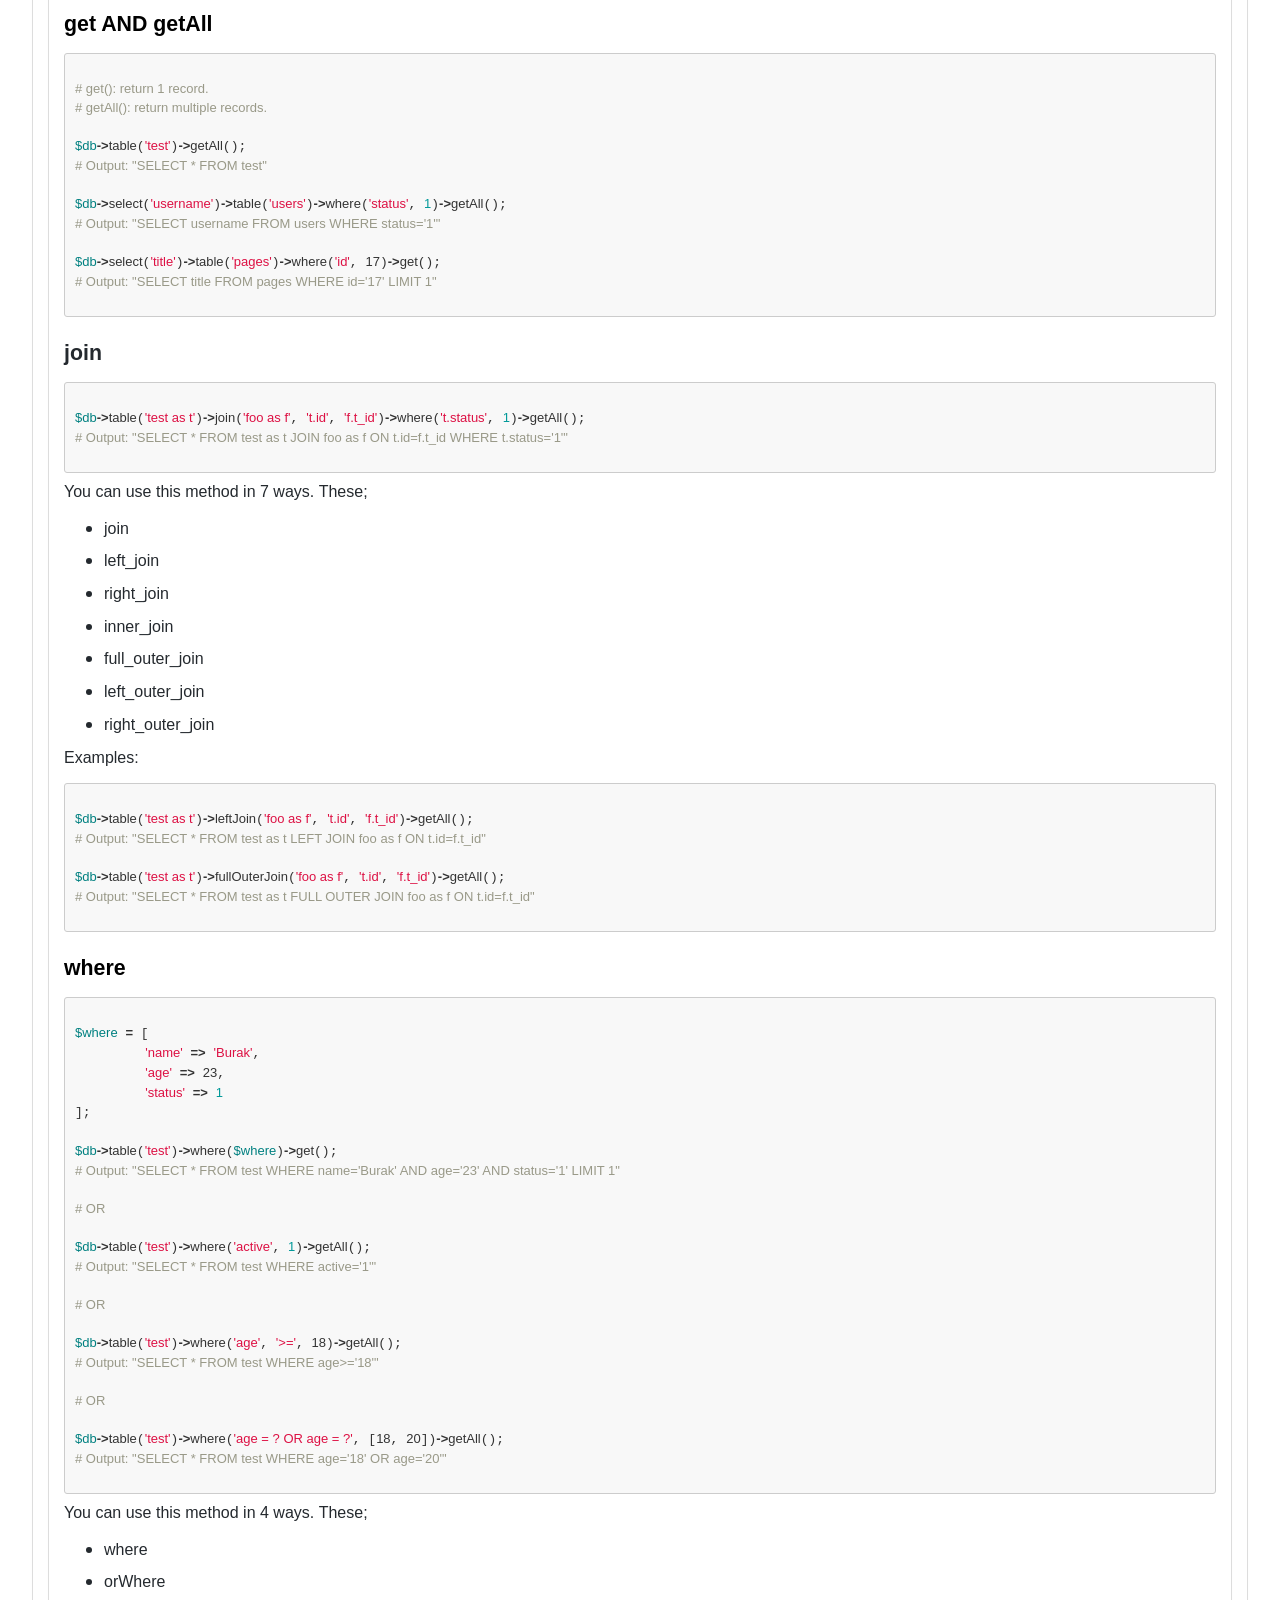
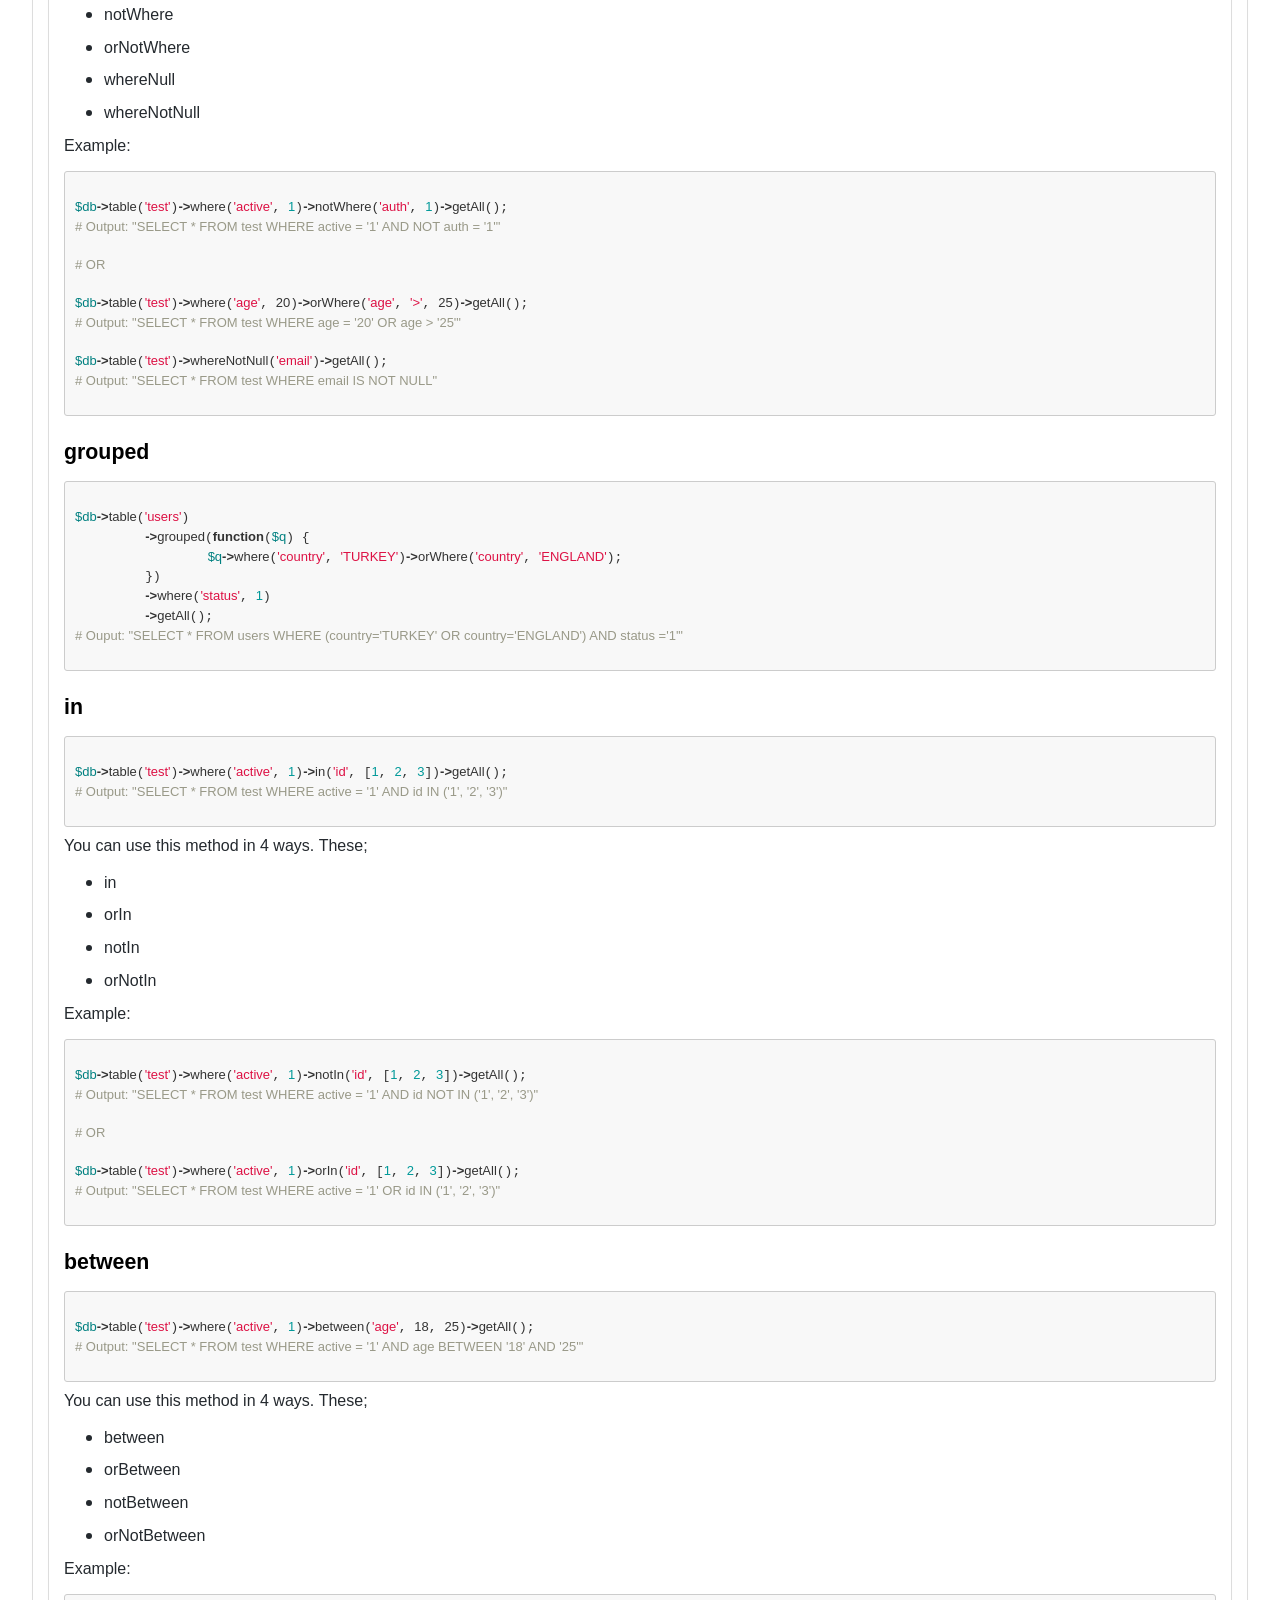
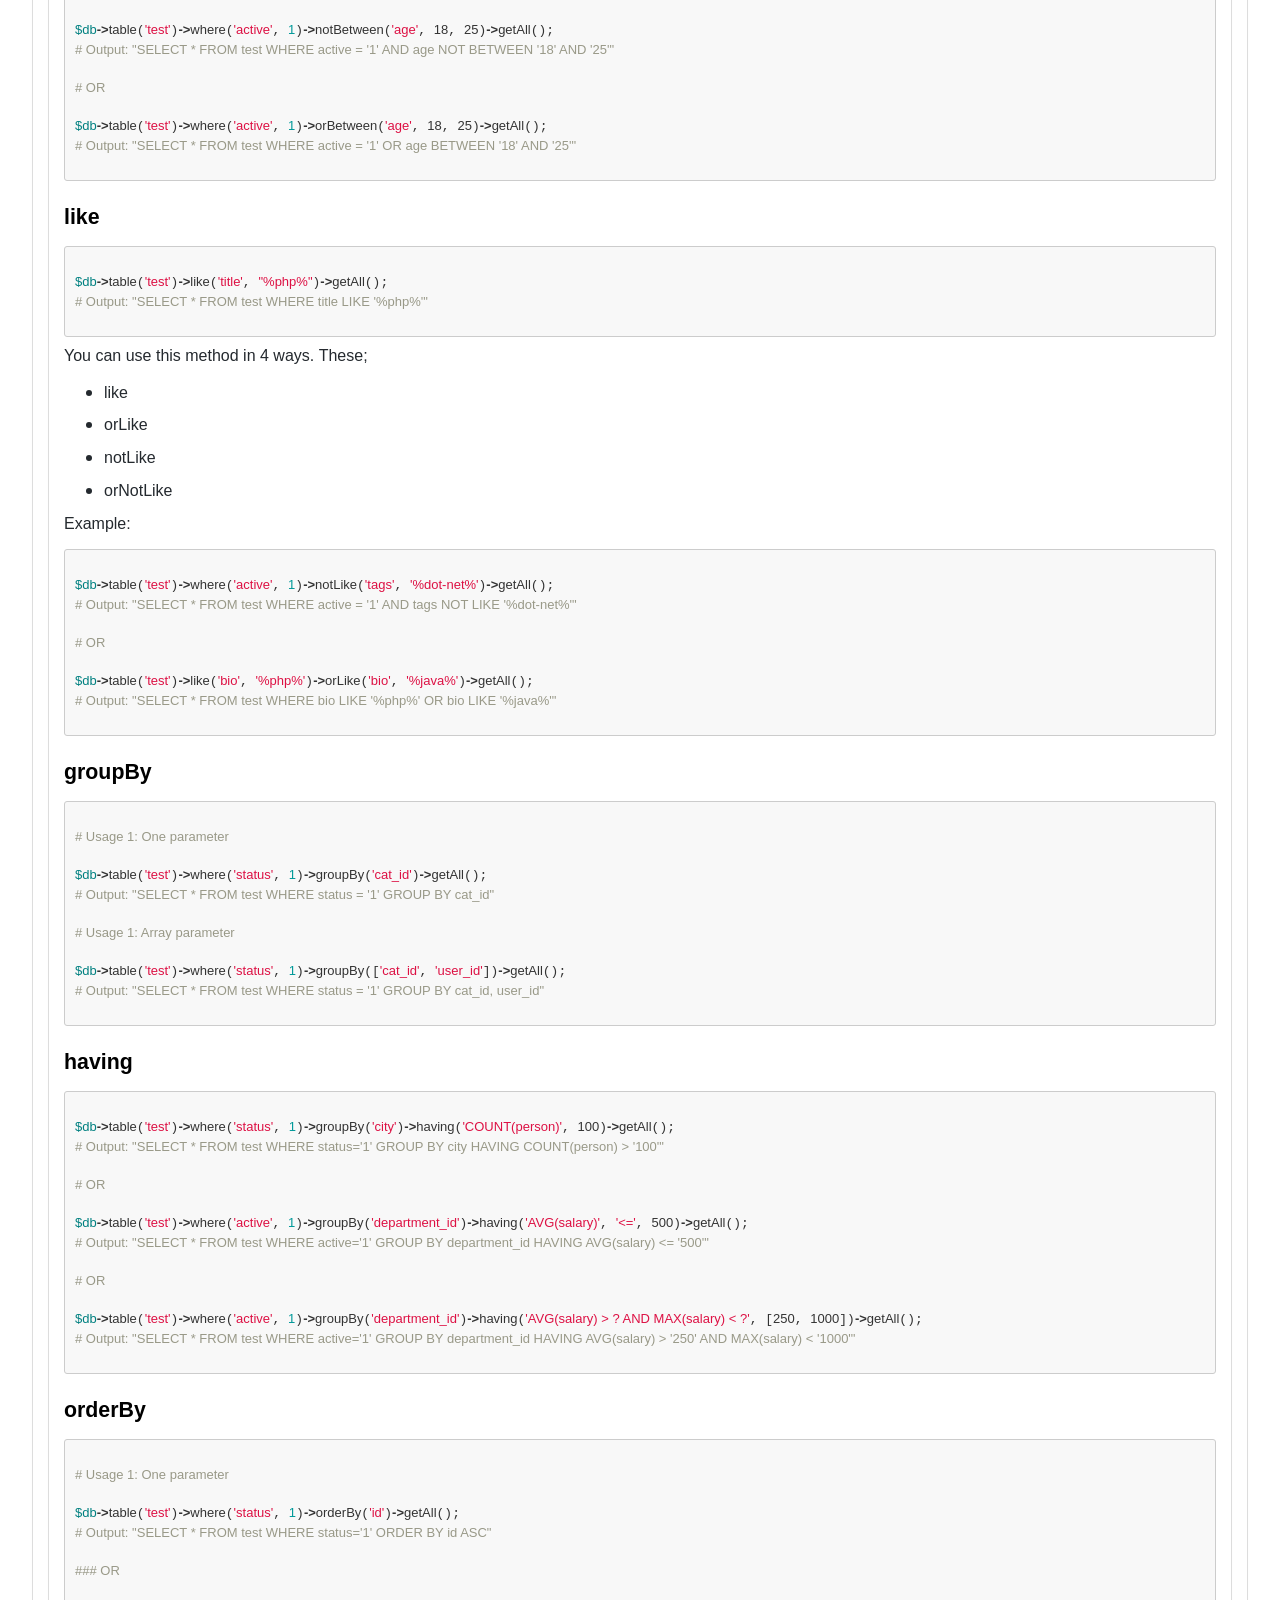
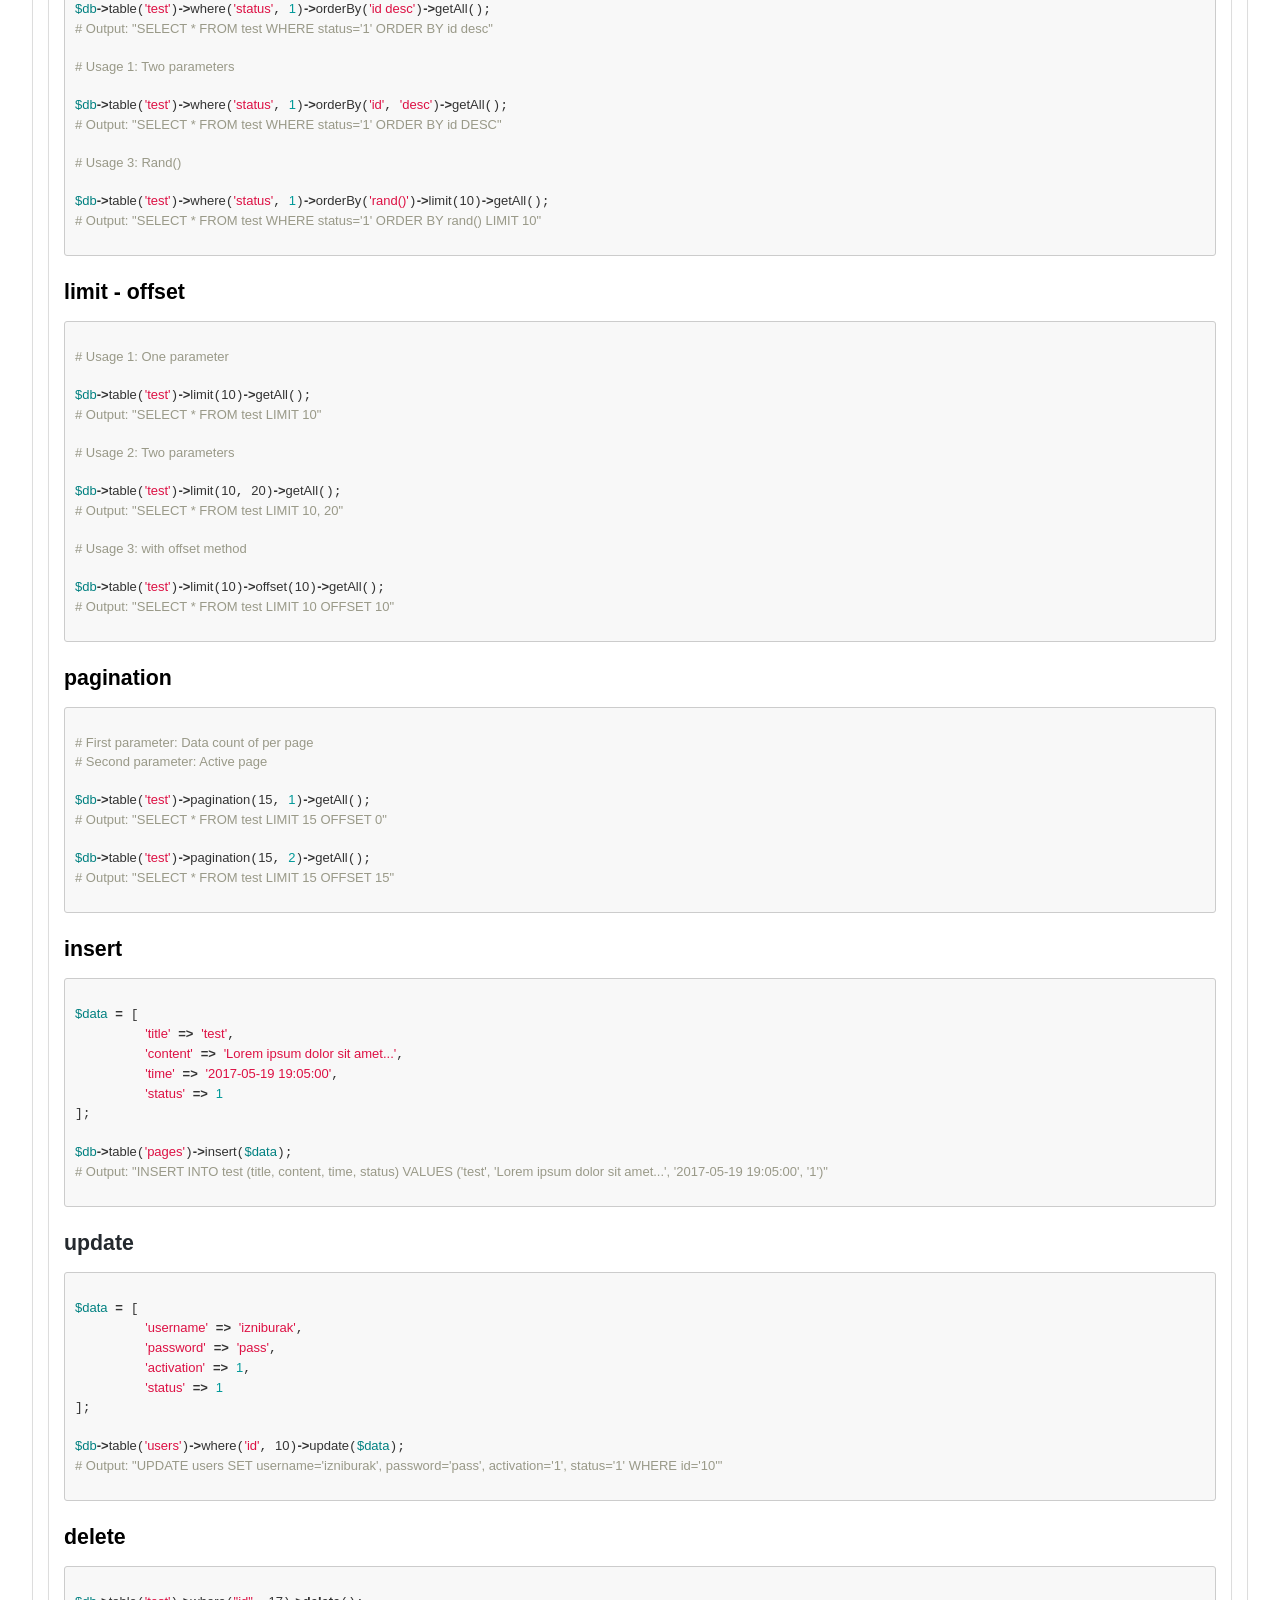
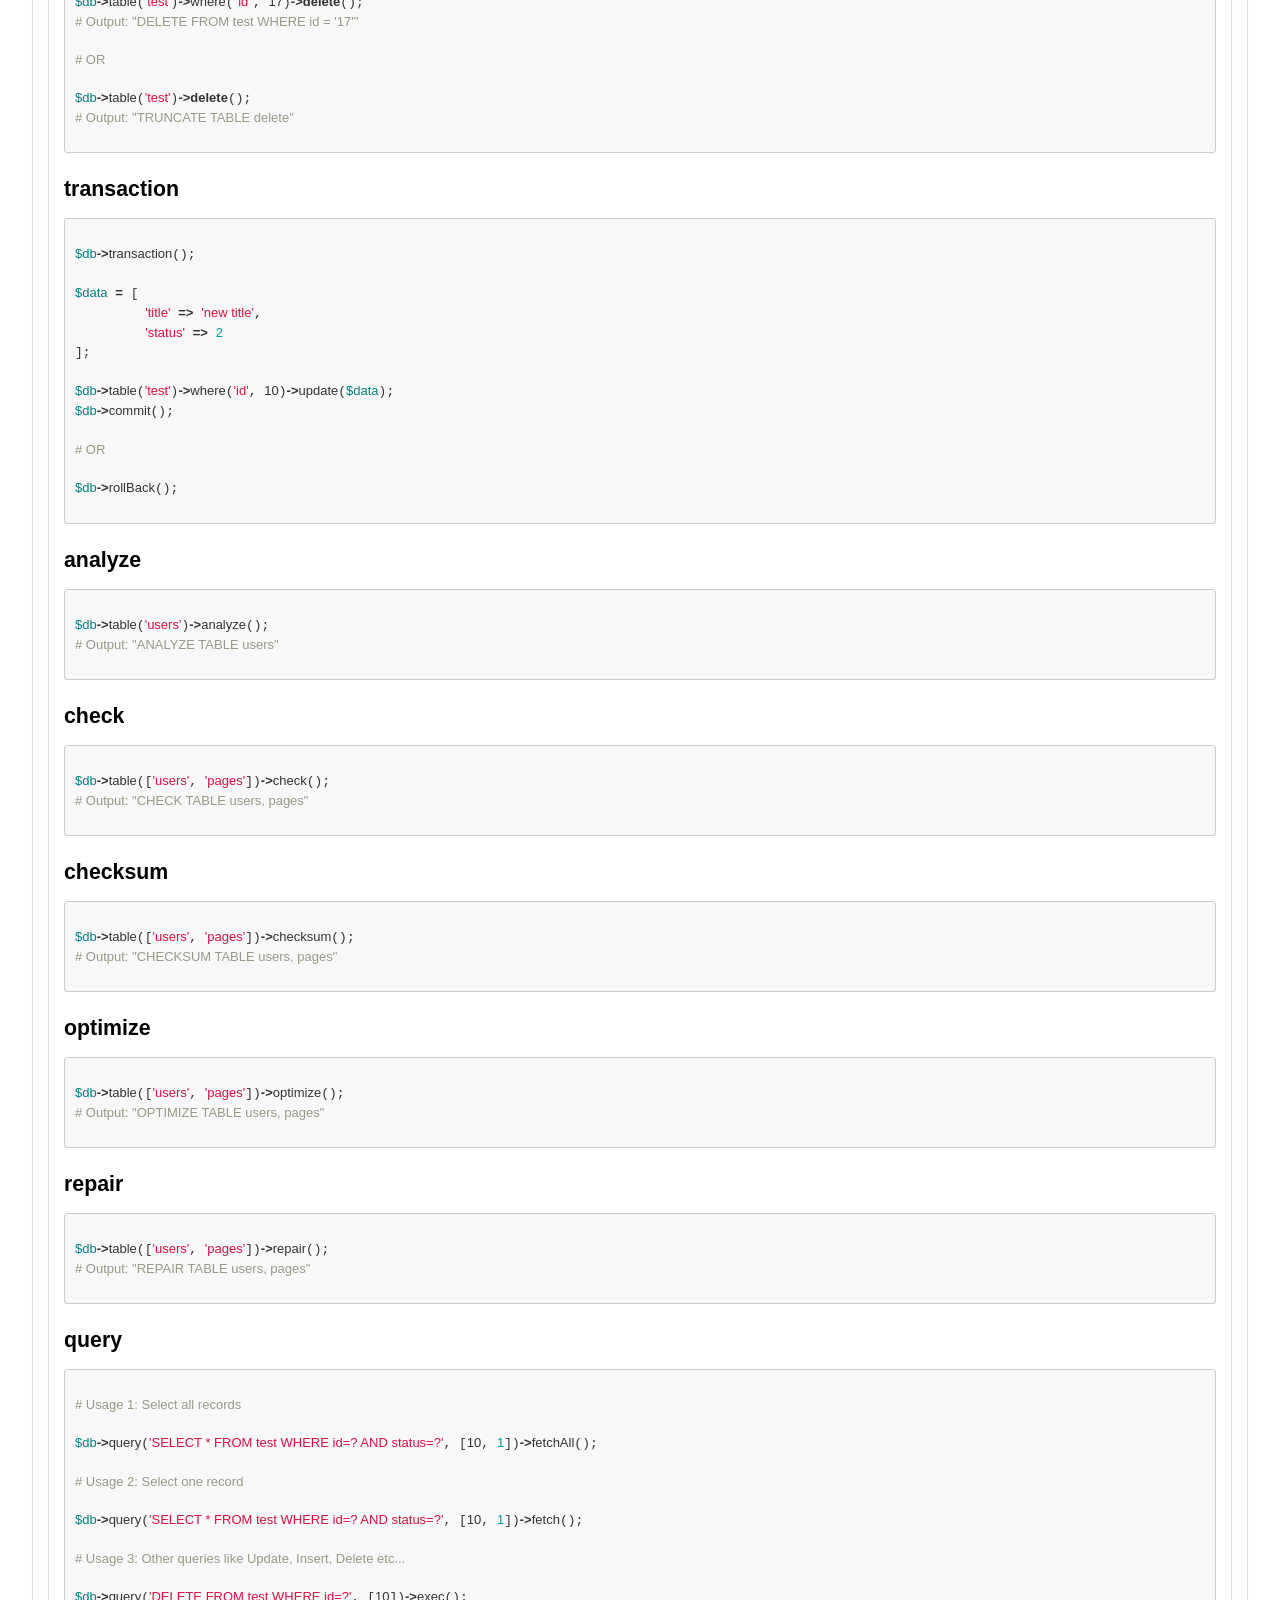
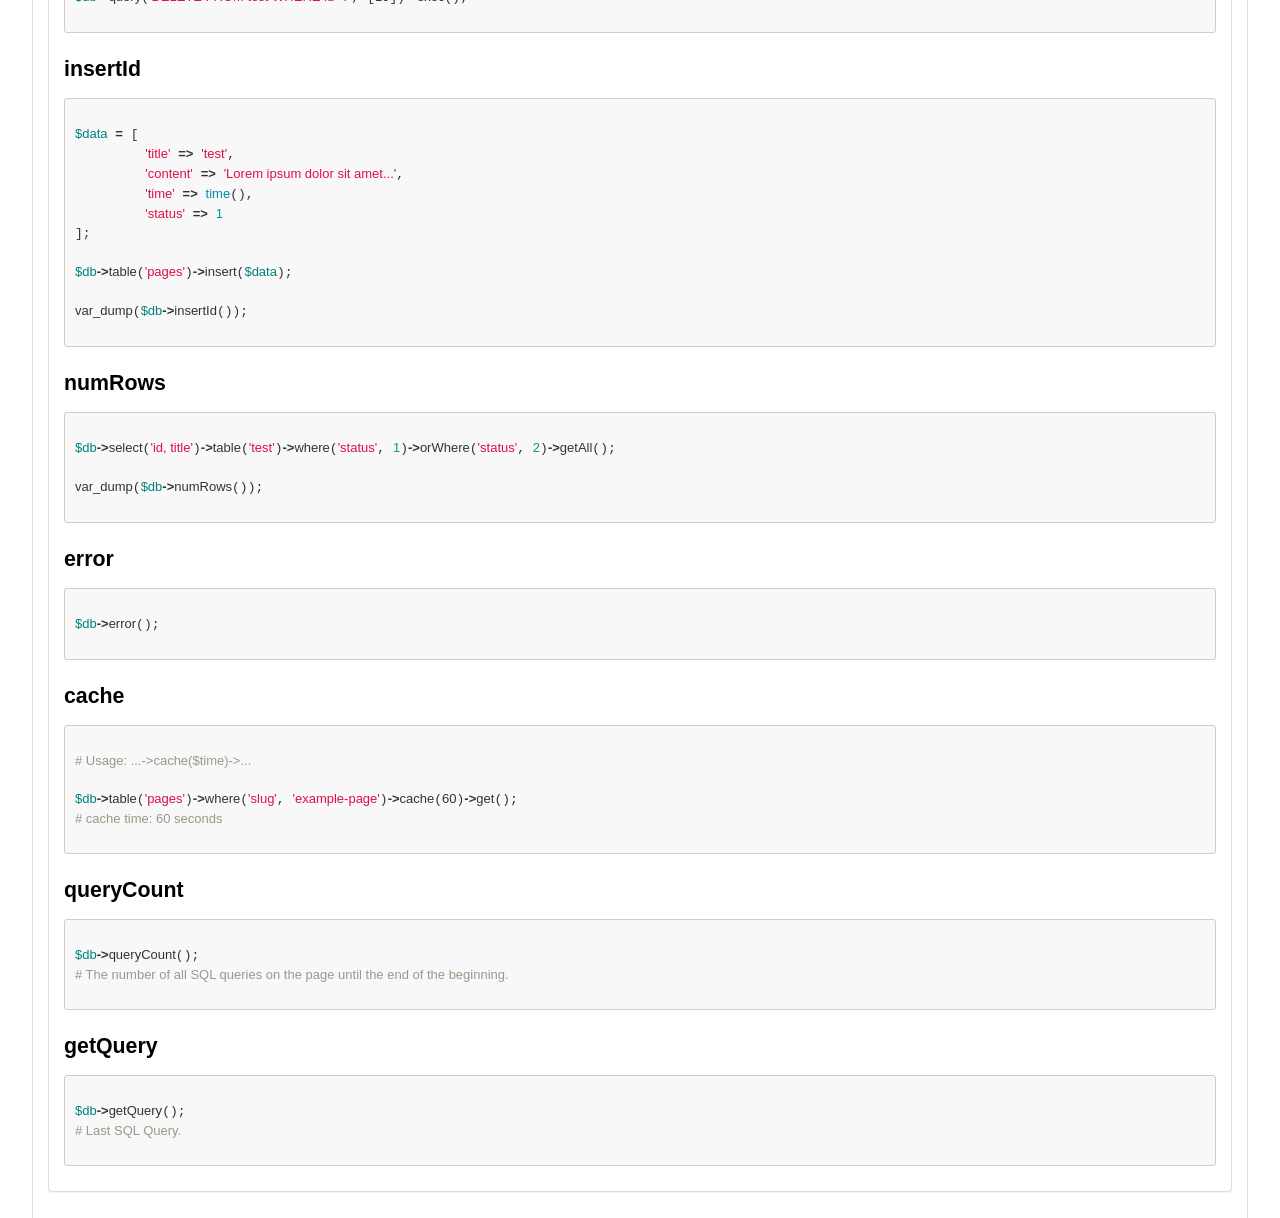
<file: query_builder.htm>
<html>

<head>
    <meta charset="UTF-8">
    <meta http-equiv=Content-Type content="text/html; charset=windows-1252">
    <meta name=Generator content="Microsoft Word 15 (filtered)">
    <link rel="stylesheet" href="css/ligne.min.css?v1.2">
    <link rel="stylesheet" href="css/menu.css">
    <link rel="stylesheet" href="css/code_style.css">
    <script src="js/includes.js"></script>
    <script src="js/rainbow-custom.min.js"></script>
    <script src="js/php.js"></script>
    <title>Query Builder</title>
    <style>
        /* Font Definitions */
        * {
            font-family: Verdana, sans-serif;
        }

        /*Estilo del codigo php*/
        p.MsoNormal, li.MsoNormal, div.MsoNormal {
            margin-top: 0cm;
            margin-right: 0cm;
            margin-bottom: 8.0pt;
            margin-left: 0cm;
            line-height: 1.5rem;
            font-size: 14pt;
            font-family: "Calibri", sans-serif;
        }

        pre {
            mso-style-link: "HTML con formato previo Car";
            margin: 0cm;
            margin-bottom: .0001pt;
            font-size: 10.0pt;
            font-family: "Courier New";
        }

        ol li {
            margin: 8px;
            font-weight: bold;
        }
    </style>

</head>

<body lang=ES-DO link=blue vlink=purple style='text-justify-trim:punctuation'>

<div class="container-fluid">
    <div w3-include-html="includes/tabla_contenido.html"></div>
    <!--incluyendo el menu-->
    <div w3-include-html="includes/menu.html"></div>
    <!--incluyendo el menu-->

    <div class="panel bordered">
        <div class="body">
            <div class="body">
                <p class=MsoNormal><b><span style='font-size:16.0pt;line-height:107%;
color:black'>PDOx Documentación y ejemplos</span></b></p>

                <p class=MsoNormal><span lang=ES>El siguiente material te ofrece una explicación
breve sobre los métodos que incluye Pdox, todos los comentarios y métodos están
en inglés.</span></p>
                <div class="row">
                    <div class="col-xs-2">
                        <div class="box">
                            <ul>
                                <li><a class="primary undecoration important" href="#example-select">select</a></li>
                                <li><a class="primary undecoration important" href="#example-where">where</a></li>
                                <li><a class="primary undecoration important" href="#example-groupby">groupBy</a></li>
                                <li><a class="primary undecoration important" href="#example-insert">insert</a></li>
                                <li><a class="primary undecoration important" href="#example-check">check</a></li>
                                <li><a class="primary undecoration important" href="#example-insertid">insertId</a></li>
                                <li><a class="primary undecoration important" href="#example-getquery">getQuery</a></li>
                            </ul>
                        </div>
                    </div>
                    <div class="col-xs-3">
                        <div class="box">
                            <ul>
                                <li><a class="primary undecoration important" href="#example-functions">select functions (min, max, sum, avg, count)</a></li>
                                <li><a class="primary undecoration important" href="#example-grouped">grouped</a></li>
                                <li><a class="primary undecoration important" href="#example-having">having</a></li>
                                <li><a class="primary undecoration important" href="#example-update">update</a></li>
                                <li><a class="primary undecoration important" href="#example-checksum">checksum</a></li>
                                <li><a class="primary undecoration important" href="#example-numrows">numRows</a></li>
                            </ul>
                        </div>
                    </div>
                    <div class="col-xs-2">
                        <div class="box">
                            <ul>
                                <li><a class="primary undecoration important" href="#example-table">table</a></li>
                                <li><a class="primary undecoration important" href="#example-in">in</a></li>
                                <li><a class="primary undecoration important" href="#example-orderby">orderBy</a></li>
                                <li><a class="primary undecoration important" href="#example-delete">delete</a></li>
                                <li><a class="primary undecoration important" href="#example-optimize">optimize</a></li>
                                <li><a class="primary undecoration important" href="#example-error">error</a></li>
                            </ul>
                        </div>
                    </div>
                    <div class="col-xs-2">
                        <div class="box">
                            <ul>
                                <li><a class="primary undecoration important" href="#example-getandgetall">get AND getAll</a></li>
                                <li><a class="primary undecoration important" href="#example-between">between</a></li>
                                <li><a class="primary undecoration important" href="#example-limit">limit - offset</a></li>
                                <li><a class="primary undecoration important" href="#example-transaction">transaction</a></li>
                                <li><a class="primary undecoration important" href="#example-repair">repair</a></li>
                                <li><a class="primary undecoration important" href="#example-cache">cache</a></li>
                            </ul>
                        </div>
                    </div>
                    <div class="col-xs-2">
                        <div class="box">
                            <ul>
                                <li><a class="primary undecoration important" href="#example-join">join</a></li>
                                <li><a class="primary undecoration important" href="#example-like">like</a></li>
                                <li><a class="primary undecoration important" href="#example-pagination">pagination</a></li>
                                <li><a class="primary undecoration important" href="#example-analyze">analyze</a></li>
                                <li><a class="primary undecoration important" href="#example-query">query</a></li>
                                <li><a class="primary undecoration important" href="#example-querycount">queryCount</a></li>
                            </ul>
                        </div>
                    </div>
                </div>
            </div>
            <div class="panel bordered">
                <div class="body">

                    <p class=MsoToc1></p>

                    <p class=MsoNormal><a name="_Toc527637920"><b><span lang=EN-US
                                                                        style='font-size:16.0pt;line-height:107%;color:#24292E'>Methods</span></b></a>
                    </p>

                    <p id="example-select" class=MsoNormal style='margin-top:18.0pt;margin-right:0cm;margin-bottom:
12.0pt;margin-left:0cm;line-height:normal'><a name="_Toc527637921"><b><span
                            lang=EN-US style='font-size:16.0pt;color:#24292E'>select</span></b></a></p>
<pre>
    <code data-language="php">
# Usage 1: string parameter

$db->select('title, content')->table('test')->getAll();
# Output: "SELECT title, content FROM test"

$db->select('title AS t, content AS c')->table('test')->getAll();
# Output: "SELECT title AS t, content AS c FROM test"

# Usage2: array parameter

$db->select(['title', 'content'])->table('test')->getAll();
# Output: "SELECT title, content FROM test"

$db->select(['title AS t', 'content AS c'])->table('test')->getAll();
# Output: "SELECT title AS t, content AS c FROM test"
    </code>
</pre>
                    <p id="example-functions" class=MsoNormal style='margin-top:18.0pt;margin-right:0cm;margin-bottom:
12.0pt;margin-left:0cm;line-height:normal'><a name="_Toc527637922"><b><span
                            lang=EN-US style='font-size:16.0pt;color:#24292E'>select functions (min, max,
sum, avg, count)</span></b></a></p>
<pre>
    <code data-language="php">
# Usage 1:

$db->table('test')->max('price')->get();
# Output: "SELECT MAX(price) FROM test"

# Usage 2:

$db->table('test')->count('id', 'total_row')->get();
# Output: "SELECT COUNT(id) AS total_row FROM test"
    </code>
</pre>

                    <p id="example-table" class=MsoNormal style='margin-top:18.0pt;margin-right:0cm;margin-bottom:
12.0pt;margin-left:0cm;line-height:normal'><a name="_Toc527637923"><b><span
                            lang=EN-US style='font-size:16.0pt;color:black'>table</span></b></a></p>
<pre>
    <code data-language="php">
### Usage 1: string parameter

$db->table('table');
# Output: "SELECT * FROM table"

$db->table('table1, table2');
# Output: "SELECT * FROM table1, table2"

$db->table('table1 AS t1, table2 AS t2');
# Output: "SELECT * FROM table1 AS t1, table2 AS t2"

### Usage 2: array parameter

$db->table(['table1', 'table2']);
# Output: "SELECT * FROM table1, table2"

$db->table(['table1 AS t1', 'table2 AS t2']);
# Output: "SELECT * FROM table1 AS t1, table2 AS t2"
    </code>
</pre>

                    <p id="example-getandgetall" class=MsoNormal style='margin-top:18.0pt;margin-right:0cm;margin-bottom:
12.0pt;margin-left:0cm;line-height:normal'><a name="_Toc527637924"><b><span
                            lang=EN-US style='font-size:16.0pt;font-family:"Segoe UI",sans-serif;
color:black'>get AND getAll</span></b></a></p>
<pre>
    <code data-language="php">
# get(): return 1 record.
# getAll(): return multiple records.

$db->table('test')->getAll();
# Output: "SELECT * FROM test"

$db->select('username')->table('users')->where('status', 1)->getAll();
# Output: "SELECT username FROM users WHERE status='1'"

$db->select('title')->table('pages')->where('id', 17)->get();
# Output: "SELECT title FROM pages WHERE id='17' LIMIT 1"
    </code>
</pre>

                    <p id="example-join" class=MsoNormal style='margin-top:18.0pt;margin-right:0cm;margin-bottom:
12.0pt;margin-left:0cm;line-height:normal'><a name="_Toc527637925"><b><span
                            lang=EN-US style='font-size:16.0pt;color:#24292E'>join</span></b></a></p>
<pre>
    <code data-language="php">
$db->table('test as t')->join('foo as f', 't.id', 'f.t_id')->where('t.status', 1)->getAll();
# Output: "SELECT * FROM test as t JOIN foo as f ON t.id=f.t_id WHERE t.status='1'"
    </code>
</pre>

                    <p class=MsoNormal style='margin-bottom:12.0pt;line-height:normal'><span
                            lang=EN-US style='font-size:12.0pt;font-family:"Segoe UI",sans-serif;
color:#24292E'>You can use this method in 7 ways. </span><span
                            style='font-size:12.0pt;font-family:"Segoe UI",sans-serif;color:#24292E'>These;</span></p>

                    <ul type=disc>
                        <li class=MsoNormal style='color:#24292E;line-height:normal'><span
                                style='font-size:12.0pt;font-family:"Segoe UI",sans-serif'>join</span></li>
                        <li class=MsoNormal style='color:#24292E;margin-top:3.0pt;line-height:normal'><span
                                style='font-size:12.0pt;font-family:"Segoe UI",sans-serif'>left_join</span></li>
                        <li class=MsoNormal style='color:#24292E;margin-top:3.0pt;line-height:normal'><span
                                style='font-size:12.0pt;font-family:"Segoe UI",sans-serif'>right_join</span></li>
                        <li class=MsoNormal style='color:#24292E;margin-top:3.0pt;line-height:normal'><span
                                style='font-size:12.0pt;font-family:"Segoe UI",sans-serif'>inner_join</span></li>
                        <li class=MsoNormal style='color:#24292E;margin-top:3.0pt;line-height:normal'><span
                                style='font-size:12.0pt;font-family:"Segoe UI",sans-serif'>full_outer_join</span></li>
                        <li class=MsoNormal style='color:#24292E;margin-top:3.0pt;line-height:normal'><span
                                style='font-size:12.0pt;font-family:"Segoe UI",sans-serif'>left_outer_join</span></li>
                        <li class=MsoNormal style='color:#24292E;margin-top:3.0pt;line-height:normal'><span
                                style='font-size:12.0pt;font-family:"Segoe UI",sans-serif'>right_outer_join</span></li>
                    </ul>

                    <p class=MsoNormal style='margin-bottom:12.0pt;line-height:normal'><span
                            style='font-size:12.0pt;font-family:"Segoe UI",sans-serif;color:#24292E'>Examples:</span></p>
<pre>
    <code data-language="php">
$db->table('test as t')->leftJoin('foo as f', 't.id', 'f.t_id')->getAll();
# Output: "SELECT * FROM test as t LEFT JOIN foo as f ON t.id=f.t_id"

$db->table('test as t')->fullOuterJoin('foo as f', 't.id', 'f.t_id')->getAll();
# Output: "SELECT * FROM test as t FULL OUTER JOIN foo as f ON t.id=f.t_id"
    </code>
</pre>

                    <p id="example-where" class=MsoNormal style='margin-top:18.0pt;margin-right:0cm;margin-bottom:
12.0pt;margin-left:0cm;line-height:normal'><a name="_Toc527637926"><b><span
                            lang=EN-US style='font-size:16.0pt;color:black'>where</span></b></a></p>
<pre>
    <code data-language="php">
$where = [
         'name' => 'Burak',
         'age' => 23,
         'status' => 1
];

$db->table('test')->where($where)->get();
# Output: "SELECT * FROM test WHERE name='Burak' AND age='23' AND status='1' LIMIT 1"

# OR

$db->table('test')->where('active', 1)->getAll();
# Output: "SELECT * FROM test WHERE active='1'"

# OR

$db->table('test')->where('age', '>=', 18)->getAll();
# Output: "SELECT * FROM test WHERE age>='18'"

# OR

$db->table('test')->where('age = ? OR age = ?', [18, 20])->getAll();
# Output: "SELECT * FROM test WHERE age='18' OR age='20'"
    </code>
</pre>

                    <p class=MsoNormal style='margin-bottom:12.0pt;line-height:normal'><span
                            lang=EN-US style='font-size:12.0pt;font-family:"Segoe UI",sans-serif;
color:#24292E'>You can use this method in 4 ways. </span><span
                            style='font-size:12.0pt;font-family:"Segoe UI",sans-serif;color:#24292E'>These;</span></p>

                    <ul type=disc>
                        <li class=MsoNormal style='color:#24292E;line-height:normal'><span
                                style='font-size:12.0pt;font-family:"Segoe UI",sans-serif'>where</span></li>
                        <li class=MsoNormal style='color:#24292E;margin-top:3.0pt;line-height:normal'><span
                                style='font-size:12.0pt;font-family:"Segoe UI",sans-serif'>orWhere</span></li>
                        <li class=MsoNormal style='color:#24292E;margin-top:3.0pt;line-height:normal'><span
                                style='font-size:12.0pt;font-family:"Segoe UI",sans-serif'>notWhere</span></li>
                        <li class=MsoNormal style='color:#24292E;margin-top:3.0pt;line-height:normal'><span
                                style='font-size:12.0pt;font-family:"Segoe UI",sans-serif'>orNotWhere</span></li>
                        <li class=MsoNormal style='color:#24292E;margin-top:3.0pt;line-height:normal'><span
                                style='font-size:12.0pt;font-family:"Segoe UI",sans-serif'>whereNull</span></li>
                        <li class=MsoNormal style='color:#24292E;margin-top:3.0pt;line-height:normal'><span
                                style='font-size:12.0pt;font-family:"Segoe UI",sans-serif'>whereNotNull</span></li>
                    </ul>

                    <p class=MsoNormal style='margin-bottom:12.0pt;line-height:normal'><span
                            style='font-size:12.0pt;font-family:"Segoe UI",sans-serif;color:#24292E'>Example:</span></p>
<pre>
    <code data-language="php">
$db->table('test')->where('active', 1)->notWhere('auth', 1)->getAll();
# Output: "SELECT * FROM test WHERE active = '1' AND NOT auth = '1'"

# OR

$db->table('test')->where('age', 20)->orWhere('age', '>', 25)->getAll();
# Output: "SELECT * FROM test WHERE age = '20' OR age > '25'"

$db->table('test')->whereNotNull('email')->getAll();
# Output: "SELECT * FROM test WHERE email IS NOT NULL"
    </code>
</pre>

                    <p id="example-grouped" class=MsoNormal style='margin-top:18.0pt;margin-right:0cm;margin-bottom:
12.0pt;margin-left:0cm;line-height:normal'><a name="_Toc527637927"><b><span
                            lang=EN-US style='font-size:16.0pt;color:black'>grouped</span></b></a></p>
<pre>
    <code data-language="php">
$db->table('users')
         ->grouped(function($q) {
                 $q->where('country', 'TURKEY')->orWhere('country', 'ENGLAND');
         })
         ->where('status', 1)
         ->getAll();
# Ouput: "SELECT * FROM users WHERE (country='TURKEY' OR country='ENGLAND') AND status ='1'"
    </code>
</pre>

                    <p id="example-in" class=MsoNormal style='margin-top:18.0pt;margin-right:0cm;margin-bottom:
12.0pt;margin-left:0cm;line-height:normal'><a name="_Toc527637928"><b><span
                            lang=EN-US style='font-size:16.0pt;color:black'>in</span></b></a></p>
<pre>
    <code data-language="php">
$db->table('test')->where('active', 1)->in('id', [1, 2, 3])->getAll();
# Output: "SELECT * FROM test WHERE active = '1' AND id IN ('1', '2', '3')"
    </code>
</pre>
                    <p class=MsoNormal style='margin-bottom:12.0pt;line-height:normal'><span
                            lang=EN-US style='font-size:12.0pt;font-family:"Segoe UI",sans-serif;
color:#24292E'>You can use this method in 4 ways. </span><span
                            style='font-size:12.0pt;font-family:"Segoe UI",sans-serif;color:#24292E'>These;</span></p>

                    <ul type=disc>
                        <li class=MsoNormal style='color:#24292E;line-height:normal'><span
                                style='font-size:12.0pt;font-family:"Segoe UI",sans-serif'>in</span></li>
                        <li class=MsoNormal style='color:#24292E;margin-top:3.0pt;line-height:normal'><span
                                style='font-size:12.0pt;font-family:"Segoe UI",sans-serif'>orIn</span></li>
                        <li class=MsoNormal style='color:#24292E;margin-top:3.0pt;line-height:normal'><span
                                style='font-size:12.0pt;font-family:"Segoe UI",sans-serif'>notIn</span></li>
                        <li class=MsoNormal style='color:#24292E;margin-top:3.0pt;line-height:normal'><span
                                style='font-size:12.0pt;font-family:"Segoe UI",sans-serif'>orNotIn</span></li>
                    </ul>

                    <p class=MsoNormal style='margin-bottom:12.0pt;line-height:normal'><span
                            style='font-size:12.0pt;font-family:"Segoe UI",sans-serif;color:#24292E'>Example:</span></p>
<pre>
    <code data-language="php">
$db->table('test')->where('active', 1)->notIn('id', [1, 2, 3])->getAll();
# Output: "SELECT * FROM test WHERE active = '1' AND id NOT IN ('1', '2', '3')"

# OR

$db->table('test')->where('active', 1)->orIn('id', [1, 2, 3])->getAll();
# Output: "SELECT * FROM test WHERE active = '1' OR id IN ('1', '2', '3')"
    </code>
</pre>

                    <p id="example-between" class=MsoNormal style='margin-top:18.0pt;margin-right:0cm;margin-bottom:
12.0pt;margin-left:0cm;line-height:normal'><a name="_Toc527637929"><b><span
                            lang=EN-US style='font-size:16.0pt;color:black'>between</span></b></a></p>
<pre>
    <code data-language="php">
$db->table('test')->where('active', 1)->between('age', 18, 25)->getAll();
# Output: "SELECT * FROM test WHERE active = '1' AND age BETWEEN '18' AND '25'"
    </code>
</pre>
                    <p class=MsoNormal style='margin-bottom:12.0pt;line-height:normal'><span
                            lang=EN-US style='font-size:12.0pt;font-family:"Segoe UI",sans-serif;
color:#24292E'>You can use this method in 4 ways. </span><span
                            style='font-size:12.0pt;font-family:"Segoe UI",sans-serif;color:#24292E'>These;</span></p>

                    <ul type=disc>
                        <li class=MsoNormal style='color:#24292E;line-height:normal'><span
                                style='font-size:12.0pt;font-family:"Segoe UI",sans-serif'>between</span></li>
                        <li class=MsoNormal style='color:#24292E;margin-top:3.0pt;line-height:normal'><span
                                style='font-size:12.0pt;font-family:"Segoe UI",sans-serif'>orBetween</span></li>
                        <li class=MsoNormal style='color:#24292E;margin-top:3.0pt;line-height:normal'><span
                                style='font-size:12.0pt;font-family:"Segoe UI",sans-serif'>notBetween</span></li>
                        <li class=MsoNormal style='color:#24292E;margin-top:3.0pt;line-height:normal'><span
                                style='font-size:12.0pt;font-family:"Segoe UI",sans-serif'>orNotBetween</span></li>
                    </ul>

                    <p class=MsoNormal style='margin-bottom:12.0pt;line-height:normal'><span
                            style='font-size:12.0pt;font-family:"Segoe UI",sans-serif;color:#24292E'>Example:</span></p>
<pre>
    <code data-language="php">
$db->table('test')->where('active', 1)->notBetween('age', 18, 25)->getAll();
# Output: "SELECT * FROM test WHERE active = '1' AND age NOT BETWEEN '18' AND '25'"

# OR

$db->table('test')->where('active', 1)->orBetween('age', 18, 25)->getAll();
# Output: "SELECT * FROM test WHERE active = '1' OR age BETWEEN '18' AND '25'"
    </code>
</pre>

                    <p id="example-like" class=MsoNormal style='margin-top:18.0pt;margin-right:0cm;margin-bottom:
12.0pt;margin-left:0cm;line-height:normal'><a name="_Toc527637930"><b><span
                            lang=EN-US style='font-size:16.0pt;color:black'>like</span></b></a></p>
<pre>
    <code data-language="php">
$db->table('test')->like('title', "%php%")->getAll();
# Output: "SELECT * FROM test WHERE title LIKE '%php%'"
    </code>
</pre>
                    <p class=MsoNormal style='margin-bottom:12.0pt;line-height:normal'><span
                            lang=EN-US style='font-size:12.0pt;font-family:"Segoe UI",sans-serif;
color:#24292E'>You can use this method in 4 ways. </span><span
                            style='font-size:12.0pt;font-family:"Segoe UI",sans-serif;color:#24292E'>These;</span></p>

                    <ul type=disc>
                        <li class=MsoNormal style='color:#24292E;line-height:normal'><span
                                style='font-size:12.0pt;font-family:"Segoe UI",sans-serif'>like</span></li>
                        <li class=MsoNormal style='color:#24292E;margin-top:3.0pt;line-height:normal'><span
                                style='font-size:12.0pt;font-family:"Segoe UI",sans-serif'>orLike</span></li>
                        <li class=MsoNormal style='color:#24292E;margin-top:3.0pt;line-height:normal'><span
                                style='font-size:12.0pt;font-family:"Segoe UI",sans-serif'>notLike</span></li>
                        <li class=MsoNormal style='color:#24292E;margin-top:3.0pt;line-height:normal'><span
                                style='font-size:12.0pt;font-family:"Segoe UI",sans-serif'>orNotLike</span></li>
                    </ul>

                    <p class=MsoNormal style='margin-bottom:12.0pt;line-height:normal'><span
                            style='font-size:12.0pt;font-family:"Segoe UI",sans-serif;color:#24292E'>Example:</span></p>
<pre>
    <code data-language="php">
$db->table('test')->where('active', 1)->notLike('tags', '%dot-net%')->getAll();
# Output: "SELECT * FROM test WHERE active = '1' AND tags NOT LIKE '%dot-net%'"

# OR

$db->table('test')->like('bio', '%php%')->orLike('bio', '%java%')->getAll();
# Output: "SELECT * FROM test WHERE bio LIKE '%php%' OR bio LIKE '%java%'"
    </code>
</pre>

                    <p id="example-groupby" class=MsoNormal style='margin-top:18.0pt;margin-right:0cm;margin-bottom:
12.0pt;margin-left:0cm;line-height:normal'><a name="_Toc527637931"><b><span
                            lang=EN-US style='font-size:16.0pt;color:black'>groupBy</span></b></a></p>
<pre>
    <code data-language="php">
# Usage 1: One parameter

$db->table('test')->where('status', 1)->groupBy('cat_id')->getAll();
# Output: "SELECT * FROM test WHERE status = '1' GROUP BY cat_id"

# Usage 1: Array parameter

$db->table('test')->where('status', 1)->groupBy(['cat_id', 'user_id'])->getAll();
# Output: "SELECT * FROM test WHERE status = '1' GROUP BY cat_id, user_id"
    </code>
</pre>

                    <p id="example-having" class=MsoNormal style='margin-top:18.0pt;margin-right:0cm;margin-bottom:
12.0pt;margin-left:0cm;line-height:normal'><a name="_Toc527637932"><b><span
                            lang=EN-US style='font-size:16.0pt;color:black'>having</span></b></a></p>
<pre>
    <code data-language="php">
$db->table('test')->where('status', 1)->groupBy('city')->having('COUNT(person)', 100)->getAll();
# Output: "SELECT * FROM test WHERE status='1' GROUP BY city HAVING COUNT(person) > '100'"

# OR

$db->table('test')->where('active', 1)->groupBy('department_id')->having('AVG(salary)', '<=', 500)->getAll();
# Output: "SELECT * FROM test WHERE active='1' GROUP BY department_id HAVING AVG(salary) <= '500'"

# OR

$db->table('test')->where('active', 1)->groupBy('department_id')->having('AVG(salary) > ? AND MAX(salary) < ?', [250, 1000])->getAll();
# Output: "SELECT * FROM test WHERE active='1' GROUP BY department_id HAVING AVG(salary) > '250' AND MAX(salary) < '1000'"
    </code>
</pre>

                    <p id="example-orderby" class=MsoNormal style='margin-top:18.0pt;margin-right:0cm;margin-bottom:
12.0pt;margin-left:0cm;line-height:normal'><a name="_Toc527637933"><b><span
                            lang=EN-US style='font-size:16.0pt;color:black'>orderBy</span></b></a></p>
<pre>
    <code data-language="php">
# Usage 1: One parameter

$db->table('test')->where('status', 1)->orderBy('id')->getAll();
# Output: "SELECT * FROM test WHERE status='1' ORDER BY id ASC"

### OR

$db->table('test')->where('status', 1)->orderBy('id desc')->getAll();
# Output: "SELECT * FROM test WHERE status='1' ORDER BY id desc"

# Usage 1: Two parameters

$db->table('test')->where('status', 1)->orderBy('id', 'desc')->getAll();
# Output: "SELECT * FROM test WHERE status='1' ORDER BY id DESC"

# Usage 3: Rand()

$db->table('test')->where('status', 1)->orderBy('rand()')->limit(10)->getAll();
# Output: "SELECT * FROM test WHERE status='1' ORDER BY rand() LIMIT 10"
    </code>
</pre>

                    <p id="example-limit" class=MsoNormal style='margin-top:18.0pt;margin-right:0cm;margin-bottom:
12.0pt;margin-left:0cm;line-height:normal'><a name="_Toc527637934"><b><span
                            lang=EN-US style='font-size:16.0pt;color:black'>limit - offset</span></b></a></p>
<pre>
    <code data-language="php">
# Usage 1: One parameter

$db->table('test')->limit(10)->getAll();
# Output: "SELECT * FROM test LIMIT 10"

# Usage 2: Two parameters

$db->table('test')->limit(10, 20)->getAll();
# Output: "SELECT * FROM test LIMIT 10, 20"

# Usage 3: with offset method

$db->table('test')->limit(10)->offset(10)->getAll();
# Output: "SELECT * FROM test LIMIT 10 OFFSET 10"
    </code>
</pre>
                    <p id="example-pagination" class=MsoNormal style='margin-top:18.0pt;margin-right:0cm;margin-bottom:
12.0pt;margin-left:0cm;line-height:normal'><a name="_Toc527637935"><b><span
                            lang=EN-US style='font-size:16.0pt;color:black'>pagination</span></b></a></p>
<pre>
    <code data-language="php">
# First parameter: Data count of per page
# Second parameter: Active page

$db->table('test')->pagination(15, 1)->getAll();
# Output: "SELECT * FROM test LIMIT 15 OFFSET 0"

$db->table('test')->pagination(15, 2)->getAll();
# Output: "SELECT * FROM test LIMIT 15 OFFSET 15"
    </code>
</pre>
                    <p id="example-insert" class=MsoNormal style='margin-top:18.0pt;margin-right:0cm;margin-bottom:
12.0pt;margin-left:0cm;line-height:normal'><a name="_Toc527637936"><b><span
                            lang=EN-US style='font-size:16.0pt;color:black'>insert</span></b></a></p>
<pre>
    <code data-language="php">
$data = [
         'title' => 'test',
         'content' => 'Lorem ipsum dolor sit amet...',
         'time' => '2017-05-19 19:05:00',
         'status' => 1
];

$db->table('pages')->insert($data);
# Output: "INSERT INTO test (title, content, time, status) VALUES ('test', 'Lorem ipsum dolor sit amet...', '2017-05-19 19:05:00', '1')"
    </code>
</pre>
                    <p id="example-update" class=MsoNormal style='margin-top:18.0pt;margin-right:0cm;margin-bottom:
12.0pt;margin-left:0cm;line-height:normal'><b><span lang=EN-US
                                                    style='font-size:16.0pt;color:#24292E'>update</span></b></p>
<pre>
    <code data-language="php">
$data = [
         'username' => 'izniburak',
         'password' => 'pass',
         'activation' => 1,
         'status' => 1
];

$db->table('users')->where('id', 10)->update($data);
# Output: "UPDATE users SET username='izniburak', password='pass', activation='1', status='1' WHERE id='10'"
    </code>
</pre>

                    <p id="example-delete" class=MsoNormal style='margin-top:18.0pt;margin-right:0cm;margin-bottom:
12.0pt;margin-left:0cm;line-height:normal'><a name="_Toc527637938"><b><span
                            lang=EN-US style='font-size:16.0pt;color:black'>delete</span></b></a></p>
<pre>
    <code data-language="php">
$db->table('test')->where("id", 17)->delete();
# Output: "DELETE FROM test WHERE id = '17'"

# OR

$db->table('test')->delete();
# Output: "TRUNCATE TABLE delete"
    </code>
</pre>

                    <p id="example-transaction" class=MsoNormal style='margin-top:18.0pt;margin-right:0cm;margin-bottom:
12.0pt;margin-left:0cm;line-height:normal'><a name="_Toc527637939"><b><span
                            lang=EN-US style='font-size:16.0pt;color:black'>transaction</span></b></a></p>
<pre>
    <code data-language="php">
$db->transaction();

$data = [
         'title' => 'new title',
         'status' => 2
];

$db->table('test')->where('id', 10)->update($data);
$db->commit();

# OR

$db->rollBack();
    </code>
</pre>

                    <p id="example-analyze" class=MsoNormal style='margin-top:18.0pt;margin-right:0cm;margin-bottom:
12.0pt;margin-left:0cm;line-height:normal'><a name="_Toc527637940"><b><span
                            lang=EN-US style='font-size:16.0pt;color:black'>analyze</span></b></a></p>
<pre>
    <code data-language="php">
$db->table('users')->analyze();
# Output: "ANALYZE TABLE users"
    </code>
</pre>

                    <p id="example-check" class=MsoNormal style='margin-top:18.0pt;margin-right:0cm;margin-bottom:
12.0pt;margin-left:0cm;line-height:normal'><a name="_Toc527637941"><b><span
                            lang=EN-US style='font-size:16.0pt;color:black'>check</span></b></a></p>
<pre>
    <code data-language="php">
$db->table(['users', 'pages'])->check();
# Output: "CHECK TABLE users, pages"
    </code>
</pre>

                    <p id="example-checksum" class=MsoNormal style='margin-top:18.0pt;margin-right:0cm;margin-bottom:
12.0pt;margin-left:0cm;line-height:normal'><a name="_Toc527637942"><b><span
                            lang=EN-US style='font-size:16.0pt;color:black'>checksum</span></b></a></p>
<pre>
    <code data-language="php">
$db->table(['users', 'pages'])->checksum();
# Output: "CHECKSUM TABLE users, pages"
    </code>
</pre>

                    <p id="example-optimize" class=MsoNormal style='margin-top:18.0pt;margin-right:0cm;margin-bottom:
12.0pt;margin-left:0cm;line-height:normal'><a name="_Toc527637943"><b><span
                            lang=EN-US style='font-size:16.0pt;color:black'>optimize</span></b></a></p>
<pre>
    <code data-language="php">
$db->table(['users', 'pages'])->optimize();
# Output: "OPTIMIZE TABLE users, pages"
    </code>
</pre>

                    <p id="example-repair" class=MsoNormal style='margin-top:18.0pt;margin-right:0cm;margin-bottom:
12.0pt;margin-left:0cm;line-height:normal'><a name="_Toc527637944"><b><span
                            lang=EN-US style='font-size:16.0pt;color:black'>repair</span></b></a></p>
<pre>
    <code data-language="php">
$db->table(['users', 'pages'])->repair();
# Output: "REPAIR TABLE users, pages"
    </code>
</pre>

                    <p id="example-query" class=MsoNormal style='margin-top:18.0pt;margin-right:0cm;margin-bottom:
12.0pt;margin-left:0cm;line-height:normal'><a name="_Toc527637945"><b><span
                            lang=EN-US style='font-size:16.0pt;color:black'>query</span></b></a></p>
<pre>
    <code data-language="php">
# Usage 1: Select all records

$db->query('SELECT * FROM test WHERE id=? AND status=?', [10, 1])->fetchAll();

# Usage 2: Select one record

$db->query('SELECT * FROM test WHERE id=? AND status=?', [10, 1])->fetch();

# Usage 3: Other queries like Update, Insert, Delete etc...

$db->query('DELETE FROM test WHERE id=?', [10])->exec();
    </code>
</pre>

                    <p id="example-insertid" class=MsoNormal style='margin-top:18.0pt;margin-right:0cm;margin-bottom:
12.0pt;margin-left:0cm;line-height:normal'><a name="_Toc527637946"><b><span
                            lang=EN-US style='font-size:16.0pt;color:black'>insertId</span></b></a></p>
<pre>
    <code data-language="php">
$data = [
         'title' => 'test',
         'content' => 'Lorem ipsum dolor sit amet...',
         'time' => time(),
         'status' => 1
];

$db->table('pages')->insert($data);

var_dump($db->insertId());
    </code>
</pre>

                    <p id="example-numrows" class=MsoNormal style='margin-top:18.0pt;margin-right:0cm;margin-bottom:
12.0pt;margin-left:0cm;line-height:normal'><a name="_Toc527637947"><b><span
                            lang=EN-US style='font-size:16.0pt;color:black'>numRows</span></b></a></p>
<pre>
    <code data-language="php">
$db->select('id, title')->table('test')->where('status', 1)->orWhere('status', 2)->getAll();

var_dump($db->numRows());
    </code>
</pre>

                    <p id="example-error" class=MsoNormal style='margin-top:18.0pt;margin-right:0cm;margin-bottom:
12.0pt;margin-left:0cm;line-height:normal'><a name="_Toc527637948"><b><span
                            style='font-size:16.0pt;color:black'>error</span></b></a></p>
<pre>
    <code data-language="php">
$db->error();
    </code>
</pre>

                    <p id="example-cache" class=MsoNormal style='margin-top:18.0pt;margin-right:0cm;margin-bottom:
12.0pt;margin-left:0cm;line-height:normal'><a name="_Toc527637949"><b><span
                            lang=EN-US style='font-size:16.0pt;color:black'>cache</span></b></a></p>
<pre>
    <code data-language="php">
# Usage: ...->cache($time)->...

$db->table('pages')->where('slug', 'example-page')->cache(60)->get();
# cache time: 60 seconds
    </code>
</pre>
                    <p id="example-querycount" class=MsoNormal style='margin-top:18.0pt;margin-right:0cm;margin-bottom:
12.0pt;margin-left:0cm;line-height:normal'><a name="_Toc527637950"><b><span
                            lang=EN-US style='font-size:16.0pt;color:black'>queryCount</span></b></a></p>
<pre>
    <code data-language="php">
$db->queryCount();
# The number of all SQL queries on the page until the end of the beginning.
    </code>
</pre>

                    <p id="example-getquery" class=MsoNormal style='margin-top:18.0pt;margin-right:0cm;margin-bottom:
12.0pt;margin-left:0cm;line-height:normal'><a name="_Toc527637951"><b><span
                            lang=EN-US style='font-size:16.0pt;color:black'>getQuery</span></b></a></p>
<pre>
    <code data-language="php">
$db->getQuery();
# Last SQL Query.
    </code>
</pre>
                </div>
            </div>
        </div>
    </div>

    <!--incluyendo el pie de pagina-->
    <div w3-include-html="includes/pie_pagina.html"></div>
    <script>
        includeHTML();
    </script>
    <!--incluyendo el pie de pagina-->
</div>
</body>
</html>
</file>
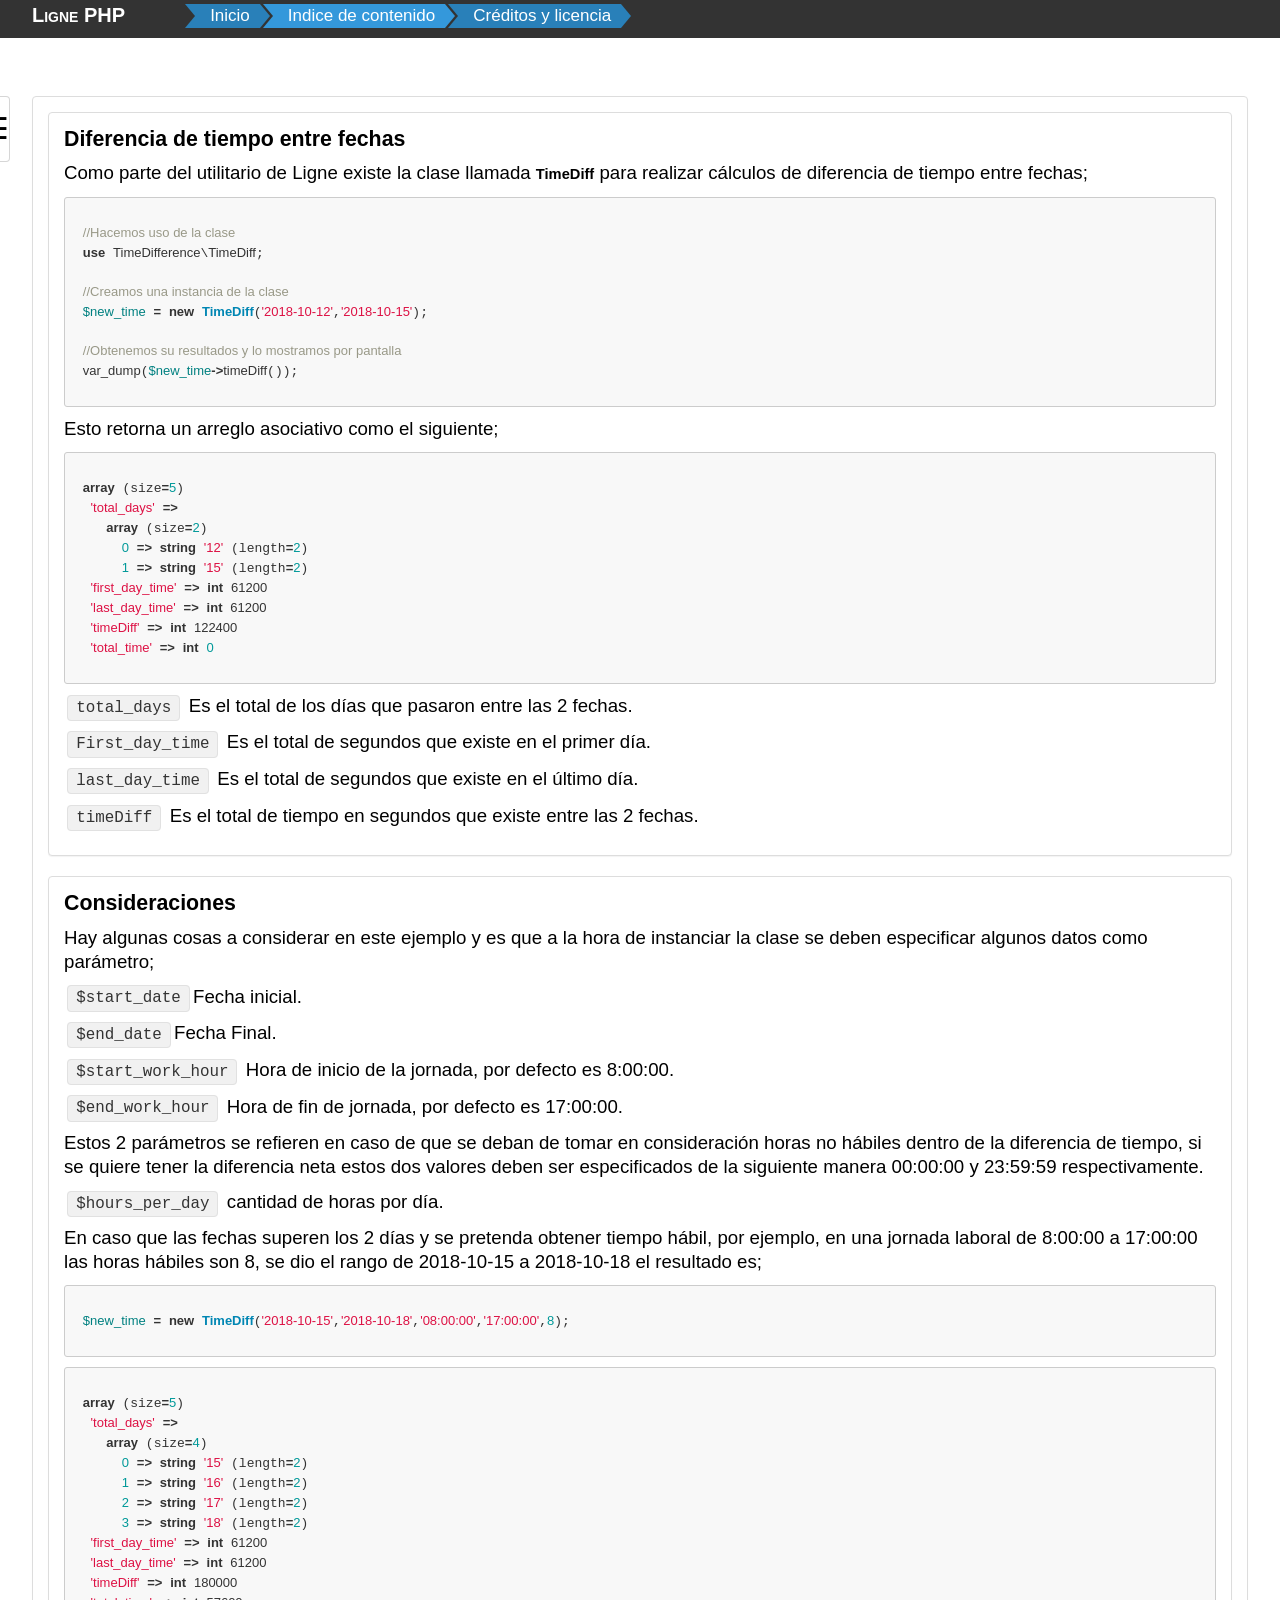
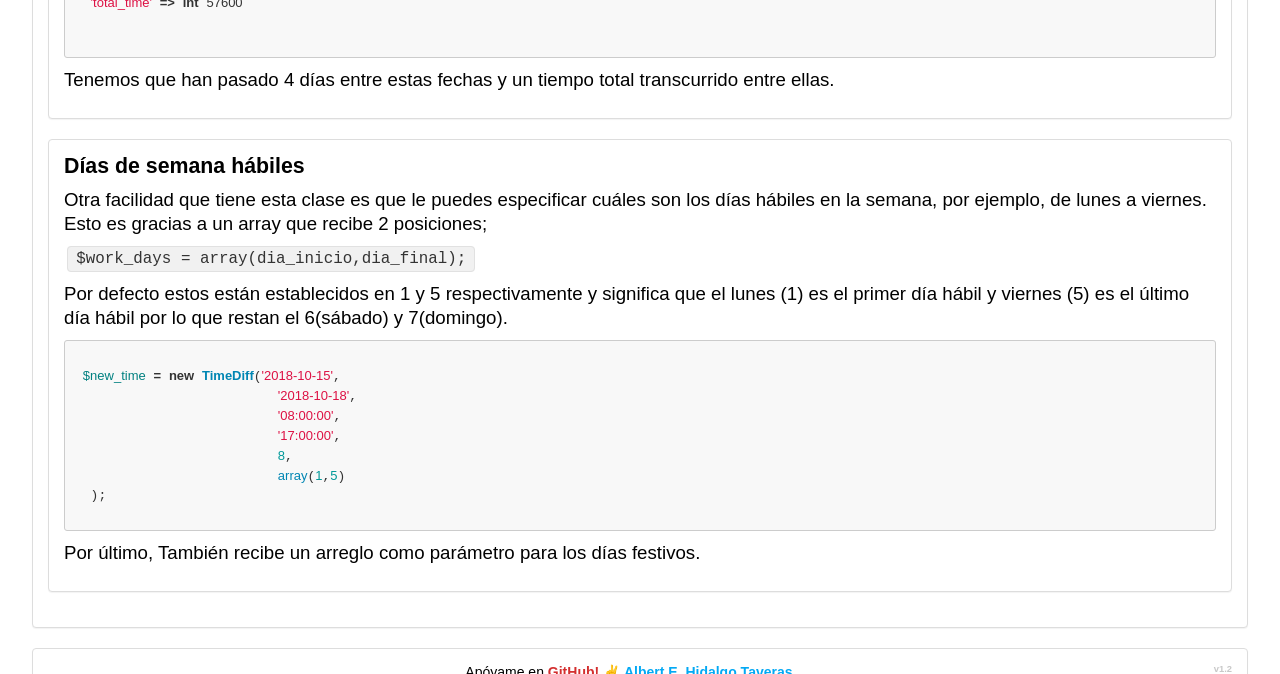
<file: time_difference.htm>
<html>

<head>
    <meta charset="UTF-8">
    <meta http-equiv=Content-Type content="text/html; charset=windows-1252">
    <meta name=Generator content="Microsoft Word 15 (filtered)">
    <link rel="stylesheet" href="css/ligne.min.css?v1.2">
    <link rel="stylesheet" href="css/menu.css">
    <link rel="stylesheet" href="css/code_style.css">
    <script src="js/includes.js"></script>
    <script src="js/rainbow-custom.min.js"></script>
    <script src="js/php.js"></script>
    <title>Modelo</title>
    <title>Time Differencia</title>
    <style>
        /* Font Definitions */
        * {
            font-family: Verdana, sans-serif;
        }
        /*Estilo del codigo php*/
        p.MsoNormal, li.MsoNormal, div.MsoNormal {
            margin-top: 0cm;
            margin-right: 0cm;
            margin-bottom: 8.0pt;
            margin-left: 0cm;
            line-height: 1.5rem;
            font-size: 14pt;
            font-family: "Calibri", sans-serif;
        }

        pre {
            mso-style-link: "HTML con formato previo Car";
            margin: 0cm;
            margin-bottom: .0001pt;
            font-size: 10.0pt;
            font-family: "Courier New";
        }
    </style>

</head>

<body>

<div class="container-fluid">
    <div w3-include-html="includes/tabla_contenido.html"></div>
    <!--incluyendo el menu-->
    <div w3-include-html="includes/menu.html"></div>
    <!--incluyendo el menu-->
    <div class="panel bordered">
        <div class="body">

            <div class="panel bordered">
                <div class="body">
                    <p class=MsoNormal><b><span style='font-size:16.0pt;line-height:107%'>Diferencia
de tiempo entre fechas</span></b></p>

                    <p class=MsoNormal>Como parte del utilitario de Ligne existe la clase llamada <b>TimeDiff</b>
                        para realizar cálculos de diferencia de tiempo entre fechas;</p>
<pre>
    <code data-language="php">
 //Hacemos uso de la clase
 use TimeDifference\TimeDiff;

 //Creamos una instancia de la clase
 $new_time = new TimeDiff('2018-10-12','2018-10-15');

 //Obtenemos su resultados y lo mostramos por pantalla
 var_dump($new_time->timeDiff());
    </code>
</pre>

                    <p class=MsoNormal>Esto retorna un arreglo asociativo como el siguiente;</p>
<pre>
    <code data-language="php">
 array (size=5)
  'total_days' =>
    array (size=2)
      0 => string '12' (length=2)
      1 => string '15' (length=2)
  'first_day_time' => int 61200
  'last_day_time' => int 61200
  'timeDiff' => int 122400
  'total_time' => int 0
    </code>
</pre>

                    <p class=MsoNormal ><span lang=EN-US></span><code class="code">total_days</code> Es el total de los días que pasaron entre las 2 fechas.</p>

                    <p class=MsoNormal ><code class="code">First_day_time</code> Es el
                        total de segundos que existe en el primer día.</p>

                    <p class=MsoNormal><code class="code">last_day_time</code> Es el total
                        de segundos que existe en el último día.</p>

                    <p class=MsoNormal><code class="code">timeDiff</code> Es el total de
                        tiempo en segundos que existe entre las 2 fechas.</p>
                </div>
            </div>

            <div class="panel bordered">
                <div class="body">
                    <p class=MsoNormal><b><span style='font-size:16.0pt;line-height:107%'>Consideraciones</span></b></p>

                    <p class=MsoNormal>Hay algunas cosas a considerar en este ejemplo y es que a la
                        hora de instanciar la clase se deben especificar algunos datos como parámetro;</p>

                    <p class=MsoNormal><code class="code">$start_date</code>Fecha inicial.</p>

                    <p class=MsoNormal><code class="code">$end_date</code>Fecha Final.</p>

                    <p class=MsoNormal><code class="code">$start_work_hour</code> Hora de inicio de la jornada, por
                        defecto es 8:00:00.</p>

                    <p class=MsoNormal><code class="code">$end_work_hour</code> Hora de fin de jornada, por defecto es
                        17:00:00.</p>

                    <p class=MsoNormal>Estos 2 parámetros se refieren en caso de que se deban de
                        tomar en consideración horas no hábiles dentro de la diferencia de tiempo, si
                        se quiere tener la diferencia neta estos dos valores deben ser especificados de
                        la siguiente manera 00:00:00 y 23:59:59 respectivamente.</p>

                    <p class=MsoNormal><code class="code">$hours_per_day</code> cantidad de horas por día.</p>

                    <p class=MsoNormal>En caso que las fechas superen los 2 días y se pretenda
                        obtener tiempo hábil, por ejemplo, en una jornada laboral de 8:00:00 a 17:00:00
                        las horas hábiles son 8, se dio el rango de 2018-10-15 a 2018-10-18 el
                        resultado es;</p>
<pre>
    <code data-language="php">
 $new_time = new TimeDiff('2018-10-15','2018-10-18','08:00:00','17:00:00',8);
    </code>
</pre>
                    <pre>
                        <code data-language="php">
 array (size=5)
  'total_days' =>
    array (size=4)
      0 => string '15' (length=2)
      1 => string '16' (length=2)
      2 => string '17' (length=2)
      3 => string '18' (length=2)
  'first_day_time' => int 61200
  'last_day_time' => int 61200
  'timeDiff' => int 180000
  'total_time' => int 57600
                        </code>
                    </pre>

                    <p class=MsoNormal>Tenemos que han pasado 4 días entre estas fechas y un tiempo
                        total transcurrido entre ellas.</p>

                </div>
            </div>

            <div class="panel bordered">
                <div class="body">
                    <p class=MsoNormal><b><span style='font-size:16.0pt;line-height:107%'>Días de
semana hábiles</span></b></p>

                    <p class=MsoNormal>Otra facilidad que tiene esta clase es que le puedes
                        especificar cuáles son los días hábiles en la semana, por ejemplo, de lunes a
                        viernes. Esto es gracias a un array que recibe 2 posiciones;</p>

                    <p class=MsoNormal><code class="code">$work_days = array(dia_inicio,dia_final);</code></p>

                    <p class=MsoNormal>Por defecto estos están establecidos en 1 y 5
                        respectivamente y significa que el lunes (1) es el primer día hábil y viernes
                        (5) es el último día hábil por lo que restan el 6(sábado) y 7(domingo).</p>
<pre>
    <code data-language="php">
 $new_time = new TimeDiff('2018-10-15',
                          '2018-10-18',
                          '08:00:00',
                          '17:00:00',
                          8,
                          array(1,5)
  );
    </code>
</pre>

                    <p class=MsoNormal>Por último, También recibe un arreglo como parámetro para
                        los días festivos.</p>
                </div>
            </div>

        </div>
    </div>
    <!--incluyendo el pie de pagina-->
    <div w3-include-html="includes/pie_pagina.html"></div>
    <script>
        includeHTML();
    </script>
    <!--incluyendo el pie de pagina-->
</div>
</body>

</html>
</file>
<file: css/menu.css>
header{
  margin-bottom: 6rem;
}
#breadcrumb {
  list-style: none;
  display: inline-block;
  margin-left: 0;
  padding-left: 0;
}
#breadcrumb .icon {
  font-size: 14px;
}
#breadcrumb li {
  float: left;
}
#breadcrumb li a {
  color: #fff;
  display: block;
  background: #3498db;
  text-decoration: none;
  position: relative;
  height: 24px;
  line-height: 24px;
  padding: 0 10px 0 5px;
  text-align: center;
  margin-right: 23px;
}
#breadcrumb li:nth-child(even) a {
  background-color: #2980b9;
}
#breadcrumb li:nth-child(even) a:before {
  border-color: #2980b9;
  border-left-color: transparent;
}
#breadcrumb li:nth-child(even) a:after {
  border-left-color: #2980b9;
}
#breadcrumb li:first-child a {
  padding-left: 15px;
  -moz-border-radius: 4px 0 0 4px;
  -webkit-border-radius: 4px;
  border-radius: 4px 0 0 4px;
}
#breadcrumb li:first-child a:before {
  border: none;
}
#breadcrumb li:last-child a {
  padding-right: 15px;
  -moz-border-radius: 0 4px 4px 0;
  -webkit-border-radius: 0;
  border-radius: 0 4px 4px 0;
}
#breadcrumb li:last-child a:after {
  border: none;
}
#breadcrumb li a:before, #breadcrumb li a:after {
  content: "";
  position: absolute;
  top: 0;
  border: 0 solid #3498db;
  border-width: 12px 10px;
  width: 0;
  height: 0;
}
#breadcrumb li a:before {
  left: -20px;
  border-left-color: transparent;
}
#breadcrumb li a:after {
  left: 100%;
  border-color: transparent;
  border-left-color: #3498db;
}
#breadcrumb li a:hover {
  background-color: tomato;
}
#breadcrumb li a:hover:before {
  border-color: tomato;
  border-left-color: transparent;
}
#breadcrumb li a:hover:after {
  border-left-color: tomato;
}
#breadcrumb li a:active {
  background-color: tomato;
}
#breadcrumb li a:active:before {
  border-color: tomato;
  border-left-color: transparent;
}
#breadcrumb li a:active:after {
  border-left-color: tomato;
}

/*Menu 2*/


#navbar {
  z-index: 99;
  overflow: hidden;
  background-color: #333;
  width: 100%;
  height: 3rem;
  padding-top: 0px;
  margin-top: -0.6rem;
  left: 0%;
}

#navbar a {
  float: left;
  display: block;
  color: #f2f2f2;
  text-align: center;
  padding: 14px 16px;
  text-decoration: none;
  font-size: 17px;
}

.sticky {
  position: fixed;
  top: 0;
  width: 100%;
}

.sticky + .content {
  padding-top: 60px;
}
</file>
<file: css/code_style.css>
@keyframes fade-in {
    0% {
        opacity: 0
    }
    100% {
        opacity: 1
    }
}

@keyframes fade {
    10% {
        transform: scale(1, 1)
    }
    35% {
        transform: scale(1, 1.7)
    }
    40% {
        transform: scale(1, 1.7)
    }
    50% {
        opacity: 1
    }
    60% {
        transform: scale(1, 1)
    }
    100% {
        transform: scale(1, 1);
        opacity: 0
    }
}

[data-language] code,
[class^="lang"] code,
pre [data-language],
pre [class^="lang"] {
    opacity: 0;
    -ms-filter: "progid:DXImageTransform.Microsoft.Alpha(Opacity=100)";
    animation: fade-in 50ms ease-in-out 2s forwards
}

[data-language] code.rainbow,
[class^="lang"] code.rainbow,
pre [data-language].rainbow,
pre [class^="lang"].rainbow {
    animation: none;
    transition: opacity 50ms ease-in-out
}

[data-language] code.loading,
[class^="lang"] code.loading,
pre [data-language].loading,
pre [class^="lang"].loading {
    animation: none
}

[data-language] code.rainbow-show,
[class^="lang"] code.rainbow-show,
pre [data-language].rainbow-show,
pre [class^="lang"].rainbow-show {
    opacity: 1
}

pre {
    position: relative
}

pre.loading .preloader div {
    animation-play-state: running
}

pre.loading .preloader div:nth-of-type(1) {
    background: #0081f5;
    animation: fade 1.5s 300ms linear infinite
}

pre.loading .preloader div:nth-of-type(2) {
    background: #5000f5;
    animation: fade 1.5s 438ms linear infinite
}

pre.loading .preloader div:nth-of-type(3) {
    background: #9000f5;
    animation: fade 1.5s 577ms linear infinite
}

pre.loading .preloader div:nth-of-type(4) {
    background: #f50419;
    animation: fade 1.5s 715ms linear infinite
}

pre.loading .preloader div:nth-of-type(5) {
    background: #f57900;
    animation: fade 1.5s 853ms linear infinite
}

pre.loading .preloader div:nth-of-type(6) {
    background: #f5e600;
    animation: fade 1.5s 992ms linear infinite
}

pre.loading .preloader div:nth-of-type(7) {
    background: #00f50c;
    animation: fade 1.5s 1130ms linear infinite
}

pre .preloader {
    position: absolute;
    top: 12px;
    left: 10px
}

pre .preloader div {
    width: 12px;
    height: 12px;
    border-radius: 4px;
    display: inline-block;
    margin-right: 4px;
    opacity: 0;
    animation-play-state: paused;
    animation-fill-mode: forwards
}

pre {
    border: 1px solid #ccc;
    word-wrap: break-word;
    padding: 6px 10px;
    line-height: 19px;
    margin-bottom: 20px
}

pre code {
    border: 0;
    padding: 0;
    margin: 0;
    border-radius: 0
}

code {
    border: 1px solid #eaeaea;
    margin: 0px 2px;
    padding: 0px 5px;
    font-size: 12px
}

pre,
code {
    color: #333;
    background: #f8f8f8;
    border-radius: 3px
}

pre,
pre code {
    font-size: 13px;
}

pre .comment {
    color: #998
}

pre .support {
    color: #0086B3
}

pre .tag,
pre .tag-name {
    color: rgba(21,101,192 ,1);
}

pre .keyword,
pre .css-property,
pre .vendor-fix,
pre .sass,
pre .class,
pre .id,
pre .css-value,
pre .entity.function,
pre .storage.function {
    font-weight: bold;
}

pre .css-property,
pre .css-value,
pre .vendor-fix,
pre .support.namespace {
    color: #333
}

pre .constant.numeric,
pre .keyword.unit,
pre .hex-color {
    font-weight: normal;
    color: #099
}

pre .entity.class {
    color: #458
}

pre .entity.id,
pre .entity.function {
    color: #4CAF50
}

pre .attribute,
pre .variable {
    color: teal
}

pre .string,
pre .support.value {
    font-weight: normal;
    color: #d14
}

pre .regexp {
    color: #009926
}
</file>
<file: css/ligne.min.css>
/**
Ligne CSS es una hoja de estilo ligera y simple con estilos esenciales para el trabajo
en proyectos de desarrollo rapido

Albert E. Hidalgo Taveras
Git: https://github.com/itsalb3rt
License: MIT
**/
[style="background:silver"] {
    padding: .1rem .5rem!important;
    margin: 0 .2rem!important;
    font-size: 80%!important;
    white-space: nowrap!important;
    background: #f1f1f1!important;
    border: 1px solid #e1e1e1!important;
    border-radius: 4px!important;
}
b,i{
    font-size: 11pt!important;
}
.tabla_contenido_lateral{
    position: fixed;
    font-size: 12px;
    max-width: 15em;
    background-color: white!important;
    margin-left: -11.5rem;
    border: 1px solid rgba(128, 128, 128, 0.32)!important;
    overflow-y: hidden;
    overflow-x:hidden;
    height: 64px;
}
.tabla_contenido_lateral li{
    margin: 10px auto;
}
.closebutton {
    position: absolute;
    top: 0;
    right: 25px;
    font-size: 36px;
    margin-left: 50px;
    text-decoration: none;
    color: tomato!important;
}
body{
    font-size: 14px!important;
}
pre{
    margin: 10px auto!important;
}
progress,sub,sup{vertical-align:baseline}button,hr,input{overflow:visible}.row,.row.reverse{-webkit-box-orient:horizontal}h1.gradient{font-size:72px;background:-webkit-linear-gradient(rgba(3,169,244,1),rgba(13,71,161,1));-webkit-background-clip:text;-webkit-text-fill-color:transparent}html{line-height:1.15;-webkit-text-size-adjust:100%}body{margin:0}h1{font-size:2em;margin:.67em 0}hr{box-sizing:content-box;height:0}code,kbd,pre,samp{font-family:monospace,monospace;font-size:1em}a{background-color:transparent}abbr[title]{border-bottom:none;text-decoration:underline;text-decoration:underline dotted}b,strong{font-weight:bolder}small{font-size:80%}sub,sup{font-size:75%;line-height:0;position:relative}sub{bottom:-.25em}sup{top:-.5em}img{border-style:none}[type=button],[type=reset],[type=submit],button{-webkit-appearance:button}[type=button]::-moz-focus-inner,[type=reset]::-moz-focus-inner,[type=submit]::-moz-focus-inner,button::-moz-focus-inner{border-style:none;padding:0}[type=button]:-moz-focusring,[type=reset]:-moz-focusring,[type=submit]:-moz-focusring,button:-moz-focusring{outline:ButtonText dotted 1px}fieldset{padding:.35em .75em .625em}legend{box-sizing:border-box;color:inherit;display:table;max-width:100%;padding:0;white-space:normal}textarea{overflow:auto}[type=checkbox],[type=radio]{box-sizing:border-box;padding:0}[type=number]::-webkit-inner-spin-button,[type=number]::-webkit-outer-spin-button{height:auto}[type=search]{-webkit-appearance:textfield;outline-offset:-2px}[type=search]::-webkit-search-decoration{-webkit-appearance:none}::-webkit-file-upload-button{-webkit-appearance:button;font:inherit}details{display:block}summary{display:list-item}[hidden],template{display:none}button,select{text-transform:none}button,input,optgroup,select,textarea{margin:0;font-family:inherit;font-size:inherit;line-height:inherit}.button:disabled{cursor:not-allowed;opacity:.5}.button{outline:0;background-color:#fff;display:inline-block;font-weight:400;text-align:center;white-space:nowrap;vertical-align:middle;border:1px solid transparent;padding:.375rem .75rem;font-size:1rem;line-height:1.5;border-radius:3px;-webkit-user-select:none;-moz-user-select:none;-ms-user-select:none;user-select:none;box-shadow:1px 1px 2px 0 rgba(128,128,128,.4);-webkit-box-shadow:1px 1px 2px 0 rgba(128,128,128,.4);-moz-box-shadow:1px 1px 2px 0 rgba(128,128,128,.4);-webkit-transition:.2s;-moz-transition:.2s;-ms-transition:.2s;-o-transition:.2s;transition:.2s}.panel .body label,a.important{font-weight:700}.button.hollow:hover,.button:active{-webkit-transition:.2s;-moz-transition:.2s;-ms-transition:.2s;-o-transition:.2s}.button:active{box-shadow:none;transition:.2s}.button.primary{color:#fff;background-color:#03A9F4;border-color:#03A9F4}.button.primary:hover{color:#fff;background-color:#0396dc;border-color:#0396dc}.button:not(:disabled):not(.disabled){cursor:pointer}.button.secondary{color:#fff;background-color:#607D8B;border-color:#607D8B}.button.secondary:hover{color:#fff;background-color:#536c7a;border-color:#536c7a}.button.success{color:#fff;background-color:#4CAF50;border-color:#4CAF50}.button.success:hover{color:#fff;background-color:#4b9a4d;border-color:#4b9a4d}.button.danger{color:#fff;background-color:#d32f2f;border-color:#d32f2f}.button.danger:hover{color:#fff;background-color:#b71c1c;border-color:#b71c1c}.button.warning{color:#212529;background-color:#FFB300;border-color:#FFB300}.button.warning:hover{color:#212529;background-color:#e0a800;border-color:#d39e00}.button.info{color:#fff;background-color:#17a2b8;border-color:#17a2b8}.button.info:hover{color:#fff;background-color:#138496;border-color:#117a8b}.button.hollow,.button.hollow:focus,.button.hollow:hover{background-color:transparent}.button.hollow{color:#1779ba}.button.hollow:hover{border-color:grey;color:#000;transition:.2s}.button.tiny{font-size:.6rem}.button.small{font-size:.75rem}.button.large{font-size:1.25rem}.button.expanded{display:block;width:100%;margin-right:0;margin-left:0}.input-group label{font-weight:700;color:#000}.input-group input[type=search],.input-group input[type=tel],.input-group input[type=text],.input-group input[type=url],.input-group input[type=email],.input-group input[type=number],.input-group input[type=password],.input-group select,.input-group textarea{padding:10px;border:1px solid rgba(128,128,128,.45);-webkit-border-radius:4px;-moz-border-radius:4px;border-radius:4px;outline:0;-webkit-transition:.2s;-moz-transition:.2s;-ms-transition:.2s;-o-transition:.2s;transition:.2s}.input-group input[type=search]:active,.input-group input[type=search]:focus,.input-group input[type=tel]:active,.input-group input[type=tel]:focus,.input-group input[type=text]:active,.input-group input[type=text]:focus,.input-group input[type=url]:active,.input-group input[type=url]:focus,.input-group input[type=email]:active,.input-group input[type=email]:focus,.input-group input[type=number]:active,.input-group input[type=number]:focus,.input-group input[type=password]:active,.input-group input[type=password]:focus,.input-group select:active,.input-group select:focus,.input-group textarea:active,.input-group textarea:focus{border-color:rgba(33,150,243,.8);-webkit-box-shadow:0 0 2px 1px rgba(33,150,243,.6);-moz-box-shadow:0 0 2px 1px rgba(33,150,243,.6);box-shadow:0 0 2px 1px rgba(33,150,243,.6)}.input-group div{width:100%;display:grid;margin-bottom:1rem}.input-group.small div{max-width:30%;margin-left:0}.input-group.medium div{max-width:50%;margin-left:0}.input-group.large div{max-width:70%;margin-left:0}.text{line-height:1.3em}.text.xx-small{font-size:xx-small}.text.x-small{font-size:x-small}.text.small{font-size:small}.text.medium{font-size:medium}.text.large{font-size:large}.text.x-large{font-size:x-large}.text.xx-large{font-size:xx-large}.text.right{text-align:right;float:none!important}.text.center{text-align:center;float:none}.text.justify{text-align:justify}.panel{margin-bottom:20px;background-color:#fff;border:1px solid transparent;border-radius:4px}.panel.bordered{border-color:#ddd;-webkit-box-shadow:0 1px 1px rgba(0,0,0,.05);box-shadow:0 1px 1px rgba(0,0,0,.05)}.panel>.head{color:#333;background-color:#f5f5f5;border-color:#ddd;padding:10px 15px;border-bottom:1px solid transparent;border-top-left-radius:3px;border-top-right-radius:3px}.panel .body{padding:15px}.panel.small{max-width:40%}.panel.medium{max-width:60%}.panel .head.primary{color:#fff;background-color:#03A9F4;border-color:#03A9F4}.panel .head.danger{color:#fff;background-color:#d32f2f;border-color:#d32f2f}.panel .head.success{color:#fff;background-color:#4CAF50;border-color:#4CAF50}.table{width:100%;max-width:100%;margin-bottom:1rem;background-color:transparent}.table.hover tbody tr:hover,.table.striped tbody tr:nth-of-type(odd){background-color:rgba(0,0,0,.05)}table{border-collapse:collapse}.table td,.table th{padding:.5rem;vertical-align:top;border-top:1px solid #dee2e6}th{text-align:inherit}.table.small{width:20%!important;max-width:20%!important;font-size:11px!important}.table.medium{width:50%!important;max-width:50%!important;font-size:12px!important}.table.responsive{display:block;width:100%;overflow-x:auto;-webkit-overflow-scrolling:touch;-ms-overflow-style:-ms-autohiding-scrollbar}.table.bordered,.table.bordered td,.table.bordered th{border:1px solid #bfc3c7}.table.primary thead th{color:#fff;background-color:#03A9F4}.table.secondary thead th{color:#fff;background-color:#607D8B}.table.success thead th{color:#fff;background-color:#4CAF50}.table.border-radius{-webkit-border-radius:4px;-moz-border-radius:4px;border-radius:4px}a.primary,a.primary:active,a.primary:visited{color:#03A9F4!important}a.primary:hover{color:tomato!important}a.white,a.white:active,a.white:visited{color:#fff!important}a.success,a.success:active,a.success:visited{color:#4CAF50!important}a.success:hover{color:#306d34!important}a.warning,a.warning:active,a.warning:visited{color:#FFB300!important}a.warning:hover{color:#ad7a00!important}a.danger,a.danger:active,a.danger:visited{color:#d32f2f!important}a.danger:hover{color:#d36a00!important}a.undecoration{text-decoration:none}.right{float:right!important}.left{float:left!important}.code{padding:.2rem .5rem;margin:0 .2rem;font-size:85%;white-space:nowrap;background:#f1f1f1;border:1px solid #e1e1e1;border-radius:4px}.container,.container-fluid{margin-right:auto;margin-left:auto}.container-fluid{padding-right:2rem;padding-left:2rem}.row{box-sizing:border-box;display:-webkit-box;display:-ms-flexbox;display:flex;-webkit-box-flex:0;-ms-flex:0 1 auto;flex:0 1 auto;-webkit-box-direction:normal;-ms-flex-direction:row;flex-direction:row;-ms-flex-wrap:wrap;flex-wrap:wrap;margin-right:-.5rem;margin-left:-.5rem}.col.reverse,.row.reverse{-webkit-box-direction:reverse}.row.reverse{-ms-flex-direction:row-reverse;flex-direction:row-reverse}.col.reverse{-webkit-box-orient:vertical;-ms-flex-direction:column-reverse;flex-direction:column-reverse}.col-xs,.col-xs-1,.col-xs-10,.col-xs-11,.col-xs-12,.col-xs-2,.col-xs-3,.col-xs-4,.col-xs-5,.col-xs-6,.col-xs-7,.col-xs-8,.col-xs-9,.col-xs-offset-0,.col-xs-offset-1,.col-xs-offset-10,.col-xs-offset-11,.col-xs-offset-12,.col-xs-offset-2,.col-xs-offset-3,.col-xs-offset-4,.col-xs-offset-5,.col-xs-offset-6,.col-xs-offset-7,.col-xs-offset-8,.col-xs-offset-9{box-sizing:border-box;-webkit-box-flex:0;-ms-flex:0 0 auto;flex:0 0 auto;padding-right:.5rem;padding-left:.5rem}.col-xs{-webkit-box-flex:1;-ms-flex-positive:1;flex-grow:1;-ms-flex-preferred-size:0;flex-basis:0;max-width:100%}.col-xs-1{-ms-flex-preferred-size:8.33333333%;flex-basis:8.33333333%;max-width:8.33333333%}.col-xs-2{-ms-flex-preferred-size:16.66666667%;flex-basis:16.66666667%;max-width:16.66666667%}.col-xs-3{-ms-flex-preferred-size:25%;flex-basis:25%;max-width:25%}.col-xs-4{-ms-flex-preferred-size:33.33333333%;flex-basis:33.33333333%;max-width:33.33333333%}.col-xs-5{-ms-flex-preferred-size:41.66666667%;flex-basis:41.66666667%;max-width:41.66666667%}.col-xs-6{-ms-flex-preferred-size:50%;flex-basis:50%;max-width:50%}.col-xs-7{-ms-flex-preferred-size:58.33333333%;flex-basis:58.33333333%;max-width:58.33333333%}.col-xs-8{-ms-flex-preferred-size:66.66666667%;flex-basis:66.66666667%;max-width:66.66666667%}.col-xs-9{-ms-flex-preferred-size:75%;flex-basis:75%;max-width:75%}.col-xs-10{-ms-flex-preferred-size:83.33333333%;flex-basis:83.33333333%;max-width:83.33333333%}.col-xs-11{-ms-flex-preferred-size:91.66666667%;flex-basis:91.66666667%;max-width:91.66666667%}.col-xs-12{-ms-flex-preferred-size:100%;flex-basis:100%;max-width:100%}.col-xs-offset-0{margin-left:0}.col-xs-offset-1{margin-left:8.33333333%}.col-xs-offset-2{margin-left:16.66666667%}.col-xs-offset-3{margin-left:25%}.col-xs-offset-4{margin-left:33.33333333%}.col-xs-offset-5{margin-left:41.66666667%}.col-xs-offset-6{margin-left:50%}.col-xs-offset-7{margin-left:58.33333333%}.col-xs-offset-8{margin-left:66.66666667%}.col-xs-offset-9{margin-left:75%}.col-xs-offset-10{margin-left:83.33333333%}.col-xs-offset-11{margin-left:91.66666667%}.start-xs{-webkit-box-pack:start;-ms-flex-pack:start;justify-content:flex-start;text-align:start}.center-xs{-webkit-box-pack:center;-ms-flex-pack:center;justify-content:center;text-align:center}.end-xs{-webkit-box-pack:end;-ms-flex-pack:end;justify-content:flex-end;text-align:end}.top-xs{-webkit-box-align:start;-ms-flex-align:start;align-items:flex-start}.middle-xs{-webkit-box-align:center;-ms-flex-align:center;align-items:center}.bottom-xs{-webkit-box-align:end;-ms-flex-align:end;align-items:flex-end}.around-xs{-ms-flex-pack:distribute;justify-content:space-around}.between-xs{-webkit-box-pack:justify;-ms-flex-pack:justify;justify-content:space-between}.first-xs{-webkit-box-ordinal-group:0;-ms-flex-order:-1;order:-1}.last-xs{-webkit-box-ordinal-group:2;-ms-flex-order:1;order:1}@media only screen and (min-width:48em){.container{width:49rem}.col-sm,.col-sm-1,.col-sm-10,.col-sm-11,.col-sm-12,.col-sm-2,.col-sm-3,.col-sm-4,.col-sm-5,.col-sm-6,.col-sm-7,.col-sm-8,.col-sm-9,.col-sm-offset-0,.col-sm-offset-1,.col-sm-offset-10,.col-sm-offset-11,.col-sm-offset-12,.col-sm-offset-2,.col-sm-offset-3,.col-sm-offset-4,.col-sm-offset-5,.col-sm-offset-6,.col-sm-offset-7,.col-sm-offset-8,.col-sm-offset-9{box-sizing:border-box;-webkit-box-flex:0;-ms-flex:0 0 auto;flex:0 0 auto;padding-right:.5rem;padding-left:.5rem}.col-sm{-webkit-box-flex:1;-ms-flex-positive:1;flex-grow:1;-ms-flex-preferred-size:0;flex-basis:0;max-width:100%}.col-sm-1{-ms-flex-preferred-size:8.33333333%;flex-basis:8.33333333%;max-width:8.33333333%}.col-sm-2{-ms-flex-preferred-size:16.66666667%;flex-basis:16.66666667%;max-width:16.66666667%}.col-sm-3{-ms-flex-preferred-size:25%;flex-basis:25%;max-width:25%}.col-sm-4{-ms-flex-preferred-size:33.33333333%;flex-basis:33.33333333%;max-width:33.33333333%}.col-sm-5{-ms-flex-preferred-size:41.66666667%;flex-basis:41.66666667%;max-width:41.66666667%}.col-sm-6{-ms-flex-preferred-size:50%;flex-basis:50%;max-width:50%}.col-sm-7{-ms-flex-preferred-size:58.33333333%;flex-basis:58.33333333%;max-width:58.33333333%}.col-sm-8{-ms-flex-preferred-size:66.66666667%;flex-basis:66.66666667%;max-width:66.66666667%}.col-sm-9{-ms-flex-preferred-size:75%;flex-basis:75%;max-width:75%}.col-sm-10{-ms-flex-preferred-size:83.33333333%;flex-basis:83.33333333%;max-width:83.33333333%}.col-sm-11{-ms-flex-preferred-size:91.66666667%;flex-basis:91.66666667%;max-width:91.66666667%}.col-sm-12{-ms-flex-preferred-size:100%;flex-basis:100%;max-width:100%}.col-sm-offset-0{margin-left:0}.col-sm-offset-1{margin-left:8.33333333%}.col-sm-offset-2{margin-left:16.66666667%}.col-sm-offset-3{margin-left:25%}.col-sm-offset-4{margin-left:33.33333333%}.col-sm-offset-5{margin-left:41.66666667%}.col-sm-offset-6{margin-left:50%}.col-sm-offset-7{margin-left:58.33333333%}.col-sm-offset-8{margin-left:66.66666667%}.col-sm-offset-9{margin-left:75%}.col-sm-offset-10{margin-left:83.33333333%}.col-sm-offset-11{margin-left:91.66666667%}.start-sm{-webkit-box-pack:start;-ms-flex-pack:start;justify-content:flex-start;text-align:start}.center-sm{-webkit-box-pack:center;-ms-flex-pack:center;justify-content:center;text-align:center}.end-sm{-webkit-box-pack:end;-ms-flex-pack:end;justify-content:flex-end;text-align:end}.top-sm{-webkit-box-align:start;-ms-flex-align:start;align-items:flex-start}.middle-sm{-webkit-box-align:center;-ms-flex-align:center;align-items:center}.bottom-sm{-webkit-box-align:end;-ms-flex-align:end;align-items:flex-end}.around-sm{-ms-flex-pack:distribute;justify-content:space-around}.between-sm{-webkit-box-pack:justify;-ms-flex-pack:justify;justify-content:space-between}.first-sm{-webkit-box-ordinal-group:0;-ms-flex-order:-1;order:-1}.last-sm{-webkit-box-ordinal-group:2;-ms-flex-order:1;order:1}}@media only screen and (min-width:64em){.container{width:65rem}.col-md,.col-md-1,.col-md-10,.col-md-11,.col-md-12,.col-md-2,.col-md-3,.col-md-4,.col-md-5,.col-md-6,.col-md-7,.col-md-8,.col-md-9,.col-md-offset-0,.col-md-offset-1,.col-md-offset-10,.col-md-offset-11,.col-md-offset-12,.col-md-offset-2,.col-md-offset-3,.col-md-offset-4,.col-md-offset-5,.col-md-offset-6,.col-md-offset-7,.col-md-offset-8,.col-md-offset-9{box-sizing:border-box;-webkit-box-flex:0;-ms-flex:0 0 auto;flex:0 0 auto;padding-right:.5rem;padding-left:.5rem}.col-md{-webkit-box-flex:1;-ms-flex-positive:1;flex-grow:1;-ms-flex-preferred-size:0;flex-basis:0;max-width:100%}.col-md-1{-ms-flex-preferred-size:8.33333333%;flex-basis:8.33333333%;max-width:8.33333333%}.col-md-2{-ms-flex-preferred-size:16.66666667%;flex-basis:16.66666667%;max-width:16.66666667%}.col-md-3{-ms-flex-preferred-size:25%;flex-basis:25%;max-width:25%}.col-md-4{-ms-flex-preferred-size:33.33333333%;flex-basis:33.33333333%;max-width:33.33333333%}.col-md-5{-ms-flex-preferred-size:41.66666667%;flex-basis:41.66666667%;max-width:41.66666667%}.col-md-6{-ms-flex-preferred-size:50%;flex-basis:50%;max-width:50%}.col-md-7{-ms-flex-preferred-size:58.33333333%;flex-basis:58.33333333%;max-width:58.33333333%}.col-md-8{-ms-flex-preferred-size:66.66666667%;flex-basis:66.66666667%;max-width:66.66666667%}.col-md-9{-ms-flex-preferred-size:75%;flex-basis:75%;max-width:75%}.col-md-10{-ms-flex-preferred-size:83.33333333%;flex-basis:83.33333333%;max-width:83.33333333%}.col-md-11{-ms-flex-preferred-size:91.66666667%;flex-basis:91.66666667%;max-width:91.66666667%}.col-md-12{-ms-flex-preferred-size:100%;flex-basis:100%;max-width:100%}.col-md-offset-0{margin-left:0}.col-md-offset-1{margin-left:8.33333333%}.col-md-offset-2{margin-left:16.66666667%}.col-md-offset-3{margin-left:25%}.col-md-offset-4{margin-left:33.33333333%}.col-md-offset-5{margin-left:41.66666667%}.col-md-offset-6{margin-left:50%}.col-md-offset-7{margin-left:58.33333333%}.col-md-offset-8{margin-left:66.66666667%}.col-md-offset-9{margin-left:75%}.col-md-offset-10{margin-left:83.33333333%}.col-md-offset-11{margin-left:91.66666667%}.start-md{-webkit-box-pack:start;-ms-flex-pack:start;justify-content:flex-start;text-align:start}.center-md{-webkit-box-pack:center;-ms-flex-pack:center;justify-content:center;text-align:center}.end-md{-webkit-box-pack:end;-ms-flex-pack:end;justify-content:flex-end;text-align:end}.top-md{-webkit-box-align:start;-ms-flex-align:start;align-items:flex-start}.middle-md{-webkit-box-align:center;-ms-flex-align:center;align-items:center}.bottom-md{-webkit-box-align:end;-ms-flex-align:end;align-items:flex-end}.around-md{-ms-flex-pack:distribute;justify-content:space-around}.between-md{-webkit-box-pack:justify;-ms-flex-pack:justify;justify-content:space-between}.first-md{-webkit-box-ordinal-group:0;-ms-flex-order:-1;order:-1}.last-md{-webkit-box-ordinal-group:2;-ms-flex-order:1;order:1}}@media only screen and (min-width:75em){.container{width:76rem}.col-lg,.col-lg-1,.col-lg-10,.col-lg-11,.col-lg-12,.col-lg-2,.col-lg-3,.col-lg-4,.col-lg-5,.col-lg-6,.col-lg-7,.col-lg-8,.col-lg-9,.col-lg-offset-0,.col-lg-offset-1,.col-lg-offset-10,.col-lg-offset-11,.col-lg-offset-12,.col-lg-offset-2,.col-lg-offset-3,.col-lg-offset-4,.col-lg-offset-5,.col-lg-offset-6,.col-lg-offset-7,.col-lg-offset-8,.col-lg-offset-9{box-sizing:border-box;-webkit-box-flex:0;-ms-flex:0 0 auto;flex:0 0 auto;padding-right:.5rem;padding-left:.5rem}.col-lg{-webkit-box-flex:1;-ms-flex-positive:1;flex-grow:1;-ms-flex-preferred-size:0;flex-basis:0;max-width:100%}.col-lg-1{-ms-flex-preferred-size:8.33333333%;flex-basis:8.33333333%;max-width:8.33333333%}.col-lg-2{-ms-flex-preferred-size:16.66666667%;flex-basis:16.66666667%;max-width:16.66666667%}.col-lg-3{-ms-flex-preferred-size:25%;flex-basis:25%;max-width:25%}.col-lg-4{-ms-flex-preferred-size:33.33333333%;flex-basis:33.33333333%;max-width:33.33333333%}.col-lg-5{-ms-flex-preferred-size:41.66666667%;flex-basis:41.66666667%;max-width:41.66666667%}.col-lg-6{-ms-flex-preferred-size:50%;flex-basis:50%;max-width:50%}.col-lg-7{-ms-flex-preferred-size:58.33333333%;flex-basis:58.33333333%;max-width:58.33333333%}.col-lg-8{-ms-flex-preferred-size:66.66666667%;flex-basis:66.66666667%;max-width:66.66666667%}.col-lg-9{-ms-flex-preferred-size:75%;flex-basis:75%;max-width:75%}.col-lg-10{-ms-flex-preferred-size:83.33333333%;flex-basis:83.33333333%;max-width:83.33333333%}.col-lg-11{-ms-flex-preferred-size:91.66666667%;flex-basis:91.66666667%;max-width:91.66666667%}.col-lg-12{-ms-flex-preferred-size:100%;flex-basis:100%;max-width:100%}.col-lg-offset-0{margin-left:0}.col-lg-offset-1{margin-left:8.33333333%}.col-lg-offset-2{margin-left:16.66666667%}.col-lg-offset-3{margin-left:25%}.col-lg-offset-4{margin-left:33.33333333%}.col-lg-offset-5{margin-left:41.66666667%}.col-lg-offset-6{margin-left:50%}.col-lg-offset-7{margin-left:58.33333333%}.col-lg-offset-8{margin-left:66.66666667%}.col-lg-offset-9{margin-left:75%}.col-lg-offset-10{margin-left:83.33333333%}.col-lg-offset-11{margin-left:91.66666667%}.start-lg{-webkit-box-pack:start;-ms-flex-pack:start;justify-content:flex-start;text-align:start}.center-lg{-webkit-box-pack:center;-ms-flex-pack:center;justify-content:center;text-align:center}.end-lg{-webkit-box-pack:end;-ms-flex-pack:end;justify-content:flex-end;text-align:end}.top-lg{-webkit-box-align:start;-ms-flex-align:start;align-items:flex-start}.middle-lg{-webkit-box-align:center;-ms-flex-align:center;align-items:center}.bottom-lg{-webkit-box-align:end;-ms-flex-align:end;align-items:flex-end}.around-lg{-ms-flex-pack:distribute;justify-content:space-around}.between-lg{-webkit-box-pack:justify;-ms-flex-pack:justify;justify-content:space-between}.first-lg{-webkit-box-ordinal-group:0;-ms-flex-order:-1;order:-1}.last-lg{-webkit-box-ordinal-group:2;-ms-flex-order:1;order:1}}
</file>
